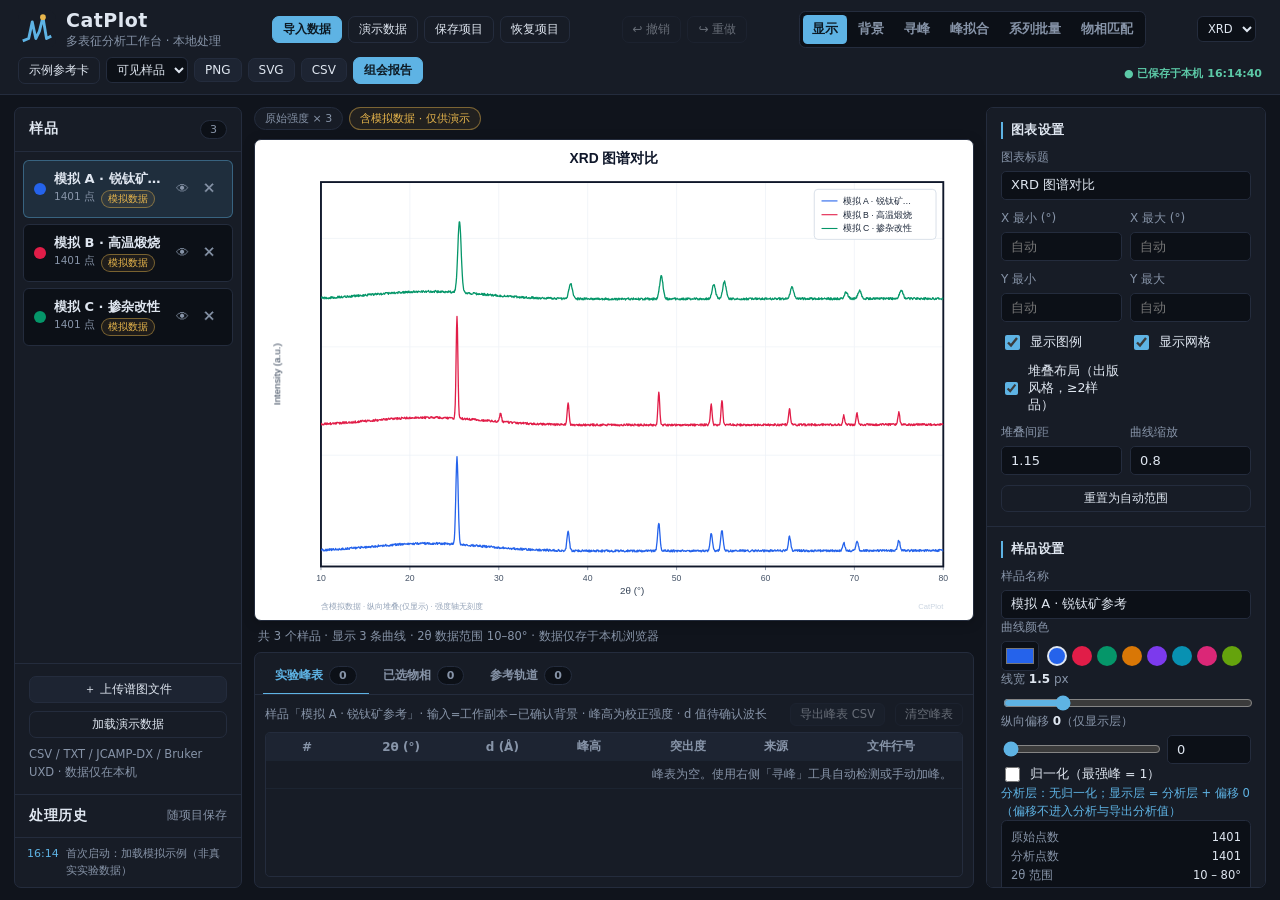
<file: web/index.html>
<!DOCTYPE html>
<html lang="zh-CN">
<head>
<meta charset="UTF-8">
<meta name="viewport" content="width=device-width, initial-scale=1.0">
<title>CatPlot</title>
<meta name="description" content="面向催化方向研究生的 XRD 分析工作台：本地导入、背景扣除、寻峰、参考卡片轨道对比、峰表导出与项目保存。数据仅存于本机浏览器。">
<link rel="stylesheet" href="css/styles.css">
<link rel="icon" href="data:image/svg+xml,%3Csvg xmlns='http://www.w3.org/2000/svg' viewBox='0 0 32 32'%3E%3Crect width='32' height='32' rx='7' fill='%23171c26'/%3E%3Cpath d='M4 26 L9 24 L12 10 L15 24 L18 18 L21 6 L24 24 L28 22' fill='none' stroke='%235eb3e4' stroke-width='2.4' stroke-linejoin='round'/%3E%3C/svg%3E">
</head>
<body>

<header class="topbar">
  <div class="brand">
    <svg class="brand-logo" viewBox="0 0 32 32" aria-hidden="true">
      <rect width="32" height="32" rx="7" fill="var(--site-surface)"/>
      <path d="M4 26 L9 24 L12 10 L15 24 L18 18 L21 6 L24 24 L28 22" fill="none" stroke="var(--site-accent)" stroke-width="2.4" stroke-linejoin="round"/>
      <circle cx="21" cy="6" r="2.4" fill="var(--amber)"/>
    </svg>
    <div class="brand-text">
      <h1>CatPlot</h1>
      <span>多表征分析工作台 · 本地处理</span>
    </div>
  </div>

  <div class="tb-group" role="group" aria-label="文件">
    <button id="btnUploadTop" class="btn primary small" type="button">导入数据</button>
    <button id="btnSampleTop" class="btn ghost small" type="button" title="四表征公开实验演示与明确标注的模拟 XRD">演示数据</button>
    <button id="btnExportProject" class="btn ghost small" type="button" title="导出项目 JSON（含背景/峰表/拟合/历史/物相）">保存项目</button>
    <button id="btnRestoreProject" class="btn ghost small" type="button">恢复项目</button>
    <input type="file" id="fileInput" accept=".csv,.txt,.tsv,.dat,.jdx,.jcamp,.dx,.uxd,.xrdml,.ras,.spa,text/csv,text/plain,application/xml" multiple hidden>
    <input type="file" id="projectInput" accept=".json,application/json" hidden>
  </div>

  <div class="tb-group" role="group" aria-label="撤销重做">
    <button id="btnUndo" class="btn ghost small" type="button" title="撤销 (Ctrl+Z)" disabled>↩ 撤销</button>
    <button id="btnRedo" class="btn ghost small" type="button" title="重做 (Ctrl+Shift+Z)" disabled>↪ 重做</button>
  </div>

  <nav class="tool-tabs" role="tablist" aria-label="分析工具">
    <button class="tool-tab active" data-tool="display" role="tab" aria-selected="true" type="button">显示</button>
    <button class="tool-tab" data-tool="bg" role="tab" aria-selected="false" type="button">背景</button>
    <button class="tool-tab" data-tool="peaks" role="tab" aria-selected="false" type="button">寻峰</button>
    <button class="tool-tab" data-tool="fit" role="tab" aria-selected="false" type="button">峰拟合</button>
    <button class="tool-tab" data-tool="batch" role="tab" aria-selected="false" type="button">系列批量</button>
    <button class="tool-tab" data-tool="match" role="tab" aria-selected="false" type="button">物相匹配</button>
  </nav>

  <div class="tb-group" role="group" aria-label="表征选择">
    <select id="techSelect" class="input tiny-select" aria-label="表征类型" title="切换表征：通用绘图/分析引擎，XRD专属功能仅XRD">
      <option value="xrd" selected>XRD</option>
      <option value="raman">拉曼</option>
      <option value="ftir">红外</option>
      <option value="xps">XPS</option>
    </select>
    <span id="techHint" class="muted tech-hint"></span>
  </div>

  <div class="tb-group" role="group" aria-label="卡片库与导出">
    <button id="btnCards" class="btn ghost small" type="button" title="公开示例参考卡（CC0/MIT，离线内置）">示例参考卡</button>
    <select id="exportScope" class="input tiny-select" aria-label="导出范围" title="导出范围">
      <option value="visible">可见样品</option>
      <option value="all">全部样品</option>
    </select>
    <button id="btnPng" class="btn small" type="button" title="全量显示层数据，尺寸与视口无关">PNG</button>
    <button id="btnSvg" class="btn small" type="button">SVG</button>
    <button id="btnCsv" class="btn small" type="button" title="原始/分析/显示三层数据，全精度">CSV</button>
    <button id="btnReportTop" class="btn small primary" type="button" title="自包含 HTML：对比图+趋势+全峰参数+匹配闭环+溯源+诚实清单">组会报告</button>
  </div>
  <span id="saveState" class="save-state pending" aria-live="polite">● 正在初始化…</span>
</header>

<main class="layout workbench">

  <!-- 左：样品与处理历史 -->
  <aside class="panel samples-panel" aria-label="样品与处理历史">
    <div class="panel-head">
      <h2>样品</h2>
      <span id="sampleCount" class="count-pill">0</span>
    </div>
    <div id="sampleList" class="sample-list"></div>
    <div class="panel-foot">
      <button id="btnUploadSide" class="btn block small" type="button">＋ 上传谱图文件</button>
      <button id="btnSampleSide" class="btn block ghost small" type="button">加载演示数据</button>
      <p class="hint">CSV / TXT / JCAMP-DX / Bruker UXD · 数据仅在本机</p>
    </div>
    <div class="panel-head hist-head">
      <h2>处理历史</h2>
      <span class="hint">随项目保存</span>
    </div>
    <div id="historyList" class="history-list" aria-live="polite"></div>
  </aside>

  <!-- 中：主谱图 + 参考轨道 + 底部数据标签 -->
  <section class="chart-panel" aria-label="谱图与数据">
    <div class="chart-toolbar">
      <div id="processBadges" class="badges" aria-live="polite"></div>
    </div>
    <div id="scaleWarn" class="scale-warn" hidden>
      <span id="scaleWarnText"></span>
      <button id="btnUnify" class="btn small" type="button">统一归一化可见曲线</button>
    </div>
    <div id="pickHint" class="pick-hint" hidden></div>
    <div id="chartWrap" class="chart-wrap">
      <svg id="chart" viewBox="0 0 960 560" preserveAspectRatio="xMidYMid meet" role="img" aria-label="XRD 谱图"></svg>
      <div id="emptyState" class="empty-state" hidden>
        <svg viewBox="0 0 120 60" class="empty-icon" aria-hidden="true">
          <path d="M4 52 L20 48 L30 18 L40 48 L52 36 L62 8 L74 48 L90 40 L116 44" fill="none" stroke="var(--site-border)" stroke-width="3" stroke-linejoin="round"/>
        </svg>
        <h3>暂无曲线</h3>
        <p>上传 CSV / TXT / JCAMP-DX / UXD，或加载四表征演示</p>
        <div class="empty-actions">
          <button id="btnUploadEmpty" class="btn primary" type="button">上传数据</button>
          <button id="btnSampleEmpty" class="btn ghost" type="button">加载演示</button>
        </div>
        <p class="hint">公开实验数据保留许可与来源；模拟 XRD 明确标注</p>
      </div>
      <div id="tooltip" class="tooltip" hidden></div>
      <div id="peakReadout" class="peak-readout" hidden></div>
    </div>
    <div id="chartStatus" class="chart-status"></div>

    <div class="data-tabs">
      <div class="dt-bar" role="tablist" aria-label="数据表">
        <button class="dt-tab active" data-dt="peaks" role="tab" aria-selected="true" type="button">实验峰表 <span id="peakCountPill" class="count-pill">0</span></button>
        <button class="dt-tab" data-dt="phases" role="tab" aria-selected="false" type="button">已选物相 <span id="phaseCountPill" class="count-pill">0</span></button>
        <button class="dt-tab" data-dt="tracks" role="tab" aria-selected="false" type="button">参考轨道 <span id="trackCountPill" class="count-pill">0</span></button>
      </div>
      <div class="dt-body">
        <div id="dtPeaks" class="dt-pane">
          <div class="dt-actions">
            <span id="peakStaleWarn" class="stale-warn" hidden>⚠ 上游处理已改变，峰表待更新（重新寻峰或手动修订）</span>
            <span id="peakBasisNote" class="hint"></span>
            <button id="btnPeakCsv" class="btn tiny" type="button" title="导出当前样品峰表（含来源与行号追溯）">导出峰表 CSV</button>
            <button id="btnClearPeaks" class="btn tiny ghost" type="button">清空峰表</button>
          </div>
          <div class="table-scroll dt-scroll">
            <table id="peakTable" class="preview-table peak-table"></table>
          </div>
        </div>
        <div id="dtPhases" class="dt-pane" hidden>
          <div class="dt-actions">
            <span class="hint">从参考轨道手动标记，非鉴定结论。</span>
          </div>
          <div id="phaseList" class="phase-list"></div>
        </div>
        <div id="dtTracks" class="dt-pane" hidden>
          <div class="dt-actions">
            <span id="trackLambdaNote" class="hint"></span>
            <button id="btnOpenCardsFromTracks" class="btn tiny" type="button">打开示例卡</button>
          </div>
          <div id="trackList" class="track-list"></div>
        </div>
      </div>
    </div>
  </section>

  <!-- 右：当前工具参数 -->
  <aside class="panel settings-panel" aria-label="工具参数">

    <div id="toolDisplay" class="tool-pane">
      <section class="settings-section">
        <h3>图表设置</h3>
        <label class="field">
          <span>图表标题</span>
          <input id="setTitle" type="text" maxlength="80" placeholder="XRD 图谱对比">
        </label>
        <div class="field-row">
          <label class="field"><span>X 最小 (°)</span><input id="setXMin" type="number" step="any" placeholder="自动"></label>
          <label class="field"><span>X 最大 (°)</span><input id="setXMax" type="number" step="any" placeholder="自动"></label>
        </div>
        <div class="field-row">
          <label class="field"><span>Y 最小</span><input id="setYMin" type="number" step="any" placeholder="自动"></label>
          <label class="field"><span>Y 最大</span><input id="setYMax" type="number" step="any" placeholder="自动"></label>
        </div>
        <div class="field-row">
          <label class="check"><input id="setLegend" type="checkbox" checked><span>显示图例</span></label>
          <label class="check"><input id="setGrid" type="checkbox" checked><span>显示网格</span></label>
        </div>
        <div class="field-row">
          <label class="check"><input id="setStack" type="checkbox" checked><span>堆叠布局（出版风格，≥2样品）</span></label>
        </div>
        <div class="field-row">
          <label class="field"><span>堆叠间距</span><input id="setStackGap" type="number" step="0.1" min="1" max="3" value="1.15"></label>
          <label class="field"><span>曲线缩放</span><input id="setStackScale" type="number" step="0.1" min="0.2" max="2" value="0.8"></label>
        </div>
        <button id="btnResetRange" class="btn small ghost block" type="button">重置为自动范围</button>
      </section>

      <section class="settings-section">
        <h3>样品设置</h3>
        <p id="noSelection" class="hint">在左侧点击选择一个样品，即可编辑名称、颜色、线宽、偏移与归一化。</p>
        <div id="sampleControls" hidden>
          <label class="field">
            <span>样品名称</span>
            <input id="smpName" type="text" maxlength="60">
          </label>
          <div class="field">
            <span>曲线颜色</span>
            <div class="color-row">
              <input id="smpColor" type="color" aria-label="自定义曲线颜色">
              <div id="smpSwatches" class="swatches"></div>
            </div>
          </div>
          <label class="field">
            <span>线宽 <output id="smpWidthOut">1.5</output> px</span>
            <input id="smpWidth" type="range" min="0.5" max="5" step="0.25" value="1.5">
          </label>
          <div class="field">
            <span>纵向偏移 <output id="smpOffsetOut">0</output>（仅显示层）</span>
            <div class="offset-row">
              <input id="smpOffsetRange" type="range" min="0" max="2" step="0.01" value="0" aria-label="纵向偏移滑块">
              <input id="smpOffsetNum" type="number" step="any" min="0" value="0" aria-label="纵向偏移数值">
            </div>
          </div>
          <label class="check">
            <input id="smpNormalize" type="checkbox">
            <span>归一化（最强峰 = 1）</span>
          </label>
          <p class="hint process-note" id="smpProcessNote"></p>
          <dl class="stats" id="smpStats"></dl>
          <div id="chargePanel" class="charge-panel" hidden>
            <h4 class="charge-head">荷电校正（XPS）</h4>
            <p class="hint">以参考峰（如 C1s=284.8 eV、Au 4f₇/₂=84.0 eV）为基准整谱平移 X 轴；校正作用于分析/显示层，原始数据不变。校正后旧峰表将标为待更新。</p>
            <label class="field"><span>方式</span>
              <select id="chargeMode" class="input">
                <option value="none" selected>不校正</option>
                <option value="reference">按参考峰（实测→目标）</option>
                <option value="manual">直接给位移量</option>
              </select>
            </label>
            <div id="chargeRefOpts" class="charge-opts" hidden>
              <div class="field-row">
                <label class="field"><span>实测参考峰 (eV)</span><input id="chargeRefMeasured" class="input" type="number" step="any"></label>
                <label class="field"><span>目标值 (eV)</span><input id="chargeRefTarget" class="input" type="number" step="any" value="284.8"></label>
              </div>
              <label class="field"><span>参考峰标注</span><input id="chargeRefLabel" class="input" type="text" maxlength="40" placeholder="如 C1s (C–C)"></label>
            </div>
            <div id="chargeManualOpts" class="charge-opts" hidden>
              <label class="field"><span>位移量 Δ (eV，校正后坐标 = 原坐标 − Δ)</span><input id="chargeShift" class="input" type="number" step="any" value="0"></label>
            </div>
            <div class="field-row">
              <button id="btnChargeApply" class="btn primary small" type="button">应用校正</button>
              <button id="btnChargeReset" class="btn small ghost" type="button">撤销</button>
            </div>
            <p id="chargeStatus" class="hint process-note"></p>
          </div>
          <details id="smpTrace" class="trace">
            <summary>导入追溯（行号 / 参数 / 排序 / 跳过行）</summary>
            <div id="smpTraceBody" class="trace-body"></div>
          </details>
          <button id="btnDeleteSample" class="btn small danger block" type="button">删除此样品</button>
        </div>
      </section>
    </div>

    <div id="toolBg" class="tool-pane" hidden>
      <section class="settings-section">
        <h3>背景扣除</h3>
        <p id="bgNoSel" class="hint">先在左侧选择一个样品。背景作用于工作副本，原始数据永不覆盖。</p>
        <div id="bgControls" hidden>
          <label class="field"><span>背景方式</span>
            <select id="bgMode">
              <option value="none">无背景</option>
              <option value="snip">SNIP 自动估计（荧光/缓变背底）</option>
              <option value="shirley">Shirley（XPS 非弹性背底）</option>
              <option value="manual">手动背景点（线性插值）</option>
            </select>
          </label>
          <div id="bgSnipOpts">
            <label class="field">
              <span>迭代次数 <output id="bgIterOut">24</output>（约等于最宽峰半宽点数）</span>
              <input id="bgIter" type="range" min="2" max="120" step="1" value="24">
            </label>
          </div>
          <div id="bgManualOpts" hidden>
            <button id="btnBgPointMode" class="btn small block" type="button">✛ 在图上点击添加背景点</button>
            <div id="bgPointsList" class="bg-points"></div>
            <button id="btnBgPointsClear" class="btn tiny ghost" type="button">清空背景点</button>
          </div>
          <label class="check"><input id="bgPreview" type="checkbox" checked><span>预览背景线（橙色虚线）</span></label>
          <label class="check"><input id="bgGhost" type="checkbox" checked><span>扣除后显示原始曲线对照（浅灰）</span></label>
          <div class="field-row">
            <button id="btnBgApply" class="btn primary small" type="button">确认扣除</button>
            <button id="btnBgRestore" class="btn ghost small" type="button">恢复原始</button>
          </div>
          <p id="bgStatus" class="hint process-note"></p>
          <p class="hint">SNIP 适合缓变背底；迭代过大会削掉宽峰。扣除后强度可为负，如实显示。</p>
        </div>
      </section>
    </div>

    <div id="toolPeaks" class="tool-pane" hidden>
      <section class="settings-section">
        <h3>寻峰参数</h3>
        <p id="pkNoSel" class="hint">先在左侧选择一个样品。</p>
        <div id="pkControls" hidden>
          <label class="field">
            <span>平滑窗口 <output id="pkSmoothOut">9</output> 点（SG 二次，仅检测副本）</span>
            <input id="pkSmooth" type="range" min="0" max="31" step="1" value="9">
          </label>
          <label class="field">
            <span>峰高阈值 <output id="pkNoiseKOut">3</output> × σ（σ 为稳健噪声估计）</span>
            <input id="pkNoiseK" type="range" min="0.5" max="20" step="0.5" value="3">
          </label>
          <label class="field"><span>绝对峰高下限（留空 = 用 σ 阈值）</span><input id="pkMinHeight" type="number" step="any" min="0" placeholder="自动"></label>
          <div class="field-row">
            <label class="field"><span>最小突出度（未设绝对峰高时还须 ≥ 阈值×σ）</span><input id="pkMinProm" type="number" step="any" min="0" value="0"></label>
            <label class="field"><span>最小峰距 (°)</span><input id="pkMinDist" type="number" step="any" min="0" value="0.15"></label>
          </div>
          <div class="field-row">
            <label class="field"><span>范围起 (°)</span><input id="pkLo" type="number" step="any" placeholder="全范围"></label>
            <label class="field"><span>范围止 (°)</span><input id="pkHi" type="number" step="any" placeholder="全范围"></label>
          </div>
          <div class="field-row">
            <button id="btnAutoPeaks" class="btn primary small" type="button">自动寻峰</button>
            <button id="btnPeakAddMode" class="btn ghost small" type="button">✛ 图上手动加峰</button>
          </div>
          <p id="pkStatus" class="hint process-note"></p>
          <p class="hint">输入 = 工作副本 − 已确认背景。峰位抛物线细化；d 值需先在卡片面板确认波长。</p>
        </div>
      </section>
    </div>

    <div id="toolFit" class="tool-pane" hidden>
      <section class="settings-section">
        <h3>峰拟合</h3>
        <p class="hint" id="fitGuide"></p>
        <p class="hint" id="fitScope">选区背景 + 多峰拟合 + 质量评估。面积占比为相对占比，<b>非物相含量</b>；不做 Rietveld 精修与物相定量。</p>
        <p class="hint mt-warn" id="fitNormWarn" hidden></p>
        <p class="hint" id="fitV3Note" hidden>项目为 v3 存档：不含拟合结果。运行拟合并保存后自动升级为 v4（旧项目仍可打开）。</p>
        <p class="hint"><span class="badge stale" id="fitStaleBadge" hidden>存档库版本与当前服务不一致：待更新</span></p>
        <div class="field-row">
          <label class="field"><span>拟合区间</span><select id="fitRegionList" class="input"></select></label>
          <button id="btnFitDelRegion" class="btn small ghost" type="button">删除区间</button>
        </div>
        <div class="field-row">
          <label class="field"><span>起 (°)</span><input id="fitRMin" class="input" type="number" step="any"></label>
          <label class="field"><span>止 (°)</span><input id="fitRMax" class="input" type="number" step="any"></label>
          <button id="btnFitAddRegion" class="btn small" type="button">添加区间</button>
          <button id="btnFitDragRegion" class="btn small ghost" type="button">图上框选</button>
        </div>
        <div class="field-row">
          <label class="field"><span>背景模型</span><select id="fitBgModel" class="input"><option value="none">无</option><option value="linear" selected>线性</option><option value="poly2">多项式 2 阶</option><option value="poly3">多项式 3 阶</option><option value="anchors">手动锚点折线</option></select></label>
          <button id="btnFitBgOnly" class="btn small ghost" type="button">背景单独拟合</button>
          <label class="field"><span>峰型</span><select id="fitShape" class="input"><option value="pseudoVoigt" selected>Pseudo-Voigt (η)</option><option value="gauss">Gaussian</option><option value="lorentz">Lorentzian</option><option value="pearson7">Pearson VII (m)</option></select></label>
        </div>
        <div class="field-row">
          <label class="field"><span>绝对峰高下限</span><input id="fitMinHeight" class="input" type="number" step="any" value="50"></label>
          <button id="btnFitInitPeaks" class="btn small" type="button">从原始数据生成候选峰</button>
          <button id="btnFitAddPeak" class="btn small ghost" type="button">手动加峰</button>
        </div>
        <div class="table-scroll fit-scroll"><table class="preview-table mt-table"><thead><tr><th>中心 2θ / 锁</th><th>FWHM / 锁</th><th>峰高 / 锁</th><th>η或m / 锁</th><th></th></tr></thead><tbody id="fitPeakRows"></tbody></table></div>
        <div class="field-row">
          <button id="btnFitRun" class="btn primary small" type="button">运行拟合</button>
          <button id="btnFitCancel" class="btn small ghost" type="button" hidden>取消</button>
        </div>
        <p class="hint process-note" id="fitStatus">设置区间与初值后运行拟合；拟合在 Worker 中执行，可取消。</p>
      </section>
      <section class="settings-section">
        <h3>拟合图 · 分峰 / 背景 / 残差</h3>
        <svg id="fitChart" viewBox="0 0 960 420" role="img" aria-label="峰拟合图与残差"></svg>
        <div id="fitLegend" class="fit-legend"></div>
        <p class="hint" id="fitQuality"></p>
        <div class="table-scroll fit-scroll" id="fitParamTable"></div>
      </section>
      <section class="settings-section">
        <h3>Scherrer 表观晶粒尺寸</h3>
        <div class="field-row">
          <label class="field"><span>仪器宽化</span><select id="fitInstMode" class="input"><option value="none" selected>未提供（表观值）</option><option value="fixed">直接填仪器 FWHM</option><option value="standard">标样谱拟合曲线</option></select></label>
          <label class="field"><span>仪器 FWHM (°)</span><input id="fitInstFwhm" class="input" type="number" step="any"></label>
          <label class="field"><span>标样谱 (LaB6/Si)</span><input id="fitInstFile" class="input" type="file" accept=".csv,.txt,.xy"></label>
          <label class="field"><span>K</span><input id="fitK" class="input" type="number" step="0.01" value="0.89"></label>
        </div>
        <p class="hint mt-warn" id="fitScherrerWarn" hidden>表观值，未扣除仪器宽化，系统性偏小。忽略应变宽化，不与 TEM 粒径等价。</p>
        <div class="table-scroll fit-scroll" id="fitScherrerTable"></div>
      </section>
      <section class="settings-section">
        <h3>分峰面积比（相对占比，非绝对含量）</h3>
        <p class="hint">选两个拟合峰计算面积比（如拉曼 ID/IG、XPS 化学态比、红外官能团比）。面积为相对占比。</p>
        <div class="field-row">
          <label class="field"><span>峰 A</span><select id="fitRatioA" class="input"></select></label>
          <label class="field"><span>峰 B</span><select id="fitRatioB" class="input"></select></label>
        </div>
        <p class="hint process-note" id="fitRatioOut"></p>
      </section>
      <section class="settings-section">
        <h3>卡片峰表对照（拟合峰 ↔ 参考卡）</h3>
        <div class="table-scroll fit-scroll" id="fitCardTable"></div>
      </section>
      <section class="settings-section">
        <h3>导出</h3>
        <div class="field-row">
          <button id="btnFitCsvParams" class="btn small" type="button">峰参数 CSV</button>
          <button id="btnFitCsvCurves" class="btn small" type="button">曲线+残差 CSV</button>
          <button id="btnFitPng" class="btn small" type="button">PNG</button>
          <button id="btnFitSvg" class="btn small" type="button">SVG</button>
          <button id="btnFitJson" class="btn small" type="button">拟合 JSON</button>
        </div>
      </section>
    </div>

    <div id="toolBatch" class="tool-pane" hidden>
      <section class="settings-section">
        <h3>系列批量 · 趋势</h3>
        <p class="hint" id="batchScope">多样品共享区间逐一套拟合，汇总峰位 / FWHM / 面积 / 表观晶粒尺寸趋势。晶粒尺寸为表观值；不做物相定量。</p>
        <div class="field-row">
          <button id="btnBatchSelVisible" class="btn small ghost" type="button">选可见样品</button>
          <button id="btnBatchSelAll" class="btn small ghost" type="button">全选</button>
          <button id="btnBatchSelNone" class="btn small ghost" type="button">清空</button>
          <span class="hint" id="batchSelCount">已选 0</span>
        </div>
        <div id="batchSampleList" class="batch-sample-list" aria-label="批量样品选择"></div>
        <div class="field-row">
          <label class="field"><span>起 (°)</span><input id="batchRMin" class="input" type="number" step="any" value="20"></label>
          <label class="field"><span>止 (°)</span><input id="batchRMax" class="input" type="number" step="any" value="80"></label>
          <label class="field"><span>峰型</span><select id="batchShape" class="input"><option value="pseudoVoigt" selected>Pseudo-Voigt</option><option value="gauss">Gaussian</option><option value="lorentz">Lorentzian</option><option value="pearson7">Pearson VII</option></select></label>
          <label class="field"><span>背景</span><select id="batchBg" class="input"><option value="none">无</option><option value="linear" selected>线性</option><option value="poly2">多项式 2 阶</option><option value="poly3">多项式 3 阶</option></select></label>
        </div>
        <div class="field-row">
          <label class="field"><span>绝对峰高下限</span><input id="batchMinHeight" class="input" type="number" step="any" value="50"></label>
          <label class="field"><span>峰间最小距离 (°)</span><input id="batchMinDist" class="input" type="number" step="any" value="0.3"></label>
          <label class="field"><span>对齐容差 (°)</span><input id="batchTol" class="input" type="number" step="any" value="1.0"></label>
          <label class="field"><span>波长 (Å)</span><input id="batchLambda" class="input" type="number" step="any" value="1.5406"></label>
        </div>
        <div class="field-row">
          <label class="field"><span>仪器宽化</span><select id="batchInstMode" class="input"><option value="none" selected>未提供（表观值）</option><option value="fixed">直接填仪器 FWHM</option></select></label>
          <label class="field"><span>仪器 FWHM (°)</span><input id="batchInstFwhm" class="input" type="number" step="any"></label>
          <label class="field"><span>K</span><input id="batchK" class="input" type="number" step="0.01" value="0.89"></label>
        </div>
        <div class="field-row">
          <label class="field"><span>趋势 X 轴</span><select id="batchXMode" class="input"><option value="index" selected>样品序号</option><option value="value">组分值（逐样品填写）</option></select></label>
        </div>
        <div id="batchXValues" class="batch-xvalues" hidden></div>
        <div class="field-row">
          <button id="btnBatchRun" class="btn primary small" type="button">运行</button>
          <button id="btnBatchCancel" class="btn small ghost" type="button" hidden>取消</button>
        </div>
        <p class="hint process-note" id="batchStatus">选择样品与共享区间后运行。</p>
        <div id="batchProgress" class="batch-progress" hidden><div id="batchProgressBar" class="batch-progress-bar"></div></div>
      </section>
      <section class="settings-section">
        <h3>趋势图</h3>
        <div class="field-row">
          <label class="field"><span>指标</span><select id="batchMetric" class="input"><option value="c" selected>峰位 2θ (°)</option><option value="d">d 值 (Å)</option><option value="w">FWHM (°)</option><option value="area">积分面积</option><option value="D">表观晶粒尺寸 (nm)</option></select></label>
          <label class="field"><span>参考峰（锚点）</span><select id="batchAnchor" class="input"></select></label>
        </div>
        <div class="field-row">
          <label class="check"><input id="batchRel" type="checkbox"><span>相对首样品偏移</span></label>
          <label class="check"><input id="batchReg" type="checkbox" checked><span>回归线 + 95% 置信带</span></label>
          <label class="check"><input id="batchErr" type="checkbox" checked><span>误差棒 (±1σ)</span></label>
        </div>
        <svg id="batchTrendChart" viewBox="0 0 960 420" role="img" aria-label="系列样品趋势图"></svg>
        <div id="batchTrendLegend" class="fit-legend"></div>
        <p class="hint mt-warn" id="batchScherrerWarn" hidden>表观值：未扣仪器宽化，系统性偏小；不与 TEM 粒径等价。</p>
        <div class="table-scroll fit-scroll" id="batchRegTable"></div>
        <p class="hint" id="batchTrendNote"></p>
      </section>
      <section class="settings-section">
        <h3>批量结果汇总</h3>
        <div class="table-scroll fit-scroll" id="batchSummaryTable"></div>
      </section>
      <section class="settings-section">
        <h3>导出</h3>
        <div class="field-row">
          <button id="btnBatchTrendCsv" class="btn small" type="button">趋势 CSV</button>
          <button id="btnBatchRegCsv" class="btn small" type="button">回归 CSV</button>
          <button id="btnBatchSummaryCsv" class="btn small" type="button">汇总 CSV</button>
          <button id="btnBatchPeaksCsv" class="btn small" type="button">全峰 CSV</button>
          <button id="btnBatchPng" class="btn small" type="button">趋势 PNG</button>
          <button id="btnBatchSvg" class="btn small" type="button">趋势 SVG</button>
        </div>
      </section>
    </div>

    <div id="toolMatch" class="tool-pane" hidden>
      <section class="settings-section">
        <h3>物相匹配</h3>
        <p class="hint" id="matchScope">粘贴参考峰表（d-I-hkl 或 2θ-I-hkl）与实验峰证据匹配。得分为证据合成，<b>不是物相存在概率</b>；确认后可用剩余峰续匹配。</p>
        <p class="hint">实验峰：<select id="matchExpSrc" class="input tiny-select"><option value="peaks" selected>寻峰</option><option value="fit">拟合（抗噪）</option></select> · λ (Å) <input id="matchLambda" class="input fit-num" type="number" step="any" value="1.5406"> · 容差 (°) <input id="matchTol" class="input fit-num" type="number" step="any" value="0.2"></p>
        <textarea id="matchRefText" class="input match-textarea" rows="6" placeholder="# name=锐钛矿&#10;# formula=TiO2&#10;# wavelength=1.5406&#10;25.28,100,101&#10;37.80,40,004&#10;48.05,50,200"></textarea>
        <div class="field-row">
          <label class="field"><span>首列含义</span><select id="matchMode" class="input"><option value="auto" selected>自动</option><option value="t">2θ (°)</option><option value="d">d (Å)</option></select></label>
          <button id="btnMatchAddRef" class="btn small" type="button">加入参考</button>
          <button id="btnMatchExample" class="btn small ghost" type="button">载入示例</button>
          <button id="btnMatchRun" class="btn primary small" type="button">运行匹配</button>
        </div>
        <p class="hint process-note" id="matchStatus">粘贴参考峰表加入后运行。</p>
        <div id="matchRefList" class="match-ref-list"></div>
      </section>
      <section class="settings-section">
        <h3>候选</h3>
        <div class="table-scroll fit-scroll" id="matchCandTable"></div>
      </section>
      <section class="settings-section">
        <h3>已确认物相</h3>
        <div id="matchPhaseList"></div>
        <p class="hint" id="matchCoverage"></p>
        <div class="field-row">
          <button id="btnMatchRemaining" class="btn small" type="button">剩余峰续匹配</button>
          <button id="btnMatchClearPhases" class="btn small ghost" type="button">清空</button>
        </div>
      </section>
    </div>

    <section class="settings-section">
      <h3>导出与项目</h3>
      <div class="field-row">
        <label class="field"><span>图像宽度 (px)</span><input id="exportWidth" type="number" min="480" max="8000" step="10" value="1920"></label>
        <label class="field"><span>字号倍率 <output id="exportFontOut">1</output></span><input id="exportFont" type="range" min="0.75" max="2" step="0.05" value="1"></label>
      </div>
      <p class="hint">PNG / SVG 为全量显示层数据（含轨道与峰标记）；CSV 为三层数据。</p>
      <div class="export-grid">
        <button id="btnPng2" class="btn block small" type="button">导出 PNG</button>
        <button id="btnSvg2" class="btn block small" type="button">导出 SVG</button>
        <button id="btnCsv2" class="btn block small" type="button">三层数据 CSV</button>
      </div>
      <div class="storage-note">
        <p>数据仅存本机浏览器，不上传服务器；清缓存会丢失未导出内容，请及时导出项目 JSON。</p>
      </div>
      <button id="btnClearAll" class="btn small danger block" type="button">清空全部样品与设置</button>
    </section>

  </aside>
</main>

<!-- 演示数据选择 -->
<div id="demoModal" class="modal-overlay" hidden>
  <div class="modal demo-modal" role="dialog" aria-modal="true" aria-labelledby="demoTitle">
    <div class="modal-head">
      <div>
        <h2 id="demoTitle">一键演示数据</h2>
        <span class="hint">公开实验谱保留来源与许可；模拟 XRD 由固定种子程序生成</span>
      </div>
      <button id="demoClose" class="icon-btn" type="button" aria-label="关闭">✕</button>
    </div>
    <div class="modal-body">
      <div id="demoTechTabs" class="demo-tech-tabs" role="tablist" aria-label="演示表征"></div>
      <div id="demoStatus" class="imp-summary" aria-live="polite">正在读取本地演示数据…</div>
      <div id="demoList" class="demo-list"></div>
      <p class="hint">加载会替换当前样品与处理状态；替换操作可撤销。原始实验数据不会被改写。</p>
    </div>
  </div>
</div>

<!-- 导入对话框 -->
<div id="importModal" class="modal-overlay" hidden>
  <div class="modal" role="dialog" aria-modal="true" aria-labelledby="impTitle">
    <div class="modal-head">
      <div>
        <h2 id="impTitle">导入数据</h2>
        <span id="impFileMeta" class="hint"></span>
      </div>
      <button id="impClose" class="icon-btn" type="button" aria-label="关闭">✕</button>
    </div>
    <div class="modal-body">
      <div id="impStatus" class="imp-status" role="status" aria-live="polite" data-state="idle"></div>
      <div class="imp-controls">
        <label class="field" id="impDelimField"><span>分隔符</span>
          <select id="impDelim">
            <option value="auto">自动检测</option>
            <option value=",">逗号 ,</option>
            <option value="\t">制表符 Tab</option>
            <option value=";">分号 ;</option>
            <option value="ws">空白（空格 / Tab）</option>
          </select>
        </label>
        <label class="field" id="impSkipField"><span>跳过文件头行数</span>
          <input id="impSkip" type="number" min="0" step="1" value="0">
        </label>
        <label class="field" id="impXField"><span>X 数据列</span><select id="impX"></select></label>
        <label class="field" id="impYField"><span>Y 数据列</span><select id="impY"></select></label>
        <label class="field span2"><span>样品名称</span><input id="impName" type="text" maxlength="60"></label>
      </div>
      <div id="impNativeMeta" class="imp-native-meta" hidden></div>
      <div id="impWarnings" class="imp-warnings" hidden></div>

      <div class="imp-block">
        <h4>数据预览<span class="hint">（前 8 行，高亮所选 X / Y 列）</span></h4>
        <div class="table-scroll">
          <table id="impTable" class="preview-table"></table>
        </div>
      </div>

      <div id="impSummary" class="imp-summary"></div>

      <div id="impQuality" class="imp-quality" hidden>
        <h4>数据检查<span class="hint">（不静默修改，请选择处理方式）</span></h4>
        <div id="qDup" class="quality-item" hidden>
          <p id="qDupText"></p>
          <label class="check"><input type="radio" name="dupMode" value="keep" checked><span>保留全部重复点</span></label>
          <label class="check"><input type="radio" name="dupMode" value="merge"><span>相同 X 取平均合并（生成独立工作副本）</span></label>
        </div>
        <div id="qSort" class="quality-item" hidden>
          <p>2θ 非单调递增（回扫或乱序）。</p>
          <label class="check"><input type="radio" name="sortMode" value="sort" checked><span>生成升序副本用于分析（原始保留）</span></label>
          <label class="check"><input type="radio" name="sortMode" value="keep"><span>保持文件顺序</span></label>
        </div>
      </div>

      <div id="impErrors" class="imp-errors" hidden>
        <h4>无效行明细<span class="hint">（需确认后才跳过，不静默丢弃）</span></h4>
        <ul id="impErrorList"></ul>
        <label class="check ack">
          <input id="impAck" type="checkbox">
          <span>确认跳过上述无效行（原始文件不受影响）</span>
        </label>
      </div>

      <div id="impFatal" class="imp-fatal" hidden></div>

      <div class="imp-extra">
        <button id="btnDemoFile" class="btn small ghost" type="button">下载示例 TXT</button>
      </div>
    </div>
    <div class="modal-foot">
      <span id="impQueue" class="hint"></span>
      <div class="modal-foot-btns">
        <button id="impCancel" class="btn ghost" type="button">取消</button>
        <button id="impConfirm" class="btn primary" type="button">导入</button>
      </div>
    </div>
  </div>
</div>

<div id="dropOverlay" class="drop-overlay" hidden><div class="drop-box">松开以导入 XRD 数据文件（CSV / TXT）</div></div>
<div id="toast" class="toast" hidden></div>

<div id="drawerScrim" class="drawer-scrim" hidden></div>
<aside id="cardsDrawer" class="drawer" hidden aria-label="示例参考卡">
  <div class="drawer-head">
    <div>
      <h2>示例参考卡</h2>
      <span class="drawer-sub">公开许可示例卡（CC0 计算 / MIT 实验）· 离线内置 · 无数据库、无检索、无外部服务</span>
    </div>
    <button id="cardsClose" class="icon-btn" type="button" aria-label="关闭">×</button>
  </div>
  <div class="drawer-body">
    <section class="dsec">
      <h3>示例卡</h3>
      <div id="exStatus" class="lib-status">加载示例卡…</div>
      <div id="exList"></div>
      <p class="muted">计算图谱 / 实验谱，仅供对照，非鉴定结论。</p>
    </section>
    <section class="dsec">
      <h3>上传卡片</h3>
      <p class="muted">支持 PDF# 卡片文本（自动提取卡号/化学式/波长/峰表）或 CSV/TXT 峰表（2θ 或 d + 强度，# name= 分段多卡）。上传后直接画成底部棒图轨道，可改名。</p>
      <div class="drow">
        <input id="cardUpload" type="file" accept=".csv,.txt,.xy,.dat" multiple>
        <select id="cardUploadMode" class="input narrow"><option value="auto" selected>自动识别</option><option value="t">首列=2θ</option><option value="d">首列=d</option></select>
      </div>
      <div id="cardUploadStatus" class="muted"></div>
    </section>
    <section class="dsec">
      <h3>参考轨道</h3>
      <div class="drow">
        <select id="stickLambdaPreset" class="input">
          <option value="">实验波长…</option>
          <option value="1.5406">Cu Kα1 · 1.5406 Å</option>
          <option value="1.5418">Cu Kα · 1.5418 Å</option>
          <option value="1.7890">Co Kα · 1.7890 Å</option>
          <option value="0.7107">Mo Kα · 0.7107 Å</option>
          <option value="custom">自定义</option>
        </select>
        <input id="stickLambda" class="input narrow" type="number" step="0.0001" min="0.1" max="10" placeholder="Å">
        <button id="btnLambdaConfirm" class="btn tiny" type="button">确认波长</button>
      </div>
      <div id="lambdaStatus" class="muted"></div>
      <label class="check"><input type="checkbox" id="sticksOn"><span>显示参考轨道（随 PNG / SVG 导出）</span></label>
      <div id="stickLockNote" class="muted"></div>
      <div id="refList"></div>
    </section>
  </div>
</aside>

<script src="js/model.js"></script>
<script src="js/parser.js"></script>
<script src="js/samples.js"></script>
<script src="js/analysis.js"></script>
<script src="js/cards.js"></script>
<script src="js/chart.js"></script>
<script src="js/app.js"></script>
<script src="js/cardsui.js"></script>
<script src="js/fitcore.js"></script>
<script src="js/fitui.js"></script>
<script src="js/batchcore.js"></script>
<script src="js/batchui.js"></script>
<script src="js/matchcore.js"></script>
<script src="js/matchui.js"></script>
<script src="js/report.js"></script>
<script src="js/reportui.js"></script>
</body>
</html>
</file>
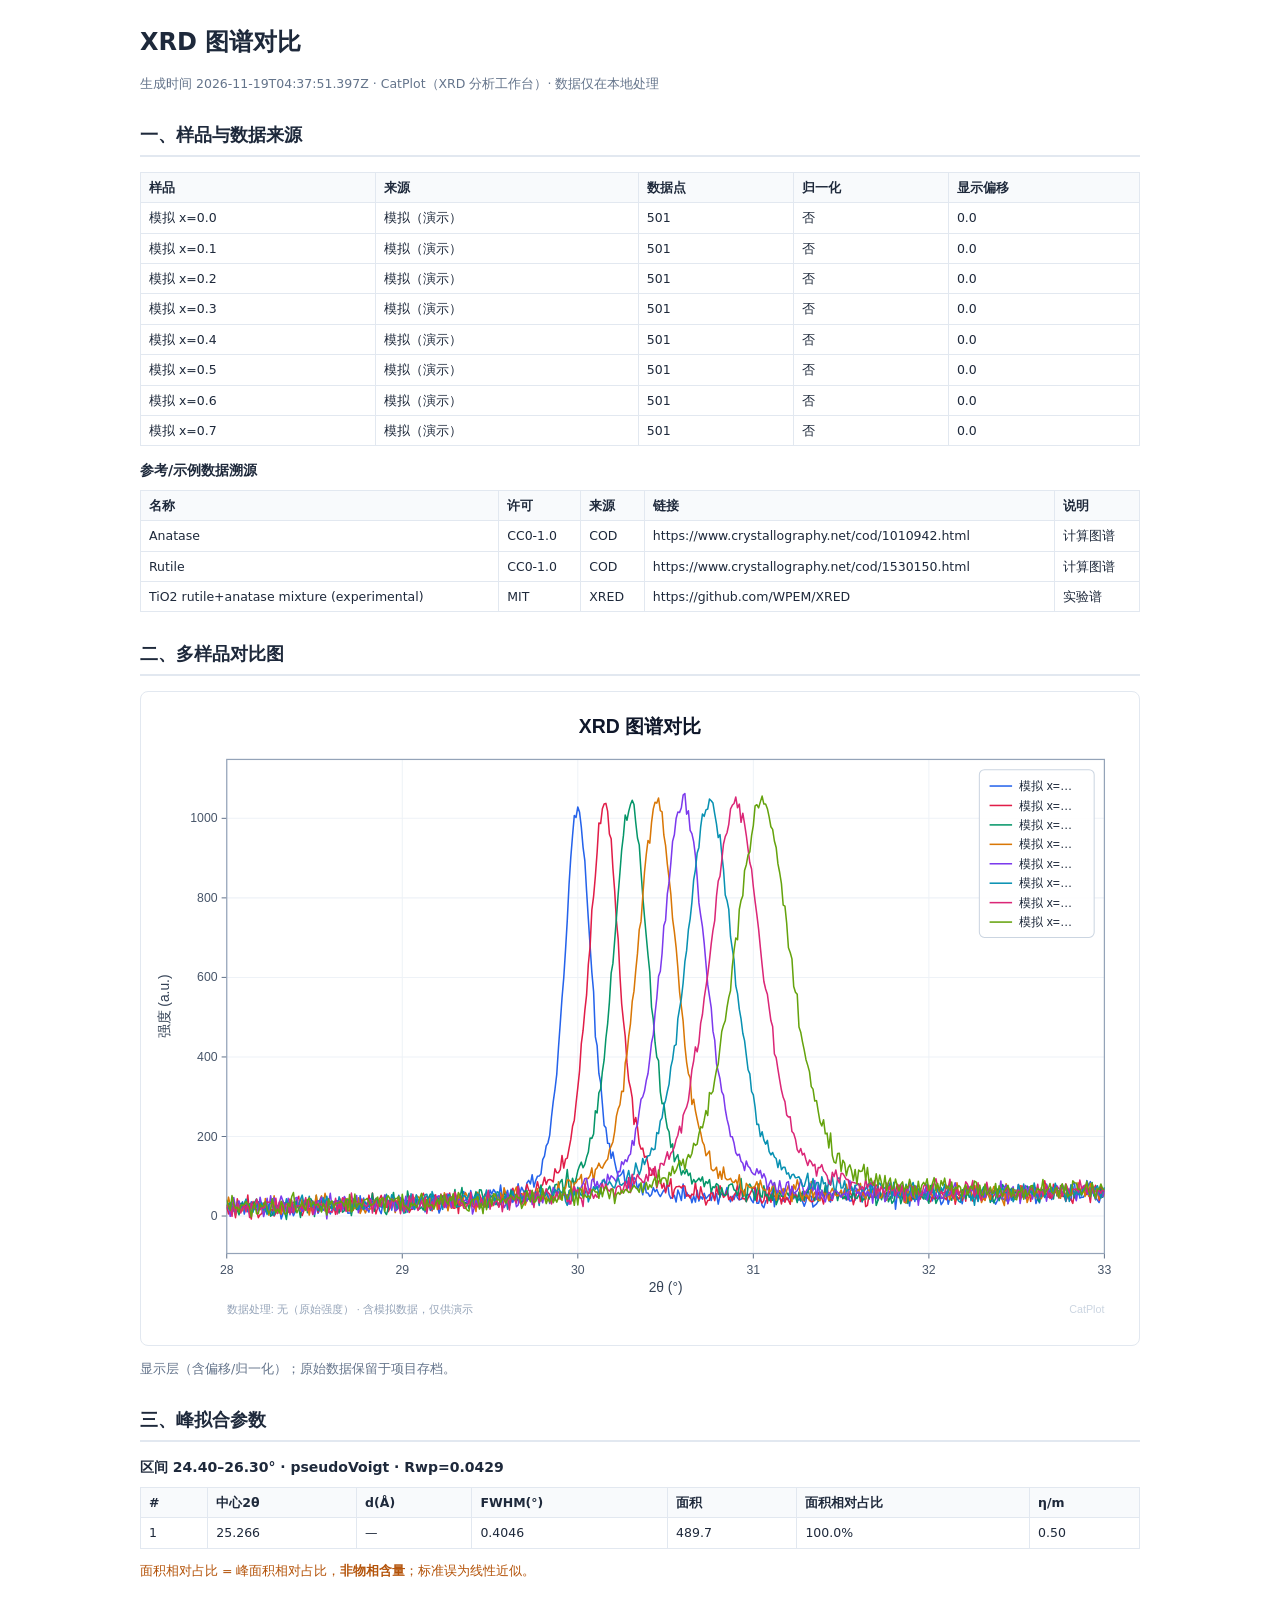
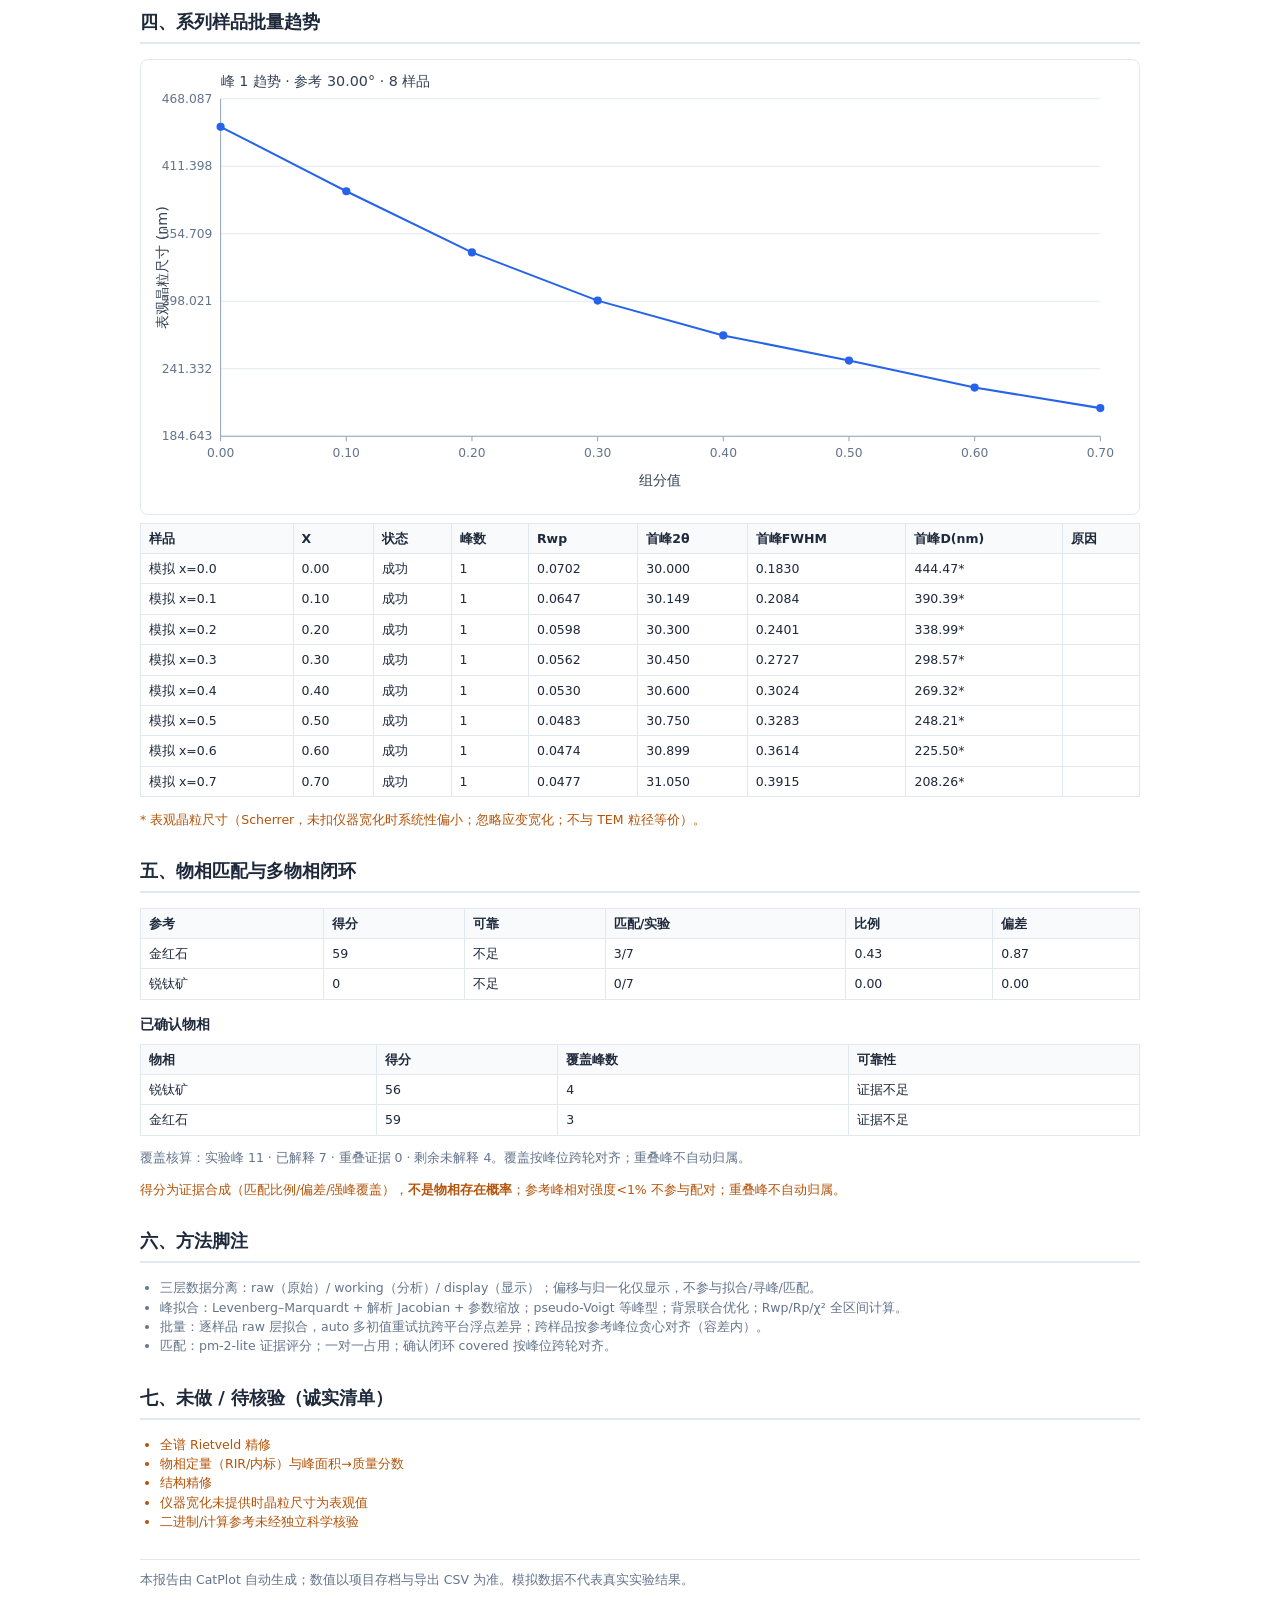
<file: scripts/shots/demo-report.html>
<!DOCTYPE html><html lang="zh-CN"><head><meta charset="utf-8"><meta name="viewport" content="width=device-width,initial-scale=1">
<title>XRD 图谱对比</title><style>body{font-family:system-ui,"Segoe UI","Microsoft YaHei",sans-serif;margin:0 auto;max-width:1000px;padding:24px;color:#1e293b;line-height:1.55}header h1{font-size:24px;margin:0 0 4px}h2{font-size:18px;border-bottom:2px solid #e2e8f0;padding-bottom:6px;margin-top:28px}h3{font-size:14px;margin:14px 0 6px}table{border-collapse:collapse;width:100%;font-size:12.5px;margin:8px 0}th,td{border:1px solid #e2e8f0;padding:5px 8px;text-align:left}th{background:#f8fafc}.fig{border:1px solid #e2e8f0;border-radius:8px;padding:8px;margin:8px 0;background:#fff}.fig svg{width:100%;height:auto}.note{color:#64748b;font-size:12.5px}.warn{color:#b45309;font-size:12.5px}ul{margin:6px 0;padding-left:20px}footer{margin-top:28px;border-top:1px solid #e2e8f0;padding-top:10px}</style></head><body>
<header><h1>XRD 图谱对比</h1><p class="note">生成时间 2026-11-19T04:37:51.397Z · CatPlot（XRD 分析工作台）· 数据仅在本地处理</p></header>
<section><h2>一、样品与数据来源</h2>
<table><thead><tr><th>样品</th><th>来源</th><th>数据点</th><th>归一化</th><th>显示偏移</th></tr></thead><tbody><tr><td>模拟 x=0.0</td><td>模拟（演示）</td><td>501</td><td>否</td><td>0.0</td></tr><tr><td>模拟 x=0.1</td><td>模拟（演示）</td><td>501</td><td>否</td><td>0.0</td></tr><tr><td>模拟 x=0.2</td><td>模拟（演示）</td><td>501</td><td>否</td><td>0.0</td></tr><tr><td>模拟 x=0.3</td><td>模拟（演示）</td><td>501</td><td>否</td><td>0.0</td></tr><tr><td>模拟 x=0.4</td><td>模拟（演示）</td><td>501</td><td>否</td><td>0.0</td></tr><tr><td>模拟 x=0.5</td><td>模拟（演示）</td><td>501</td><td>否</td><td>0.0</td></tr><tr><td>模拟 x=0.6</td><td>模拟（演示）</td><td>501</td><td>否</td><td>0.0</td></tr><tr><td>模拟 x=0.7</td><td>模拟（演示）</td><td>501</td><td>否</td><td>0.0</td></tr></tbody></table>
<h3>参考/示例数据溯源</h3>
<table><thead><tr><th>名称</th><th>许可</th><th>来源</th><th>链接</th><th>说明</th></tr></thead><tbody><tr><td>Anatase</td><td>CC0-1.0</td><td>COD</td><td>https://www.crystallography.net/cod/1010942.html</td><td>计算图谱</td></tr><tr><td>Rutile</td><td>CC0-1.0</td><td>COD</td><td>https://www.crystallography.net/cod/1530150.html</td><td>计算图谱</td></tr><tr><td>TiO2 rutile+anatase mixture (experimental)</td><td>MIT</td><td>XRED</td><td>https://github.com/WPEM/XRED</td><td>实验谱</td></tr></tbody></table>
</section>
<section><h2>二、多样品对比图</h2><div class="fig"><?xml version="1.0" encoding="UTF-8"?>
<svg id="chart" viewBox="0 0 960 615" preserveAspectRatio="xMidYMid meet" role="img" aria-label="XRD 谱图" xmlns="http://www.w3.org/2000/svg" width="1200" height="769"><rect x="0" y="0" width="960" height="615" fill="#ffffff"/><text x="480" y="32" text-anchor="middle" font-family="'Helvetica Neue', Arial, 'PingFang SC', 'Microsoft YaHei', sans-serif" font-size="19" font-weight="700" fill="#0f172a">XRD 图谱对比</text><line x1="76" y1="58" x2="76" y2="541" stroke="#eef2f7" stroke-width="1"/><line x1="247.60000000000002" y1="58" x2="247.60000000000002" y2="541" stroke="#eef2f7" stroke-width="1"/><line x1="419.20000000000005" y1="58" x2="419.20000000000005" y2="541" stroke="#eef2f7" stroke-width="1"/><line x1="590.8" y1="58" x2="590.8" y2="541" stroke="#eef2f7" stroke-width="1"/><line x1="762.4000000000001" y1="58" x2="762.4000000000001" y2="541" stroke="#eef2f7" stroke-width="1"/><line x1="934" y1="58" x2="934" y2="541" stroke="#eef2f7" stroke-width="1"/><line x1="76" y1="504.3597468363048" x2="934" y2="504.3597468363048" stroke="#eef2f7" stroke-width="1"/><line x1="76" y1="426.6047640641103" x2="934" y2="426.6047640641103" stroke="#eef2f7" stroke-width="1"/><line x1="76" y1="348.84978129191586" x2="934" y2="348.84978129191586" stroke="#eef2f7" stroke-width="1"/><line x1="76" y1="271.0947985197214" x2="934" y2="271.0947985197214" stroke="#eef2f7" stroke-width="1"/><line x1="76" y1="193.33981574752687" x2="934" y2="193.33981574752687" stroke="#eef2f7" stroke-width="1"/><line x1="76" y1="115.58483297533252" x2="934" y2="115.58483297533252" stroke="#eef2f7" stroke-width="1"/><line x1="76" y1="541" x2="76" y2="546" stroke="#64748b" stroke-width="1"/><text x="76" y="561" text-anchor="middle" font-family="'Helvetica Neue', Arial, 'PingFang SC', 'Microsoft YaHei', sans-serif" font-size="12" fill="#475569">28</text><line x1="247.60000000000002" y1="541" x2="247.60000000000002" y2="546" stroke="#64748b" stroke-width="1"/><text x="247.60000000000002" y="561" text-anchor="middle" font-family="'Helvetica Neue', Arial, 'PingFang SC', 'Microsoft YaHei', sans-serif" font-size="12" fill="#475569">29</text><line x1="419.20000000000005" y1="541" x2="419.20000000000005" y2="546" stroke="#64748b" stroke-width="1"/><text x="419.20000000000005" y="561" text-anchor="middle" font-family="'Helvetica Neue', Arial, 'PingFang SC', 'Microsoft YaHei', sans-serif" font-size="12" fill="#475569">30</text><line x1="590.8" y1="541" x2="590.8" y2="546" stroke="#64748b" stroke-width="1"/><text x="590.8" y="561" text-anchor="middle" font-family="'Helvetica Neue', Arial, 'PingFang SC', 'Microsoft YaHei', sans-serif" font-size="12" fill="#475569">31</text><line x1="762.4000000000001" y1="541" x2="762.4000000000001" y2="546" stroke="#64748b" stroke-width="1"/><text x="762.4000000000001" y="561" text-anchor="middle" font-family="'Helvetica Neue', Arial, 'PingFang SC', 'Microsoft YaHei', sans-serif" font-size="12" fill="#475569">32</text><line x1="934" y1="541" x2="934" y2="546" stroke="#64748b" stroke-width="1"/><text x="934" y="561" text-anchor="middle" font-family="'Helvetica Neue', Arial, 'PingFang SC', 'Microsoft YaHei', sans-serif" font-size="12" fill="#475569">33</text><line x1="71" y1="504.3597468363048" x2="76" y2="504.3597468363048" stroke="#64748b" stroke-width="1"/><text x="67" y="508.3597468363048" text-anchor="end" font-family="'Helvetica Neue', Arial, 'PingFang SC', 'Microsoft YaHei', sans-serif" font-size="12" fill="#475569">0</text><line x1="71" y1="426.6047640641103" x2="76" y2="426.6047640641103" stroke="#64748b" stroke-width="1"/><text x="67" y="430.6047640641103" text-anchor="end" font-family="'Helvetica Neue', Arial, 'PingFang SC', 'Microsoft YaHei', sans-serif" font-size="12" fill="#475569">200</text><line x1="71" y1="348.84978129191586" x2="76" y2="348.84978129191586" stroke="#64748b" stroke-width="1"/><text x="67" y="352.84978129191586" text-anchor="end" font-family="'Helvetica Neue', Arial, 'PingFang SC', 'Microsoft YaHei', sans-serif" font-size="12" fill="#475569">400</text><line x1="71" y1="271.0947985197214" x2="76" y2="271.0947985197214" stroke="#64748b" stroke-width="1"/><text x="67" y="275.0947985197214" text-anchor="end" font-family="'Helvetica Neue', Arial, 'PingFang SC', 'Microsoft YaHei', sans-serif" font-size="12" fill="#475569">600</text><line x1="71" y1="193.33981574752687" x2="76" y2="193.33981574752687" stroke="#64748b" stroke-width="1"/><text x="67" y="197.33981574752687" text-anchor="end" font-family="'Helvetica Neue', Arial, 'PingFang SC', 'Microsoft YaHei', sans-serif" font-size="12" fill="#475569">800</text><line x1="71" y1="115.58483297533252" x2="76" y2="115.58483297533252" stroke="#64748b" stroke-width="1"/><text x="67" y="119.58483297533252" text-anchor="end" font-family="'Helvetica Neue', Arial, 'PingFang SC', 'Microsoft YaHei', sans-serif" font-size="12" fill="#475569">1000</text><rect x="76" y="58" width="858" height="483" fill="none" stroke="#94a3b8" stroke-width="1.2"/><text x="505" y="579" text-anchor="middle" font-family="'Helvetica Neue', Arial, 'PingFang SC', 'Microsoft YaHei', sans-serif" font-size="13.5" fill="#334155">2θ (°)</text><text x="20" y="299.5" text-anchor="middle" font-family="'Helvetica Neue', Arial, 'PingFang SC', 'Microsoft YaHei', sans-serif" font-size="13.5" fill="#334155" transform="rotate(-90 20 299.5)">强度 (a.u.)</text><clipPath id="plotClip"><rect x="76" y="58" width="858" height="483"/></clipPath><g clip-path="url(#plotClip)"><path d="M76.00 493.65L77.72 496.72L79.43 500.16L81.15 498.68L82.86 497.14L84.58 494.66L86.30 494.73L88.01 497.42L89.73 496.73L91.44 490.46L93.16 502.47L94.88 492.65L96.59 500.24L98.31 495.49L100.02 490.43L101.74 492.19L103.46 495.35L105.17 494.18L106.89 497.82L108.60 488.60L110.32 494.66L112.04 501.72L113.75 493.20L115.47 499.52L117.18 494.21L118.90 497.63L120.62 503.30L122.33 502.86L124.05 496.91L125.76 495.85L127.48 495.35L129.20 507.18L130.91 502.10L132.63 498.11L134.34 498.15L136.06 491.93L137.78 496.98L139.49 498.58L141.21 504.02L142.92 500.28L144.64 490.70L146.36 496.49L148.07 502.39L149.79 491.61L151.50 496.33L153.22 488.19L154.94 493.73L156.65 495.11L158.37 495.12L160.08 493.54L161.80 490.75L163.52 492.49L165.23 501.76L166.95 498.24L168.66 496.20L170.38 498.72L172.10 495.31L173.81 490.30L175.53 498.72L177.24 502.40L178.96 498.14L180.68 493.09L182.39 489.17L184.11 489.37L185.82 495.95L187.54 490.85L189.26 498.50L190.97 490.48L192.69 490.31L194.40 501.62L196.12 501.45L197.84 501.51L199.55 489.39L201.27 491.77L202.98 495.89L204.70 499.15L206.42 484.46L208.13 497.43L209.85 486.81L211.56 497.26L213.28 497.04L215.00 500.61L216.71 489.92L218.43 492.61L220.14 493.17L221.86 489.50L223.58 487.89L225.29 498.48L227.01 501.99L228.72 491.83L230.44 487.18L232.16 491.35L233.87 491.68L235.59 489.06L237.30 498.58L239.02 488.01L240.74 500.31L242.45 491.77L244.17 484.17L245.88 499.19L247.60 487.62L249.32 489.05L251.03 490.03L252.75 500.50L254.46 490.24L256.18 492.65L257.90 485.05L259.61 498.08L261.33 492.23L263.04 489.14L264.76 488.52L266.48 490.74L268.19 495.39L269.91 500.29L271.62 490.04L273.34 489.74L275.06 484.81L276.77 490.81L278.49 483.82L280.20 489.52L281.92 493.81L283.64 501.51L285.35 496.52L287.07 489.85L288.78 492.69L290.50 494.11L292.22 486.61L293.93 492.13L295.65 493.81L297.36 486.34L299.08 483.20L300.80 492.88L302.51 492.34L304.23 493.39L305.94 484.68L307.66 480.43L309.38 485.84L311.09 490.20L312.81 490.95L314.52 479.54L316.24 486.50L317.96 493.48L319.67 481.70L321.39 483.80L323.10 496.79L324.82 489.10L326.54 487.86L328.25 491.89L329.97 488.89L331.68 492.60L333.40 478.94L335.12 482.86L336.83 478.49L338.55 480.86L340.26 487.72L341.98 486.00L343.70 474.06L345.41 487.27L347.13 481.04L348.84 483.37L350.56 479.27L352.28 491.47L353.99 478.14L355.71 491.01L357.42 485.50L359.14 484.67L360.86 472.88L362.57 482.27L364.29 476.18L366.00 479.70L367.72 484.52L369.44 471.91L371.15 469.49L372.87 473.04L374.58 463.96L376.30 476.02L378.02 469.69L379.73 465.59L381.45 465.15L383.16 463.33L384.88 449.20L386.60 445.89L388.31 435.87L390.03 432.76L391.74 425.26L393.46 407.52L395.18 392.45L396.89 380.46L398.61 365.87L400.32 339.61L402.04 315.98L403.76 291.24L405.47 271.31L407.19 244.43L408.90 215.34L410.62 180.56L412.34 153.72L414.05 132.63L415.77 112.88L417.48 114.73L419.20 104.43L420.92 109.68L422.63 124.22L424.35 143.92L426.06 156.85L427.78 186.60L429.50 214.12L431.21 240.13L432.93 266.11L434.64 285.13L436.36 329.25L438.08 337.75L439.79 364.97L441.51 373.96L443.22 394.63L444.94 415.81L446.66 418.06L448.37 433.33L450.09 433.53L451.80 447.98L453.52 441.82L455.24 451.41L456.95 459.40L458.67 465.62L460.38 464.97L462.10 463.05L463.82 459.43L465.53 473.42L467.25 470.04L468.96 476.75L470.68 469.36L472.40 477.19L474.11 466.71L475.83 468.90L477.54 478.63L479.26 472.99L480.98 476.30L482.69 483.60L484.41 470.23L486.12 481.71L487.84 481.95L489.56 485.18L491.27 483.33L492.99 476.60L494.70 480.68L496.42 478.49L498.14 482.67L499.85 485.31L501.57 482.19L503.28 479.00L505.00 480.27L506.72 470.94L508.43 483.33L510.15 487.10L511.86 485.85L513.58 484.01L515.30 490.65L517.01 478.94L518.73 483.46L520.44 489.17L522.16 473.15L523.88 487.07L525.59 481.11L527.31 484.86L529.02 484.24L530.74 491.38L532.46 484.68L534.17 490.67L535.89 479.29L537.60 489.73L539.32 485.17L541.04 487.93L542.75 482.10L544.47 487.41L546.18 485.40L547.90 483.41L549.62 489.16L551.33 481.33L553.05 487.95L554.76 482.53L556.48 492.72L558.20 484.32L559.91 482.68L561.63 484.93L563.34 482.50L565.06 476.41L566.78 486.28L568.49 490.45L570.21 484.96L571.92 488.32L573.64 482.45L575.36 486.75L577.07 488.59L578.79 487.96L580.50 485.39L582.22 481.64L583.94 484.34L585.65 483.05L587.37 485.18L589.08 489.10L590.80 491.36L592.52 476.04L594.23 491.91L595.95 491.89L597.66 485.77L599.38 494.15L601.10 496.17L602.81 489.85L604.53 488.59L606.24 486.66L607.96 488.04L609.68 476.84L611.39 495.21L613.11 479.52L614.82 487.66L616.54 487.30L618.26 488.50L619.97 489.82L621.69 487.01L623.40 487.88L625.12 488.64L626.84 482.51L628.55 477.43L630.27 487.55L631.98 481.76L633.70 487.38L635.42 488.84L637.13 485.56L638.85 490.23L640.56 494.77L642.28 489.80L644.00 477.58L645.71 484.67L647.43 484.97L649.14 495.56L650.86 493.94L652.58 492.54L654.29 489.61L656.01 481.28L657.72 482.04L659.44 485.74L661.16 478.16L662.87 478.14L664.59 488.90L666.30 490.53L668.02 482.99L669.74 481.77L671.45 480.18L673.17 487.22L674.88 484.07L676.60 484.85L678.32 483.93L680.03 477.53L681.75 488.74L683.46 482.01L685.18 489.71L686.90 489.54L688.61 479.25L690.33 488.74L692.04 477.80L693.76 480.91L695.48 484.12L697.19 490.66L698.91 480.60L700.62 477.09L702.34 476.51L704.06 487.66L705.77 471.14L707.49 478.86L709.20 483.96L710.92 477.91L712.64 488.87L714.35 484.63L716.07 483.72L717.78 479.90L719.50 486.70L721.22 483.62L722.93 485.30L724.65 480.31L726.36 485.18L728.08 474.90L729.80 497.73L731.51 482.57L733.23 479.38L734.94 486.17L736.66 477.90L738.38 481.26L740.09 491.86L741.81 479.40L743.52 494.60L745.24 481.27L746.96 475.41L748.67 490.18L750.39 480.60L752.10 485.96L753.82 477.68L755.54 481.76L757.25 485.77L758.97 477.65L760.68 473.21L762.40 485.11L764.12 485.76L765.83 489.53L767.55 481.47L769.26 486.83L770.98 487.71L772.70 485.63L774.41 493.25L776.13 490.68L777.84 485.74L779.56 481.44L781.28 492.79L782.99 486.69L784.71 476.71L786.42 486.48L788.14 487.73L789.86 486.35L791.57 487.89L793.29 485.34L795.00 492.32L796.72 482.96L798.44 475.59L800.15 478.59L801.87 477.05L803.58 477.52L805.30 473.48L807.02 481.10L808.73 482.63L810.45 480.46L812.16 484.67L813.88 485.37L815.60 477.84L817.31 488.26L819.03 476.27L820.74 484.52L822.46 486.79L824.18 490.01L825.89 489.30L827.61 492.89L829.32 489.40L831.04 485.04L832.76 486.21L834.47 488.75L836.19 487.27L837.90 489.50L839.62 485.47L841.34 480.73L843.05 488.86L844.77 486.01L846.48 481.78L848.20 480.50L849.92 483.84L851.63 484.85L853.35 478.50L855.06 482.89L856.78 487.32L858.50 482.86L860.21 482.21L861.93 479.82L863.64 487.05L865.36 478.40L867.08 492.20L868.79 486.39L870.51 491.48L872.22 478.99L873.94 481.18L875.66 476.74L877.37 473.13L879.09 478.71L880.80 483.86L882.52 488.18L884.24 482.32L885.95 480.91L887.67 482.33L889.38 482.41L891.10 476.92L892.82 480.90L894.53 482.98L896.25 485.23L897.96 484.42L899.68 487.85L901.40 488.80L903.11 472.80L904.83 472.64L906.54 488.58L908.26 476.30L909.98 486.81L911.69 486.03L913.41 485.89L915.12 483.11L916.84 469.55L918.56 474.93L920.27 470.71L921.99 477.32L923.70 484.36L925.42 485.62L927.14 488.80L928.85 491.16L930.57 484.33L932.28 485.29L934.00 477.01" fill="none" stroke="#2563eb" stroke-width="1.5" stroke-linejoin="round" stroke-linecap="round"/><path d="M76.00 494.97L77.72 502.28L79.43 496.81L81.15 491.21L82.86 495.08L84.58 505.93L86.30 487.59L88.01 494.56L89.73 497.41L91.44 494.71L93.16 493.13L94.88 495.81L96.59 483.93L98.31 502.23L100.02 507.18L101.74 490.26L103.46 494.16L105.17 498.73L106.89 505.97L108.60 503.06L110.32 502.02L112.04 491.72L113.75 491.65L115.47 495.69L117.18 495.50L118.90 498.56L120.62 497.54L122.33 504.43L124.05 501.51L125.76 499.53L127.48 491.32L129.20 502.69L130.91 494.41L132.63 491.40L134.34 498.15L136.06 500.86L137.78 487.78L139.49 500.62L141.21 491.10L142.92 491.60L144.64 488.44L146.36 485.07L148.07 500.99L149.79 503.90L151.50 499.05L153.22 489.27L154.94 492.76L156.65 499.32L158.37 493.76L160.08 497.43L161.80 497.58L163.52 490.82L165.23 500.66L166.95 495.16L168.66 489.15L170.38 494.58L172.10 491.30L173.81 495.41L175.53 499.65L177.24 496.04L178.96 493.07L180.68 494.66L182.39 502.75L184.11 495.32L185.82 493.83L187.54 489.16L189.26 497.40L190.97 495.37L192.69 499.23L194.40 498.67L196.12 499.40L197.84 488.64L199.55 498.91L201.27 493.77L202.98 494.14L204.70 492.86L206.42 500.37L208.13 487.78L209.85 496.27L211.56 495.18L213.28 495.66L215.00 483.95L216.71 494.64L218.43 481.91L220.14 492.48L221.86 502.27L223.58 495.97L225.29 487.93L227.01 484.21L228.72 489.56L230.44 486.85L232.16 483.93L233.87 500.14L235.59 496.39L237.30 493.24L239.02 489.03L240.74 497.23L242.45 492.85L244.17 490.10L245.88 488.17L247.60 487.34L249.32 495.73L251.03 493.07L252.75 492.21L254.46 500.93L256.18 497.63L257.90 497.79L259.61 491.95L261.33 488.40L263.04 490.72L264.76 489.72L266.48 486.17L268.19 482.13L269.91 486.82L271.62 484.94L273.34 486.51L275.06 494.65L276.77 499.25L278.49 484.90L280.20 483.59L281.92 493.37L283.64 485.71L285.35 492.63L287.07 484.53L288.78 490.83L290.50 486.61L292.22 492.74L293.93 481.81L295.65 490.78L297.36 496.57L299.08 496.66L300.80 485.96L302.51 501.87L304.23 483.74L305.94 487.17L307.66 495.38L309.38 492.12L311.09 492.28L312.81 488.59L314.52 491.05L316.24 488.92L317.96 492.70L319.67 489.48L321.39 485.36L323.10 483.13L324.82 487.43L326.54 494.01L328.25 483.12L329.97 485.21L331.68 486.34L333.40 483.70L335.12 485.69L336.83 488.66L338.55 487.51L340.26 490.17L341.98 495.43L343.70 490.75L345.41 484.05L347.13 484.93L348.84 488.40L350.56 483.93L352.28 487.43L353.99 483.33L355.71 477.23L357.42 484.69L359.14 482.95L360.86 475.33L362.57 484.78L364.29 482.37L366.00 488.25L367.72 480.76L369.44 473.27L371.15 478.99L372.87 481.40L374.58 482.25L376.30 484.59L378.02 479.46L379.73 470.88L381.45 477.77L383.16 476.01L384.88 473.53L386.60 466.48L388.31 473.45L390.03 469.07L391.74 468.58L393.46 469.24L395.18 471.03L396.89 458.24L398.61 462.06L400.32 461.94L402.04 459.09L403.76 445.12L405.47 457.48L407.19 448.75L408.90 447.72L410.62 438.47L412.34 429.53L414.05 416.67L415.77 410.68L417.48 394.16L419.20 378.80L420.92 362.45L422.63 335.79L424.35 322.95L426.06 303.56L427.78 288.24L429.50 258.24L431.21 241.17L432.93 204.94L434.64 191.88L436.36 172.23L438.08 148.77L439.79 120.24L441.51 120.72L443.22 106.18L444.94 101.58L446.66 100.98L448.37 108.85L450.09 130.87L451.80 135.46L453.52 164.45L455.24 186.30L456.95 215.83L458.67 233.72L460.38 269.00L462.10 297.09L463.82 313.67L465.53 328.42L467.25 354.19L468.96 371.92L470.68 378.94L472.40 388.89L474.11 414.78L475.83 407.97L477.54 417.71L479.26 433.56L480.98 438.82L482.69 438.03L484.41 446.89L486.12 445.89L487.84 453.31L489.56 464.38L491.27 464.60L492.99 457.89L494.70 465.92L496.42 476.78L498.14 470.23L499.85 469.26L501.57 477.13L503.28 472.35L505.00 481.60L506.72 474.10L508.43 475.29L510.15 467.95L511.86 486.88L513.58 478.48L515.30 475.80L517.01 475.58L518.73 475.23L520.44 476.98L522.16 474.56L523.88 475.19L525.59 484.91L527.31 483.73L529.02 487.00L530.74 482.87L532.46 483.90L534.17 471.25L535.89 484.78L537.60 487.91L539.32 475.79L541.04 483.22L542.75 486.37L544.47 493.64L546.18 489.25L547.90 488.89L549.62 480.04L551.33 483.67L553.05 489.32L554.76 475.35L556.48 483.28L558.20 474.80L559.91 480.05L561.63 486.14L563.34 484.28L565.06 479.68L566.78 488.33L568.49 485.30L570.21 489.39L571.92 484.01L573.64 481.50L575.36 473.66L577.07 488.31L578.79 475.29L580.50 487.55L582.22 487.30L583.94 490.16L585.65 486.70L587.37 482.92L589.08 479.62L590.80 476.92L592.52 476.79L594.23 490.16L595.95 477.34L597.66 488.51L599.38 491.69L601.10 489.04L602.81 479.32L604.53 491.89L606.24 476.15L607.96 490.93L609.68 482.41L611.39 485.08L613.11 485.67L614.82 486.48L616.54 484.38L618.26 492.55L619.97 484.14L621.69 490.93L623.40 485.96L625.12 488.90L626.84 492.91L628.55 475.49L630.27 485.86L631.98 483.46L633.70 486.48L635.42 482.38L637.13 481.98L638.85 483.15L640.56 489.97L642.28 482.45L644.00 486.92L645.71 488.10L647.43 490.36L649.14 490.15L650.86 485.87L652.58 485.31L654.29 481.28L656.01 486.69L657.72 486.46L659.44 492.59L661.16 482.02L662.87 474.79L664.59 489.27L666.30 488.22L668.02 489.05L669.74 483.04L671.45 480.73L673.17 484.06L674.88 483.85L676.60 484.87L678.32 485.47L680.03 487.30L681.75 486.12L683.46 488.42L685.18 480.56L686.90 484.17L688.61 493.28L690.33 486.50L692.04 481.15L693.76 478.81L695.48 490.21L697.19 483.52L698.91 477.27L700.62 495.14L702.34 494.00L704.06 482.80L705.77 485.97L707.49 485.35L709.20 485.98L710.92 474.22L712.64 473.77L714.35 483.91L716.07 487.09L717.78 483.60L719.50 482.09L721.22 484.14L722.93 481.39L724.65 480.41L726.36 483.97L728.08 483.29L729.80 480.47L731.51 473.28L733.23 484.92L734.94 485.96L736.66 485.15L738.38 482.49L740.09 481.81L741.81 489.04L743.52 480.71L745.24 489.39L746.96 479.01L748.67 483.48L750.39 486.91L752.10 480.50L753.82 488.04L755.54 483.92L757.25 481.66L758.97 480.73L760.68 479.17L762.40 489.60L764.12 490.42L765.83 484.58L767.55 487.70L769.26 486.02L770.98 487.59L772.70 484.10L774.41 478.49L776.13 483.56L777.84 486.56L779.56 488.42L781.28 476.30L782.99 486.50L784.71 483.72L786.42 478.43L788.14 492.82L789.86 485.22L791.57 487.82L793.29 484.47L795.00 489.15L796.72 479.16L798.44 489.83L800.15 475.03L801.87 481.21L803.58 479.87L805.30 489.71L807.02 474.19L808.73 485.40L810.45 489.54L812.16 481.96L813.88 485.86L815.60 479.59L817.31 488.41L819.03 483.24L820.74 480.02L822.46 483.79L824.18 487.90L825.89 484.45L827.61 482.17L829.32 479.82L831.04 479.02L832.76 480.58L834.47 482.54L836.19 481.89L837.90 487.43L839.62 480.69L841.34 482.15L843.05 481.94L844.77 484.78L846.48 484.89L848.20 484.09L849.92 478.90L851.63 475.12L853.35 486.22L855.06 480.77L856.78 485.49L858.50 481.06L860.21 479.33L861.93 490.02L863.64 475.12L865.36 481.79L867.08 477.12L868.79 487.82L870.51 483.41L872.22 482.51L873.94 485.31L875.66 469.97L877.37 478.95L879.09 476.84L880.80 487.16L882.52 483.43L884.24 473.25L885.95 477.98L887.67 483.31L889.38 484.35L891.10 484.83L892.82 485.08L894.53 484.59L896.25 490.05L897.96 485.37L899.68 486.65L901.40 488.28L903.11 491.97L904.83 481.32L906.54 481.84L908.26 483.29L909.98 480.03L911.69 482.07L913.41 475.32L915.12 478.89L916.84 483.43L918.56 480.00L920.27 491.15L921.99 475.14L923.70 477.98L925.42 474.40L927.14 480.53L928.85 489.05L930.57 474.56L932.28 481.04L934.00 482.81" fill="none" stroke="#e11d48" stroke-width="1.5" stroke-linejoin="round" stroke-linecap="round"/><path d="M76.00 494.10L77.72 492.36L79.43 498.31L81.15 496.86L82.86 494.97L84.58 496.11L86.30 498.37L88.01 503.19L89.73 492.07L91.44 491.57L93.16 496.56L94.88 495.24L96.59 494.83L98.31 492.21L100.02 495.98L101.74 492.75L103.46 490.66L105.17 487.66L106.89 499.17L108.60 494.01L110.32 495.51L112.04 497.50L113.75 498.96L115.47 501.04L117.18 494.41L118.90 504.48L120.62 502.87L122.33 497.87L124.05 500.88L125.76 495.24L127.48 493.41L129.20 493.17L130.91 493.09L132.63 500.30L134.34 507.69L136.06 495.07L137.78 491.68L139.49 494.36L141.21 490.83L142.92 499.82L144.64 489.58L146.36 495.94L148.07 505.78L149.79 494.57L151.50 492.53L153.22 490.35L154.94 501.17L156.65 487.10L158.37 487.59L160.08 491.92L161.80 504.88L163.52 484.28L165.23 499.18L166.95 494.93L168.66 497.79L170.38 491.30L172.10 494.55L173.81 490.24L175.53 493.59L177.24 496.21L178.96 496.80L180.68 490.51L182.39 492.36L184.11 495.79L185.82 501.39L187.54 489.53L189.26 500.64L190.97 499.22L192.69 491.64L194.40 491.06L196.12 488.46L197.84 503.93L199.55 491.28L201.27 495.84L202.98 497.90L204.70 494.82L206.42 494.13L208.13 494.13L209.85 497.36L211.56 496.55L213.28 495.11L215.00 493.76L216.71 493.85L218.43 482.01L220.14 499.75L221.86 489.09L223.58 488.46L225.29 493.42L227.01 492.43L228.72 488.06L230.44 500.26L232.16 502.87L233.87 497.35L235.59 488.68L237.30 488.81L239.02 481.31L240.74 494.45L242.45 492.63L244.17 488.64L245.88 490.76L247.60 496.24L249.32 499.88L251.03 501.08L252.75 479.81L254.46 488.83L256.18 487.36L257.90 497.13L259.61 487.46L261.33 488.78L263.04 497.93L264.76 497.22L266.48 495.63L268.19 498.54L269.91 490.72L271.62 494.46L273.34 486.53L275.06 482.96L276.77 484.16L278.49 487.70L280.20 485.70L281.92 488.06L283.64 487.15L285.35 486.64L287.07 485.96L288.78 484.06L290.50 494.90L292.22 496.93L293.93 490.62L295.65 486.42L297.36 489.49L299.08 478.43L300.80 496.11L302.51 487.58L304.23 485.41L305.94 476.54L307.66 492.93L309.38 491.15L311.09 491.37L312.81 496.98L314.52 489.98L316.24 494.63L317.96 486.52L319.67 480.52L321.39 491.80L323.10 478.77L324.82 479.04L326.54 486.50L328.25 495.62L329.97 494.10L331.68 487.03L333.40 485.28L335.12 485.06L336.83 483.79L338.55 488.85L340.26 493.24L341.98 493.00L343.70 488.53L345.41 490.67L347.13 482.08L348.84 483.96L350.56 486.97L352.28 486.31L353.99 479.43L355.71 486.48L357.42 485.94L359.14 485.82L360.86 489.51L362.57 484.10L364.29 492.82L366.00 486.37L367.72 479.67L369.44 482.21L371.15 484.65L372.87 484.14L374.58 484.27L376.30 486.20L378.02 485.81L379.73 482.16L381.45 480.78L383.16 474.11L384.88 483.76L386.60 486.63L388.31 480.85L390.03 478.24L391.74 475.12L393.46 481.64L395.18 488.85L396.89 473.96L398.61 473.40L400.32 474.88L402.04 471.07L403.76 468.63L405.47 483.47L407.19 472.63L408.90 458.92L410.62 475.93L412.34 476.17L414.05 467.43L415.77 473.79L417.48 468.24L419.20 460.17L420.92 455.27L422.63 451.72L424.35 457.08L426.06 453.82L427.78 447.01L429.50 441.85L431.21 428.07L432.93 428.48L434.64 424.13L436.36 401.46L438.08 403.56L439.79 383.84L441.51 380.33L443.22 363.10L444.94 351.82L446.66 330.57L448.37 316.24L450.09 295.27L451.80 266.92L453.52 257.38L455.24 235.13L456.95 212.93L458.67 189.77L460.38 168.78L462.10 146.33L463.82 132.27L465.53 112.38L467.25 117.51L468.96 108.82L470.68 102.13L472.40 97.86L474.11 101.99L475.83 119.64L477.54 134.79L479.26 141.52L480.98 167.44L482.69 191.20L484.41 211.90L486.12 230.81L487.84 249.46L489.56 265.78L491.27 300.27L492.99 312.11L494.70 334.69L496.42 349.05L498.14 352.52L499.85 383.08L501.57 394.56L503.28 393.99L505.00 407.98L506.72 418.51L508.43 421.98L510.15 437.25L511.86 433.83L513.58 451.21L515.30 447.30L517.01 444.27L518.73 455.53L520.44 464.21L522.16 459.86L523.88 463.12L525.59 458.81L527.31 464.71L529.02 462.42L530.74 472.97L532.46 468.61L534.17 471.34L535.89 469.61L537.60 467.36L539.32 470.22L541.04 466.08L542.75 475.69L544.47 470.72L546.18 472.47L547.90 468.82L549.62 480.86L551.33 475.73L553.05 476.56L554.76 472.68L556.48 474.10L558.20 485.81L559.91 476.62L561.63 483.51L563.34 484.28L565.06 482.87L566.78 474.36L568.49 473.41L570.21 472.96L571.92 478.70L573.64 479.72L575.36 484.16L577.07 476.08L578.79 467.71L580.50 485.42L582.22 478.55L583.94 490.34L585.65 475.07L587.37 473.04L589.08 476.80L590.80 481.53L592.52 488.91L594.23 478.87L595.95 473.07L597.66 484.37L599.38 485.95L601.10 474.81L602.81 484.59L604.53 483.14L606.24 489.46L607.96 483.66L609.68 489.03L611.39 471.49L613.11 493.37L614.82 488.79L616.54 479.65L618.26 485.09L619.97 484.99L621.69 477.76L623.40 481.18L625.12 484.27L626.84 479.14L628.55 480.27L630.27 485.83L631.98 485.00L633.70 491.18L635.42 480.89L637.13 489.74L638.85 480.43L640.56 488.97L642.28 481.11L644.00 481.10L645.71 474.69L647.43 479.18L649.14 485.18L650.86 489.33L652.58 483.43L654.29 489.69L656.01 484.21L657.72 479.21L659.44 485.26L661.16 474.31L662.87 485.03L664.59 481.74L666.30 486.63L668.02 486.47L669.74 479.32L671.45 478.61L673.17 489.22L674.88 481.56L676.60 480.71L678.32 487.47L680.03 484.94L681.75 488.07L683.46 483.10L685.18 484.84L686.90 486.93L688.61 479.38L690.33 486.57L692.04 487.28L693.76 483.97L695.48 481.92L697.19 489.80L698.91 487.45L700.62 487.85L702.34 481.99L704.06 487.60L705.77 481.69L707.49 479.54L709.20 476.68L710.92 494.02L712.64 488.99L714.35 479.18L716.07 488.42L717.78 480.77L719.50 489.74L721.22 481.32L722.93 490.42L724.65 485.16L726.36 491.97L728.08 489.60L729.80 482.06L731.51 484.59L733.23 481.43L734.94 492.31L736.66 486.53L738.38 483.84L740.09 473.34L741.81 492.00L743.52 484.14L745.24 482.33L746.96 488.12L748.67 484.03L750.39 480.66L752.10 490.23L753.82 481.72L755.54 485.27L757.25 487.76L758.97 482.13L760.68 487.52L762.40 491.88L764.12 474.57L765.83 481.73L767.55 480.37L769.26 492.03L770.98 488.04L772.70 485.40L774.41 487.14L776.13 486.52L777.84 484.86L779.56 483.27L781.28 481.41L782.99 486.65L784.71 488.96L786.42 479.88L788.14 478.09L789.86 481.43L791.57 481.81L793.29 485.97L795.00 478.56L796.72 481.03L798.44 487.60L800.15 480.35L801.87 485.96L803.58 483.82L805.30 487.01L807.02 485.21L808.73 482.44L810.45 487.68L812.16 476.76L813.88 485.20L815.60 476.48L817.31 474.65L819.03 473.09L820.74 482.07L822.46 491.01L824.18 484.15L825.89 491.57L827.61 486.93L829.32 478.05L831.04 489.36L832.76 483.94L834.47 473.56L836.19 476.53L837.90 483.99L839.62 474.96L841.34 480.92L843.05 477.19L844.77 486.99L846.48 478.61L848.20 483.19L849.92 477.34L851.63 489.12L853.35 482.93L855.06 484.30L856.78 476.02L858.50 475.17L860.21 481.51L861.93 480.60L863.64 474.64L865.36 476.32L867.08 477.45L868.79 488.25L870.51 490.70L872.22 481.08L873.94 478.32L875.66 481.07L877.37 479.09L879.09 482.50L880.80 478.11L882.52 476.62L884.24 487.66L885.95 474.80L887.67 484.67L889.38 479.41L891.10 482.17L892.82 484.98L894.53 485.17L896.25 482.42L897.96 483.27L899.68 480.43L901.40 475.80L903.11 480.00L904.83 486.59L906.54 478.58L908.26 479.42L909.98 480.49L911.69 482.53L913.41 479.45L915.12 477.34L916.84 475.92L918.56 483.93L920.27 478.29L921.99 471.70L923.70 483.61L925.42 488.43L927.14 478.31L928.85 478.51L930.57 478.30L932.28 486.08L934.00 476.65" fill="none" stroke="#059669" stroke-width="1.5" stroke-linejoin="round" stroke-linecap="round"/><path d="M76.00 497.62L77.72 485.91L79.43 493.82L81.15 497.45L82.86 493.38L84.58 503.60L86.30 495.11L88.01 497.12L89.73 495.71L91.44 499.28L93.16 492.70L94.88 488.77L96.59 498.69L98.31 492.90L100.02 497.06L101.74 495.29L103.46 495.50L105.17 489.84L106.89 495.25L108.60 493.16L110.32 497.16L112.04 502.82L113.75 487.22L115.47 494.44L117.18 503.56L118.90 486.56L120.62 495.59L122.33 484.61L124.05 499.31L125.76 501.78L127.48 491.71L129.20 502.38L130.91 489.72L132.63 499.99L134.34 491.08L136.06 490.19L137.78 489.04L139.49 491.01L141.21 492.36L142.92 493.76L144.64 496.54L146.36 491.46L148.07 499.64L149.79 486.43L151.50 498.14L153.22 496.26L154.94 495.20L156.65 503.43L158.37 495.10L160.08 499.63L161.80 493.73L163.52 483.91L165.23 497.22L166.95 488.46L168.66 484.63L170.38 492.04L172.10 482.21L173.81 489.09L175.53 496.19L177.24 490.28L178.96 493.81L180.68 497.50L182.39 497.44L184.11 494.77L185.82 496.61L187.54 487.72L189.26 497.51L190.97 488.13L192.69 495.41L194.40 487.33L196.12 498.23L197.84 491.69L199.55 492.83L201.27 497.01L202.98 495.87L204.70 486.41L206.42 501.88L208.13 497.87L209.85 497.17L211.56 501.32L213.28 497.16L215.00 497.34L216.71 497.43L218.43 493.73L220.14 488.92L221.86 493.42L223.58 491.63L225.29 488.36L227.01 488.63L228.72 491.53L230.44 484.38L232.16 484.00L233.87 493.07L235.59 494.66L237.30 486.78L239.02 491.11L240.74 500.99L242.45 489.18L244.17 487.65L245.88 493.71L247.60 488.01L249.32 495.87L251.03 495.25L252.75 494.61L254.46 490.16L256.18 494.65L257.90 495.54L259.61 486.84L261.33 484.50L263.04 485.39L264.76 487.85L266.48 490.56L268.19 487.66L269.91 494.09L271.62 496.56L273.34 488.91L275.06 487.07L276.77 498.45L278.49 487.86L280.20 486.40L281.92 497.99L283.64 488.50L285.35 490.00L287.07 493.58L288.78 481.53L290.50 486.83L292.22 499.20L293.93 491.72L295.65 496.67L297.36 493.62L299.08 495.20L300.80 491.67L302.51 484.52L304.23 493.85L305.94 494.12L307.66 486.29L309.38 481.37L311.09 484.85L312.81 485.95L314.52 493.50L316.24 494.14L317.96 488.07L319.67 500.02L321.39 481.23L323.10 487.56L324.82 489.49L326.54 490.70L328.25 491.43L329.97 490.49L331.68 487.13L333.40 484.96L335.12 494.78L336.83 486.39L338.55 483.10L340.26 484.34L341.98 486.74L343.70 481.79L345.41 491.10L347.13 476.67L348.84 482.76L350.56 496.10L352.28 488.24L353.99 486.84L355.71 485.98L357.42 480.14L359.14 475.93L360.86 487.13L362.57 487.88L364.29 486.08L366.00 481.98L367.72 493.80L369.44 489.06L371.15 487.33L372.87 481.16L374.58 480.66L376.30 482.59L378.02 486.36L379.73 477.49L381.45 484.46L383.16 489.88L384.88 483.88L386.60 485.97L388.31 488.70L390.03 481.77L391.74 483.02L393.46 488.33L395.18 485.40L396.89 486.20L398.61 482.26L400.32 470.79L402.04 488.03L403.76 483.73L405.47 479.07L407.19 476.99L408.90 469.10L410.62 469.18L412.34 471.03L414.05 484.04L415.77 472.08L417.48 471.86L419.20 468.45L420.92 468.27L422.63 463.72L424.35 483.90L426.06 477.41L427.78 467.56L429.50 467.59L431.21 464.72L432.93 457.30L434.64 470.54L436.36 459.18L438.08 457.08L439.79 452.69L441.51 456.47L443.22 457.59L444.94 453.73L446.66 450.91L448.37 448.96L450.09 439.76L451.80 436.07L453.52 431.96L455.24 421.78L456.95 406.70L458.67 399.65L460.38 395.60L462.10 382.33L463.82 382.56L465.53 354.98L467.25 346.32L468.96 328.76L470.68 316.46L472.40 294.60L474.11 284.51L475.83 264.40L477.54 247.60L479.26 224.43L480.98 216.60L482.69 192.26L484.41 168.07L486.12 150.96L487.84 137.20L489.56 139.77L491.27 119.77L492.99 106.39L494.70 99.89L496.42 100.67L498.14 95.73L499.85 108.14L501.57 109.25L503.28 131.84L505.00 142.00L506.72 160.31L508.43 174.20L510.15 189.65L511.86 213.95L513.58 226.33L515.30 241.66L517.01 261.90L518.73 285.74L520.44 299.61L522.16 313.90L523.88 337.96L525.59 354.14L527.31 365.23L529.02 369.02L530.74 395.32L532.46 390.19L534.17 401.46L535.89 409.74L537.60 417.76L539.32 422.81L541.04 431.73L542.75 435.06L544.47 445.36L546.18 443.28L547.90 440.82L549.62 458.40L551.33 460.08L553.05 459.25L554.76 456.62L556.48 467.51L558.20 460.60L559.91 468.44L561.63 456.46L563.34 467.10L565.06 468.99L566.78 468.67L568.49 467.44L570.21 471.12L571.92 471.58L573.64 469.02L575.36 473.57L577.07 464.03L578.79 478.30L580.50 479.61L582.22 484.49L583.94 472.43L585.65 474.75L587.37 476.45L589.08 476.61L590.80 476.27L592.52 475.03L594.23 470.88L595.95 478.31L597.66 469.45L599.38 476.42L601.10 478.86L602.81 479.20L604.53 475.82L606.24 480.52L607.96 480.01L609.68 474.58L611.39 473.16L613.11 488.96L614.82 481.51L616.54 479.50L618.26 481.98L619.97 477.51L621.69 486.66L623.40 479.37L625.12 474.19L626.84 483.12L628.55 490.23L630.27 473.71L631.98 478.52L633.70 468.98L635.42 475.63L637.13 484.44L638.85 488.66L640.56 480.16L642.28 484.96L644.00 484.36L645.71 489.39L647.43 470.64L649.14 486.52L650.86 481.21L652.58 484.01L654.29 488.99L656.01 489.31L657.72 480.23L659.44 481.63L661.16 483.57L662.87 481.71L664.59 489.27L666.30 481.12L668.02 477.27L669.74 481.81L671.45 483.96L673.17 484.90L674.88 482.87L676.60 478.93L678.32 484.46L680.03 480.95L681.75 473.41L683.46 481.85L685.18 481.63L686.90 477.15L688.61 480.33L690.33 479.98L692.04 479.06L693.76 481.36L695.48 472.47L697.19 481.97L698.91 483.61L700.62 487.73L702.34 479.83L704.06 478.70L705.77 484.90L707.49 479.56L709.20 479.93L710.92 478.01L712.64 481.41L714.35 486.43L716.07 486.24L717.78 480.35L719.50 488.46L721.22 489.01L722.93 479.83L724.65 476.74L726.36 486.96L728.08 477.47L729.80 482.39L731.51 484.11L733.23 486.51L734.94 482.20L736.66 476.42L738.38 490.88L740.09 491.48L741.81 477.16L743.52 489.44L745.24 480.69L746.96 477.34L748.67 486.58L750.39 487.34L752.10 484.08L753.82 481.27L755.54 481.15L757.25 483.85L758.97 487.83L760.68 484.35L762.40 474.23L764.12 482.45L765.83 484.69L767.55 481.86L769.26 483.05L770.98 476.94L772.70 479.26L774.41 485.73L776.13 486.98L777.84 485.31L779.56 481.97L781.28 481.93L782.99 488.69L784.71 476.85L786.42 481.38L788.14 489.23L789.86 471.79L791.57 483.12L793.29 486.20L795.00 486.39L796.72 486.24L798.44 478.83L800.15 483.39L801.87 478.52L803.58 480.42L805.30 488.19L807.02 485.40L808.73 474.59L810.45 480.62L812.16 482.21L813.88 491.17L815.60 487.02L817.31 489.13L819.03 478.09L820.74 483.68L822.46 488.09L824.18 480.56L825.89 475.59L827.61 476.06L829.32 484.15L831.04 481.57L832.76 473.72L834.47 489.15L836.19 494.15L837.90 472.75L839.62 492.36L841.34 479.44L843.05 484.95L844.77 478.19L846.48 480.08L848.20 479.08L849.92 484.39L851.63 474.69L853.35 476.22L855.06 475.65L856.78 479.24L858.50 491.23L860.21 485.46L861.93 485.89L863.64 482.24L865.36 480.74L867.08 486.53L868.79 480.97L870.51 479.02L872.22 487.43L873.94 483.48L875.66 473.58L877.37 478.06L879.09 481.03L880.80 482.05L882.52 484.23L884.24 479.06L885.95 477.55L887.67 483.18L889.38 486.15L891.10 487.04L892.82 473.66L894.53 480.13L896.25 484.15L897.96 479.11L899.68 487.19L901.40 474.65L903.11 482.68L904.83 480.36L906.54 481.32L908.26 471.73L909.98 477.98L911.69 478.45L913.41 476.43L915.12 485.27L916.84 473.54L918.56 484.91L920.27 472.53L921.99 477.47L923.70 477.16L925.42 478.01L927.14 478.00L928.85 487.69L930.57 486.61L932.28 481.41L934.00 484.66" fill="none" stroke="#d97706" stroke-width="1.5" stroke-linejoin="round" stroke-linecap="round"/><path d="M76.00 496.76L77.72 495.23L79.43 504.68L81.15 491.19L82.86 486.18L84.58 495.80L86.30 494.17L88.01 489.57L89.73 496.48L91.44 496.43L93.16 495.56L94.88 495.21L96.59 493.93L98.31 500.03L100.02 493.31L101.74 498.87L103.46 497.61L105.17 492.04L106.89 499.80L108.60 486.03L110.32 494.33L112.04 504.84L113.75 498.08L115.47 487.10L117.18 499.65L118.90 484.50L120.62 496.26L122.33 486.43L124.05 492.74L125.76 495.43L127.48 490.95L129.20 484.77L130.91 489.69L132.63 493.85L134.34 501.36L136.06 487.10L137.78 503.05L139.49 497.01L141.21 498.37L142.92 486.91L144.64 486.11L146.36 498.24L148.07 496.90L149.79 499.97L151.50 497.38L153.22 497.22L154.94 490.93L156.65 494.61L158.37 491.82L160.08 489.45L161.80 502.95L163.52 497.60L165.23 489.48L166.95 489.67L168.66 485.79L170.38 492.77L172.10 489.10L173.81 507.13L175.53 490.98L177.24 482.21L178.96 496.13L180.68 490.50L182.39 489.76L184.11 489.71L185.82 495.28L187.54 491.99L189.26 498.23L190.97 485.23L192.69 488.23L194.40 490.78L196.12 490.57L197.84 494.82L199.55 490.10L201.27 492.16L202.98 484.28L204.70 501.03L206.42 494.32L208.13 490.71L209.85 492.11L211.56 496.81L213.28 498.81L215.00 488.70L216.71 487.32L218.43 491.08L220.14 496.60L221.86 492.16L223.58 497.02L225.29 490.31L227.01 489.69L228.72 490.85L230.44 483.89L232.16 492.01L233.87 490.17L235.59 495.41L237.30 495.95L239.02 486.87L240.74 499.42L242.45 498.17L244.17 496.24L245.88 486.36L247.60 492.93L249.32 495.66L251.03 485.00L252.75 499.15L254.46 489.58L256.18 496.53L257.90 497.02L259.61 488.02L261.33 495.95L263.04 488.52L264.76 494.82L266.48 486.06L268.19 487.08L269.91 492.79L271.62 488.10L273.34 495.01L275.06 492.62L276.77 498.00L278.49 485.98L280.20 488.32L281.92 485.22L283.64 484.53L285.35 490.07L287.07 489.96L288.78 484.27L290.50 496.13L292.22 482.72L293.93 488.70L295.65 496.12L297.36 489.16L299.08 485.36L300.80 490.23L302.51 488.69L304.23 487.71L305.94 491.77L307.66 490.48L309.38 488.36L311.09 490.94L312.81 491.58L314.52 483.31L316.24 502.40L317.96 496.52L319.67 489.10L321.39 493.99L323.10 496.07L324.82 491.31L326.54 487.60L328.25 492.18L329.97 493.79L331.68 489.25L333.40 487.39L335.12 490.35L336.83 492.39L338.55 490.18L340.26 484.82L341.98 482.96L343.70 490.26L345.41 489.45L347.13 496.05L348.84 493.06L350.56 482.15L352.28 494.41L353.99 490.65L355.71 483.80L357.42 484.33L359.14 495.30L360.86 493.64L362.57 483.06L364.29 483.94L366.00 489.48L367.72 482.39L369.44 489.80L371.15 485.60L372.87 480.36L374.58 493.03L376.30 489.48L378.02 487.87L379.73 481.54L381.45 486.63L383.16 486.72L384.88 491.44L386.60 482.05L388.31 481.08L390.03 484.16L391.74 492.08L393.46 485.11L395.18 476.26L396.89 480.06L398.61 482.94L400.32 480.64L402.04 485.57L403.76 483.76L405.47 479.08L407.19 486.95L408.90 483.56L410.62 492.92L412.34 477.76L414.05 485.47L415.77 475.73L417.48 485.00L419.20 479.55L420.92 480.16L422.63 475.97L424.35 473.03L426.06 467.64L427.78 467.59L429.50 477.14L431.21 482.64L432.93 469.15L434.64 467.73L436.36 477.50L438.08 470.61L439.79 476.78L441.51 472.78L443.22 471.56L444.94 468.32L446.66 475.79L448.37 463.63L450.09 469.38L451.80 465.06L453.52 466.47L455.24 468.43L456.95 471.37L458.67 460.74L460.38 461.06L462.10 451.28L463.82 454.08L465.53 449.29L467.25 451.14L468.96 445.69L470.68 443.78L472.40 430.58L474.11 435.13L475.83 419.00L477.54 415.11L479.26 401.95L480.98 390.23L482.69 387.90L484.41 382.17L486.12 371.91L487.84 365.05L489.56 350.46L491.27 334.98L492.99 327.20L494.70 306.62L496.42 291.26L498.14 269.99L499.85 265.13L501.57 247.69L503.28 220.60L505.00 215.38L506.72 189.48L508.43 178.28L510.15 159.40L511.86 138.10L513.58 131.68L515.30 115.81L517.01 109.48L518.73 109.77L520.44 105.25L522.16 92.90L523.88 91.31L525.59 111.56L527.31 108.21L529.02 127.38L530.74 130.51L532.46 138.43L534.17 152.32L535.89 173.29L537.60 198.28L539.32 210.46L541.04 221.44L542.75 237.55L544.47 257.49L546.18 277.92L547.90 289.45L549.62 300.53L551.33 323.64L553.05 332.37L554.76 355.26L556.48 363.12L558.20 370.21L559.91 382.80L561.63 386.14L563.34 399.99L565.06 409.66L566.78 416.33L568.49 426.72L570.21 426.88L571.92 433.02L573.64 442.54L575.36 445.15L577.07 443.95L578.79 450.90L580.50 452.78L582.22 459.83L583.94 450.52L585.65 455.69L587.37 457.25L589.08 461.22L590.80 463.29L592.52 464.11L594.23 458.18L595.95 462.86L597.66 459.70L599.38 467.22L601.10 463.11L602.81 467.37L604.53 478.73L606.24 473.14L607.96 469.43L609.68 474.38L611.39 471.98L613.11 479.11L614.82 481.03L616.54 469.90L618.26 478.71L619.97 484.13L621.69 479.07L623.40 471.72L625.12 470.67L626.84 483.80L628.55 475.33L630.27 482.11L631.98 480.98L633.70 479.52L635.42 476.14L637.13 468.73L638.85 474.94L640.56 483.79L642.28 480.22L644.00 477.61L645.71 472.29L647.43 474.78L649.14 479.62L650.86 469.75L652.58 488.22L654.29 472.23L656.01 487.29L657.72 479.21L659.44 486.33L661.16 490.53L662.87 483.49L664.59 481.35L666.30 482.19L668.02 488.14L669.74 480.13L671.45 479.22L673.17 481.08L674.88 482.66L676.60 486.04L678.32 482.74L680.03 483.10L681.75 480.35L683.46 488.25L685.18 469.68L686.90 479.03L688.61 480.33L690.33 474.56L692.04 482.19L693.76 480.76L695.48 484.71L697.19 478.18L698.91 479.08L700.62 484.62L702.34 480.05L704.06 484.91L705.77 478.50L707.49 491.74L709.20 473.39L710.92 484.48L712.64 487.30L714.35 479.49L716.07 475.44L717.78 476.86L719.50 490.37L721.22 487.38L722.93 477.89L724.65 470.92L726.36 476.41L728.08 484.46L729.80 481.94L731.51 486.00L733.23 480.71L734.94 473.74L736.66 483.00L738.38 486.41L740.09 477.52L741.81 479.30L743.52 471.95L745.24 484.69L746.96 485.84L748.67 475.32L750.39 475.38L752.10 493.80L753.82 480.35L755.54 482.86L757.25 482.22L758.97 478.09L760.68 488.81L762.40 481.25L764.12 480.16L765.83 475.47L767.55 485.82L769.26 481.85L770.98 487.09L772.70 481.70L774.41 487.01L776.13 486.86L777.84 482.25L779.56 480.18L781.28 483.99L782.99 483.33L784.71 475.93L786.42 476.80L788.14 471.92L789.86 483.07L791.57 482.15L793.29 480.31L795.00 482.65L796.72 485.66L798.44 478.14L800.15 474.87L801.87 475.82L803.58 479.77L805.30 478.05L807.02 485.80L808.73 477.47L810.45 482.89L812.16 479.88L813.88 481.68L815.60 479.50L817.31 486.27L819.03 480.66L820.74 481.75L822.46 479.23L824.18 481.41L825.89 482.62L827.61 480.28L829.32 487.80L831.04 481.46L832.76 470.04L834.47 487.27L836.19 476.05L837.90 474.15L839.62 492.28L841.34 487.22L843.05 481.15L844.77 475.62L846.48 486.35L848.20 486.34L849.92 473.67L851.63 492.04L853.35 481.36L855.06 483.66L856.78 474.53L858.50 482.26L860.21 475.67L861.93 476.80L863.64 487.75L865.36 476.69L867.08 485.23L868.79 482.79L870.51 485.70L872.22 479.13L873.94 483.76L875.66 477.63L877.37 489.86L879.09 480.96L880.80 477.89L882.52 482.39L884.24 478.27L885.95 474.24L887.67 475.05L889.38 477.62L891.10 478.51L892.82 473.91L894.53 480.28L896.25 476.75L897.96 486.52L899.68 481.54L901.40 474.17L903.11 479.77L904.83 481.01L906.54 489.32L908.26 476.88L909.98 481.95L911.69 481.13L913.41 474.93L915.12 476.79L916.84 481.82L918.56 483.09L920.27 477.11L921.99 481.76L923.70 476.15L925.42 488.05L927.14 478.68L928.85 483.80L930.57 484.60L932.28 485.39L934.00 480.20" fill="none" stroke="#7c3aed" stroke-width="1.5" stroke-linejoin="round" stroke-linecap="round"/><path d="M76.00 495.91L77.72 497.02L79.43 491.21L81.15 494.61L82.86 499.43L84.58 501.17L86.30 490.87L88.01 494.34L89.73 495.89L91.44 493.59L93.16 492.05L94.88 487.84L96.59 498.68L98.31 493.02L100.02 499.38L101.74 500.55L103.46 492.17L105.17 495.63L106.89 490.41L108.60 497.74L110.32 491.27L112.04 498.36L113.75 496.83L115.47 502.84L117.18 493.67L118.90 491.27L120.62 488.04L122.33 503.69L124.05 493.55L125.76 494.72L127.48 496.69L129.20 493.25L130.91 495.89L132.63 497.17L134.34 487.60L136.06 494.19L137.78 499.47L139.49 493.69L141.21 497.78L142.92 490.68L144.64 495.47L146.36 495.61L148.07 488.23L149.79 483.95L151.50 493.15L153.22 488.43L154.94 497.73L156.65 485.03L158.37 495.22L160.08 493.73L161.80 491.72L163.52 494.01L165.23 497.96L166.95 489.14L168.66 499.98L170.38 486.54L172.10 492.16L173.81 484.97L175.53 493.98L177.24 490.54L178.96 496.90L180.68 493.52L182.39 498.56L184.11 497.06L185.82 485.61L187.54 490.48L189.26 494.20L190.97 494.74L192.69 492.42L194.40 488.49L196.12 489.69L197.84 500.87L199.55 487.29L201.27 494.97L202.98 496.16L204.70 497.68L206.42 491.68L208.13 493.24L209.85 498.13L211.56 490.57L213.28 493.36L215.00 494.95L216.71 490.34L218.43 490.29L220.14 490.75L221.86 487.14L223.58 491.77L225.29 494.09L227.01 495.76L228.72 491.02L230.44 496.10L232.16 483.14L233.87 494.15L235.59 491.44L237.30 483.55L239.02 486.57L240.74 488.99L242.45 496.92L244.17 492.24L245.88 490.25L247.60 497.77L249.32 501.79L251.03 493.22L252.75 489.30L254.46 495.86L256.18 482.69L257.90 493.95L259.61 497.70L261.33 483.48L263.04 489.07L264.76 492.56L266.48 484.65L268.19 489.29L269.91 483.59L271.62 483.04L273.34 492.83L275.06 498.82L276.77 480.49L278.49 486.03L280.20 492.21L281.92 486.59L283.64 489.71L285.35 491.39L287.07 497.84L288.78 488.20L290.50 488.99L292.22 483.98L293.93 483.50L295.65 489.99L297.36 484.30L299.08 492.48L300.80 495.13L302.51 494.96L304.23 494.46L305.94 486.40L307.66 484.18L309.38 485.31L311.09 488.28L312.81 482.02L314.52 487.55L316.24 493.73L317.96 485.75L319.67 484.84L321.39 482.74L323.10 486.68L324.82 495.68L326.54 485.35L328.25 485.53L329.97 478.95L331.68 495.95L333.40 484.16L335.12 492.94L336.83 484.82L338.55 493.14L340.26 480.64L341.98 481.43L343.70 493.07L345.41 487.98L347.13 488.07L348.84 483.12L350.56 497.61L352.28 492.84L353.99 488.43L355.71 479.97L357.42 488.13L359.14 488.23L360.86 478.96L362.57 483.20L364.29 487.69L366.00 485.10L367.72 487.03L369.44 479.50L371.15 488.05L372.87 487.82L374.58 479.88L376.30 491.47L378.02 480.71L379.73 483.45L381.45 494.04L383.16 477.75L384.88 482.72L386.60 484.71L388.31 481.78L390.03 485.33L391.74 488.22L393.46 487.49L395.18 481.24L396.89 478.28L398.61 481.13L400.32 477.35L402.04 480.07L403.76 481.82L405.47 477.34L407.19 489.92L408.90 493.98L410.62 479.54L412.34 478.51L414.05 489.53L415.77 480.23L417.48 486.37L419.20 476.21L420.92 480.64L422.63 484.40L424.35 482.39L426.06 482.50L427.78 477.84L429.50 490.56L431.21 484.85L432.93 481.60L434.64 475.67L436.36 478.50L438.08 475.48L439.79 482.29L441.51 482.66L443.22 469.42L444.94 469.58L446.66 473.15L448.37 473.87L450.09 470.66L451.80 473.08L453.52 476.06L455.24 476.84L456.95 471.02L458.67 466.88L460.38 473.54L462.10 474.25L463.82 472.35L465.53 472.99L467.25 466.40L468.96 459.89L470.68 470.03L472.40 464.54L474.11 463.33L475.83 452.60L477.54 458.62L479.26 464.08L480.98 458.95L482.69 448.06L484.41 453.97L486.12 448.96L487.84 445.37L489.56 445.09L491.27 437.93L492.99 439.61L494.70 438.87L496.42 422.79L498.14 423.84L499.85 411.43L501.57 408.36L503.28 396.31L505.00 391.38L506.72 382.64L508.43 375.42L510.15 358.56L511.86 351.46L513.58 338.00L515.30 336.86L517.01 311.43L518.73 301.36L520.44 291.65L522.16 276.57L523.88 255.76L525.59 244.70L527.31 224.45L529.02 213.82L530.74 197.78L532.46 175.79L534.17 165.87L535.89 149.50L537.60 144.00L539.32 123.86L541.04 111.41L542.75 113.70L544.47 107.33L546.18 106.47L547.90 96.70L549.62 98.38L551.33 100.67L553.05 111.25L554.76 120.91L556.48 134.36L558.20 131.50L559.91 150.41L561.63 165.41L563.34 190.48L565.06 195.85L566.78 204.54L568.49 231.04L570.21 242.93L571.92 253.67L573.64 279.44L575.36 286.91L577.07 302.17L578.79 311.69L580.50 325.66L582.22 332.84L583.94 347.33L585.65 361.38L587.37 365.37L589.08 382.62L590.80 385.92L592.52 397.90L594.23 414.88L595.95 414.66L597.66 426.67L599.38 421.96L601.10 430.16L602.81 434.16L604.53 430.36L606.24 441.52L607.96 444.64L609.68 442.25L611.39 446.64L613.11 448.18L614.82 457.02L616.54 449.62L618.26 459.11L619.97 456.67L621.69 456.58L623.40 463.29L625.12 462.17L626.84 467.88L628.55 464.06L630.27 463.60L631.98 466.98L633.70 466.64L635.42 465.96L637.13 469.70L638.85 475.30L640.56 475.36L642.28 469.04L644.00 462.52L645.71 478.28L647.43 476.46L649.14 467.76L650.86 478.06L652.58 471.68L654.29 471.66L656.01 478.60L657.72 466.00L659.44 472.85L661.16 471.78L662.87 481.67L664.59 469.24L666.30 474.23L668.02 466.09L669.74 477.91L671.45 478.87L673.17 467.49L674.88 467.26L676.60 477.08L678.32 476.74L680.03 469.94L681.75 480.37L683.46 478.87L685.18 477.61L686.90 475.68L688.61 481.15L690.33 474.36L692.04 473.95L693.76 472.80L695.48 476.32L697.19 480.02L698.91 479.34L700.62 477.82L702.34 474.19L704.06 472.48L705.77 481.48L707.49 474.59L709.20 473.57L710.92 486.80L712.64 474.02L714.35 472.05L716.07 475.45L717.78 475.82L719.50 477.52L721.22 475.24L722.93 475.33L724.65 473.13L726.36 486.98L728.08 471.45L729.80 482.50L731.51 483.27L733.23 485.06L734.94 487.63L736.66 480.39L738.38 483.17L740.09 480.99L741.81 485.16L743.52 481.64L745.24 475.81L746.96 471.60L748.67 478.86L750.39 488.15L752.10 477.78L753.82 484.88L755.54 483.38L757.25 483.34L758.97 487.65L760.68 482.66L762.40 478.10L764.12 482.82L765.83 473.59L767.55 483.83L769.26 473.80L770.98 480.03L772.70 483.59L774.41 476.56L776.13 480.08L777.84 473.29L779.56 485.08L781.28 479.21L782.99 472.35L784.71 475.62L786.42 481.18L788.14 481.53L789.86 487.19L791.57 489.85L793.29 490.97L795.00 482.46L796.72 479.94L798.44 479.66L800.15 479.07L801.87 477.14L803.58 489.35L805.30 483.87L807.02 493.84L808.73 478.05L810.45 490.17L812.16 483.17L813.88 479.02L815.60 485.95L817.31 474.98L819.03 475.31L820.74 481.07L822.46 480.64L824.18 483.69L825.89 479.78L827.61 480.97L829.32 484.49L831.04 480.49L832.76 478.86L834.47 477.13L836.19 480.79L837.90 481.54L839.62 476.36L841.34 480.07L843.05 479.59L844.77 490.30L846.48 486.56L848.20 484.59L849.92 473.45L851.63 479.15L853.35 484.23L855.06 473.13L856.78 485.17L858.50 484.08L860.21 479.98L861.93 480.08L863.64 483.12L865.36 472.05L867.08 480.47L868.79 486.79L870.51 482.14L872.22 485.56L873.94 479.30L875.66 486.34L877.37 481.78L879.09 485.94L880.80 481.52L882.52 476.39L884.24 484.42L885.95 472.25L887.67 478.44L889.38 483.77L891.10 479.10L892.82 473.41L894.53 479.90L896.25 490.16L897.96 477.37L899.68 490.05L901.40 473.75L903.11 475.51L904.83 483.88L906.54 480.49L908.26 483.40L909.98 481.94L911.69 484.63L913.41 476.67L915.12 476.33L916.84 478.95L918.56 478.95L920.27 485.43L921.99 474.97L923.70 484.19L925.42 476.90L927.14 474.72L928.85 479.68L930.57 486.86L932.28 478.81L934.00 477.84" fill="none" stroke="#0891b2" stroke-width="1.5" stroke-linejoin="round" stroke-linecap="round"/><path d="M76.00 497.25L77.72 493.92L79.43 494.69L81.15 504.67L82.86 491.51L84.58 503.48L86.30 491.39L88.01 495.02L89.73 501.43L91.44 496.71L93.16 494.21L94.88 500.31L96.59 491.61L98.31 505.72L100.02 491.72L101.74 494.17L103.46 496.75L105.17 487.85L106.89 492.46L108.60 498.18L110.32 495.62L112.04 496.85L113.75 490.69L115.47 490.54L117.18 490.99L118.90 490.81L120.62 491.83L122.33 499.10L124.05 486.97L125.76 501.85L127.48 490.58L129.20 493.81L130.91 499.42L132.63 495.70L134.34 492.46L136.06 493.19L137.78 501.54L139.49 488.74L141.21 501.26L142.92 494.55L144.64 494.52L146.36 494.59L148.07 494.01L149.79 497.68L151.50 492.26L153.22 486.39L154.94 498.85L156.65 486.84L158.37 496.09L160.08 502.85L161.80 496.14L163.52 489.92L165.23 496.19L166.95 491.97L168.66 493.94L170.38 492.44L172.10 499.46L173.81 490.29L175.53 500.89L177.24 499.86L178.96 500.78L180.68 497.02L182.39 487.05L184.11 502.36L185.82 489.80L187.54 499.98L189.26 486.40L190.97 487.84L192.69 499.82L194.40 489.80L196.12 493.55L197.84 481.98L199.55 492.38L201.27 490.24L202.98 490.12L204.70 491.03L206.42 493.05L208.13 490.80L209.85 492.00L211.56 494.68L213.28 494.63L215.00 491.96L216.71 488.64L218.43 501.50L220.14 490.27L221.86 489.12L223.58 497.12L225.29 489.43L227.01 494.78L228.72 488.63L230.44 487.24L232.16 495.86L233.87 488.96L235.59 496.24L237.30 488.00L239.02 490.66L240.74 488.82L242.45 490.79L244.17 493.84L245.88 502.06L247.60 490.20L249.32 500.35L251.03 494.01L252.75 497.95L254.46 484.86L256.18 493.22L257.90 482.98L259.61 493.86L261.33 493.98L263.04 498.85L264.76 494.46L266.48 489.08L268.19 495.48L269.91 486.62L271.62 501.88L273.34 492.11L275.06 496.99L276.77 490.46L278.49 495.30L280.20 485.20L281.92 489.28L283.64 497.70L285.35 482.77L287.07 491.21L288.78 495.99L290.50 482.91L292.22 494.04L293.93 486.31L295.65 485.65L297.36 496.49L299.08 480.90L300.80 486.02L302.51 491.84L304.23 494.44L305.94 487.64L307.66 496.53L309.38 496.96L311.09 493.47L312.81 491.51L314.52 481.24L316.24 493.81L317.96 496.35L319.67 492.11L321.39 495.56L323.10 494.00L324.82 486.90L326.54 491.89L328.25 495.29L329.97 487.22L331.68 479.21L333.40 497.65L335.12 488.92L336.83 493.99L338.55 490.38L340.26 488.93L341.98 495.64L343.70 485.66L345.41 500.18L347.13 488.53L348.84 489.66L350.56 486.25L352.28 498.40L353.99 485.89L355.71 485.24L357.42 488.62L359.14 491.68L360.86 475.66L362.57 491.35L364.29 493.01L366.00 490.55L367.72 481.53L369.44 485.43L371.15 483.21L372.87 479.31L374.58 486.37L376.30 496.02L378.02 483.11L379.73 480.99L381.45 491.54L383.16 484.43L384.88 487.94L386.60 483.45L388.31 477.65L390.03 481.52L391.74 483.08L393.46 492.58L395.18 485.84L396.89 489.06L398.61 480.80L400.32 487.61L402.04 485.40L403.76 485.44L405.47 482.82L407.19 482.97L408.90 490.43L410.62 488.84L412.34 492.57L414.05 480.61L415.77 475.67L417.48 481.23L419.20 478.39L420.92 486.29L422.63 487.27L424.35 495.05L426.06 472.90L427.78 479.68L429.50 482.95L431.21 477.48L432.93 481.77L434.64 486.95L436.36 483.23L438.08 485.98L439.79 484.89L441.51 476.68L443.22 472.87L444.94 479.44L446.66 472.99L448.37 478.45L450.09 480.00L451.80 477.66L453.52 478.87L455.24 486.15L456.95 476.70L458.67 475.03L460.38 475.23L462.10 481.89L463.82 477.80L465.53 470.59L467.25 479.59L468.96 466.66L470.68 481.47L472.40 463.62L474.11 473.29L475.83 469.19L477.54 463.65L479.26 467.23L480.98 468.43L482.69 471.52L484.41 470.78L486.12 463.86L487.84 470.11L489.56 457.19L491.27 459.88L492.99 464.12L494.70 455.97L496.42 467.10L498.14 464.13L499.85 453.03L501.57 453.04L503.28 454.68L505.00 448.22L506.72 441.62L508.43 448.82L510.15 442.97L511.86 440.93L513.58 436.90L515.30 429.62L517.01 425.39L518.73 416.57L520.44 423.10L522.16 405.84L523.88 401.43L525.59 397.92L527.31 391.26L529.02 377.40L530.74 361.45L532.46 352.83L534.17 339.02L535.89 343.86L537.60 334.59L539.32 315.84L541.04 307.34L542.75 291.37L544.47 280.22L546.18 268.58L547.90 254.42L549.62 238.36L551.33 225.01L553.05 215.56L554.76 191.73L556.48 176.82L558.20 172.21L559.91 157.04L561.63 140.66L563.34 133.48L565.06 129.66L566.78 121.44L568.49 106.50L570.21 102.87L571.92 101.16L573.64 94.76L575.36 105.25L577.07 101.64L578.79 119.48L580.50 110.56L582.22 121.08L583.94 132.39L585.65 145.84L587.37 158.98L589.08 165.10L590.80 182.45L592.52 196.83L594.23 209.64L595.95 223.90L597.66 241.69L599.38 258.90L601.10 275.09L602.81 282.41L604.53 287.55L606.24 300.64L607.96 313.26L609.68 319.10L611.39 345.98L613.11 349.50L614.82 360.65L616.54 371.30L618.26 381.18L619.97 388.32L621.69 392.51L623.40 405.50L625.12 407.61L626.84 407.41L628.55 421.83L630.27 423.76L631.98 429.22L633.70 439.42L635.42 442.32L637.13 438.33L638.85 444.70L640.56 443.10L642.28 449.53L644.00 454.90L645.71 449.58L647.43 451.61L649.14 455.31L650.86 453.71L652.58 465.28L654.29 456.88L656.01 457.07L657.72 454.11L659.44 460.39L661.16 462.12L662.87 465.11L664.59 472.57L666.30 473.93L668.02 461.64L669.74 465.81L671.45 459.44L673.17 468.24L674.88 472.12L676.60 462.58L678.32 462.87L680.03 465.62L681.75 468.76L683.46 468.68L685.18 477.78L686.90 471.11L688.61 471.50L690.33 472.15L692.04 472.33L693.76 473.33L695.48 478.47L697.19 475.66L698.91 478.80L700.62 468.18L702.34 476.88L704.06 473.31L705.77 472.15L707.49 474.25L709.20 469.79L710.92 484.46L712.64 477.82L714.35 480.23L716.07 475.33L717.78 480.87L719.50 481.30L721.22 472.06L722.93 478.29L724.65 474.82L726.36 479.50L728.08 477.23L729.80 484.42L731.51 478.84L733.23 473.89L734.94 480.89L736.66 473.99L738.38 489.72L740.09 479.88L741.81 475.75L743.52 473.87L745.24 475.16L746.96 475.66L748.67 482.56L750.39 477.57L752.10 481.07L753.82 483.85L755.54 484.60L757.25 475.47L758.97 472.74L760.68 479.27L762.40 478.23L764.12 483.65L765.83 477.87L767.55 472.05L769.26 467.87L770.98 475.77L772.70 480.11L774.41 482.02L776.13 481.90L777.84 481.35L779.56 474.33L781.28 477.19L782.99 468.39L784.71 481.49L786.42 487.47L788.14 482.11L789.86 477.36L791.57 484.26L793.29 479.62L795.00 480.43L796.72 483.00L798.44 470.91L800.15 473.25L801.87 481.11L803.58 477.44L805.30 469.73L807.02 485.46L808.73 481.70L810.45 471.89L812.16 485.48L813.88 489.25L815.60 480.17L817.31 478.84L819.03 471.37L820.74 481.38L822.46 479.25L824.18 482.23L825.89 480.15L827.61 478.26L829.32 482.81L831.04 485.58L832.76 482.47L834.47 485.12L836.19 479.98L837.90 480.14L839.62 475.83L841.34 482.47L843.05 485.94L844.77 483.47L846.48 485.36L848.20 482.42L849.92 478.79L851.63 487.73L853.35 474.70L855.06 482.45L856.78 478.31L858.50 486.70L860.21 480.57L861.93 476.96L863.64 478.95L865.36 481.00L867.08 482.07L868.79 473.41L870.51 484.85L872.22 476.84L873.94 484.58L875.66 478.80L877.37 474.08L879.09 485.94L880.80 481.71L882.52 486.76L884.24 483.11L885.95 479.74L887.67 475.43L889.38 486.66L891.10 474.59L892.82 485.29L894.53 479.68L896.25 472.87L897.96 476.83L899.68 480.25L901.40 484.68L903.11 478.01L904.83 478.51L906.54 477.99L908.26 479.91L909.98 469.21L911.69 477.20L913.41 476.59L915.12 473.83L916.84 481.02L918.56 477.18L920.27 482.79L921.99 476.90L923.70 482.16L925.42 479.80L927.14 479.83L928.85 479.64L930.57 482.09L932.28 478.20L934.00 480.56" fill="none" stroke="#db2777" stroke-width="1.5" stroke-linejoin="round" stroke-linecap="round"/><path d="M76.00 488.87L77.72 494.18L79.43 498.89L81.15 484.35L82.86 492.09L84.58 497.08L86.30 495.77L88.01 500.72L89.73 493.67L91.44 493.83L93.16 493.00L94.88 490.18L96.59 492.70L98.31 495.87L100.02 505.26L101.74 495.22L103.46 492.00L105.17 502.04L106.89 502.00L108.60 492.53L110.32 495.35L112.04 494.46L113.75 490.22L115.47 497.35L117.18 501.90L118.90 498.35L120.62 487.47L122.33 496.04L124.05 500.75L125.76 497.51L127.48 501.28L129.20 489.86L130.91 494.71L132.63 502.10L134.34 502.30L136.06 491.72L137.78 495.29L139.49 485.56L141.21 481.38L142.92 495.69L144.64 501.16L146.36 496.96L148.07 494.38L149.79 490.68L151.50 496.04L153.22 498.92L154.94 488.75L156.65 486.75L158.37 495.49L160.08 490.02L161.80 493.30L163.52 493.55L165.23 492.65L166.95 495.43L168.66 500.40L170.38 491.91L172.10 495.42L173.81 503.36L175.53 487.51L177.24 492.86L178.96 489.54L180.68 495.96L182.39 491.86L184.11 491.53L185.82 491.72L187.54 489.91L189.26 491.33L190.97 494.96L192.69 487.42L194.40 499.31L196.12 483.23L197.84 500.39L199.55 498.07L201.27 482.91L202.98 496.09L204.70 491.83L206.42 492.20L208.13 496.01L209.85 489.03L211.56 488.44L213.28 487.12L215.00 490.47L216.71 494.00L218.43 493.16L220.14 491.49L221.86 487.71L223.58 485.85L225.29 494.70L227.01 487.67L228.72 486.52L230.44 499.61L232.16 486.71L233.87 484.61L235.59 487.89L237.30 488.14L239.02 489.72L240.74 487.32L242.45 487.30L244.17 484.99L245.88 498.73L247.60 483.10L249.32 494.05L251.03 494.72L252.75 496.41L254.46 498.88L256.18 491.55L257.90 494.23L259.61 491.96L261.33 496.04L263.04 492.43L264.76 486.51L266.48 482.22L268.19 489.40L269.91 498.61L271.62 488.15L273.34 495.17L275.06 493.59L276.77 493.47L278.49 497.70L280.20 492.64L281.92 488.00L283.64 492.64L285.35 483.34L287.07 493.51L288.78 483.41L290.50 489.56L292.22 493.06L293.93 485.95L295.65 489.40L297.36 482.54L299.08 494.26L300.80 488.32L302.51 481.40L304.23 484.60L305.94 490.09L307.66 490.38L309.38 495.97L311.09 498.56L312.81 499.62L314.52 491.04L316.24 488.46L317.96 488.11L319.67 487.46L321.39 485.46L323.10 497.61L324.82 492.05L326.54 501.96L328.25 486.11L329.97 498.16L331.68 491.10L333.40 486.88L335.12 493.74L336.83 482.70L338.55 482.97L340.26 488.66L341.98 488.17L343.70 491.14L345.41 487.17L347.13 488.29L348.84 491.74L350.56 487.67L352.28 485.97L353.99 484.17L355.71 487.76L357.42 488.44L359.14 483.18L360.86 486.82L362.57 486.27L364.29 496.91L366.00 493.09L367.72 491.04L369.44 479.82L371.15 485.44L372.87 490.44L374.58 479.26L376.30 491.22L378.02 490.05L379.73 485.86L381.45 485.88L383.16 488.83L384.88 477.68L386.60 486.00L388.31 492.24L390.03 487.50L391.74 490.82L393.46 484.46L395.18 491.40L396.89 486.74L398.61 490.80L400.32 486.29L402.04 481.05L403.76 488.97L405.47 476.69L407.19 482.77L408.90 487.98L410.62 483.20L412.34 477.39L414.05 483.76L415.77 493.89L417.48 480.98L419.20 493.53L420.92 477.09L422.63 478.72L424.35 486.95L426.06 483.42L427.78 486.18L429.50 484.57L431.21 487.11L432.93 478.99L434.64 478.48L436.36 480.93L438.08 480.77L439.79 487.07L441.51 476.42L443.22 485.46L444.94 477.98L446.66 475.61L448.37 480.36L450.09 487.33L451.80 479.06L453.52 477.87L455.24 492.08L456.95 483.28L458.67 481.30L460.38 483.20L462.10 479.09L463.82 481.94L465.53 478.55L467.25 478.73L468.96 481.43L470.68 480.71L472.40 477.35L474.11 474.34L475.83 476.75L477.54 477.92L479.26 481.20L480.98 471.77L482.69 481.28L484.41 476.38L486.12 471.48L487.84 478.29L489.56 473.85L491.27 476.49L492.99 470.37L494.70 466.49L496.42 475.45L498.14 459.43L499.85 472.46L501.57 467.52L503.28 467.01L505.00 467.34L506.72 473.36L508.43 461.57L510.15 464.83L511.86 455.64L513.58 462.78L515.30 459.53L517.01 454.77L518.73 450.06L520.44 454.87L522.16 448.76L523.88 459.24L525.59 449.07L527.31 444.15L529.02 447.37L530.74 443.24L532.46 433.23L534.17 435.26L535.89 434.01L537.60 424.12L539.32 417.09L541.04 418.12L542.75 410.66L544.47 401.17L546.18 406.13L547.90 383.62L549.62 385.01L551.33 382.53L553.05 370.97L554.76 361.68L556.48 355.76L558.20 339.57L559.91 324.01L561.63 317.78L563.34 313.54L565.06 300.47L566.78 290.62L568.49 284.07L570.21 260.45L571.92 244.98L573.64 232.57L575.36 234.16L577.07 204.72L578.79 195.77L580.50 191.34L582.22 166.49L583.94 160.93L585.65 151.39L587.37 148.45L589.08 132.48L590.80 122.45L592.52 103.43L594.23 102.24L595.95 105.38L597.66 99.46L599.38 93.85L601.10 101.64L602.81 101.60L604.53 106.16L606.24 114.15L607.96 123.82L609.68 126.40L611.39 137.74L613.11 144.03L614.82 159.89L616.54 168.54L618.26 179.47L619.97 200.34L621.69 201.43L623.40 218.12L625.12 242.15L626.84 246.68L628.55 252.95L630.27 280.03L631.98 285.61L633.70 287.63L635.42 319.63L637.13 324.69L638.85 334.09L640.56 342.22L642.28 351.55L644.00 357.11L645.71 363.45L647.43 377.87L649.14 380.29L650.86 392.01L652.58 391.55L654.29 402.19L656.01 412.34L657.72 416.31L659.44 410.21L661.16 423.98L662.87 423.34L664.59 437.80L666.30 423.32L668.02 445.21L669.74 451.67L671.45 452.70L673.17 443.35L674.88 443.12L676.60 460.81L678.32 449.79L680.03 452.64L681.75 464.91L683.46 457.41L685.18 454.39L686.90 460.40L688.61 469.63L690.33 458.82L692.04 473.08L693.76 459.43L695.48 460.90L697.19 460.41L698.91 453.90L700.62 469.30L702.34 457.04L704.06 472.16L705.77 467.45L707.49 472.90L709.20 474.47L710.92 463.04L712.64 474.16L714.35 464.35L716.07 471.78L717.78 476.91L719.50 464.75L721.22 479.95L722.93 471.12L724.65 467.25L726.36 478.14L728.08 477.14L729.80 468.29L731.51 474.87L733.23 479.90L734.94 473.39L736.66 471.00L738.38 480.38L740.09 474.97L741.81 477.43L743.52 468.49L745.24 474.14L746.96 484.97L748.67 474.43L750.39 483.35L752.10 470.27L753.82 481.40L755.54 474.17L757.25 471.51L758.97 474.07L760.68 467.90L762.40 479.46L764.12 478.17L765.83 472.55L767.55 466.86L769.26 479.30L770.98 472.45L772.70 480.00L774.41 469.77L776.13 474.39L777.84 467.33L779.56 477.60L781.28 475.05L782.99 479.37L784.71 471.12L786.42 483.08L788.14 476.11L789.86 477.70L791.57 474.56L793.29 476.35L795.00 485.16L796.72 477.21L798.44 473.65L800.15 483.57L801.87 478.49L803.58 475.04L805.30 478.69L807.02 470.23L808.73 471.20L810.45 483.00L812.16 474.17L813.88 483.17L815.60 483.79L817.31 473.14L819.03 483.31L820.74 480.74L822.46 475.96L824.18 481.78L825.89 482.24L827.61 472.53L829.32 485.99L831.04 474.79L832.76 479.53L834.47 485.26L836.19 479.74L837.90 477.97L839.62 474.30L841.34 479.69L843.05 485.56L844.77 477.45L846.48 487.53L848.20 488.48L849.92 480.58L851.63 480.93L853.35 476.36L855.06 487.97L856.78 478.61L858.50 485.01L860.21 481.80L861.93 474.92L863.64 474.56L865.36 484.89L867.08 480.95L868.79 477.27L870.51 478.85L872.22 479.64L873.94 468.63L875.66 483.21L877.37 479.06L879.09 478.08L880.80 472.59L882.52 480.98L884.24 482.61L885.95 477.52L887.67 477.01L889.38 486.14L891.10 476.39L892.82 472.97L894.53 481.78L896.25 473.41L897.96 485.76L899.68 483.38L901.40 484.15L903.11 470.02L904.83 471.89L906.54 472.15L908.26 478.26L909.98 478.23L911.69 483.40L913.41 480.52L915.12 477.70L916.84 470.47L918.56 479.80L920.27 485.35L921.99 472.18L923.70 478.53L925.42 487.09L927.14 478.19L928.85 478.02L930.57 473.03L932.28 477.82L934.00 478.55" fill="none" stroke="#65a30d" stroke-width="1.5" stroke-linejoin="round" stroke-linecap="round"/></g><rect x="811.75" y="68" width="112.24999999999999" height="164" rx="5" fill="#ffffff" fill-opacity="0.92" stroke="#cbd5e1"/><line x1="821.75" y1="84" x2="843.75" y2="84" stroke="#2563eb" stroke-width="1.5"/><text x="850.75" y="88" font-family="'Helvetica Neue', Arial, 'PingFang SC', 'Microsoft YaHei', sans-serif" font-size="12" fill="#1e293b">模拟 x=…</text><line x1="821.75" y1="103" x2="843.75" y2="103" stroke="#e11d48" stroke-width="1.5"/><text x="850.75" y="107" font-family="'Helvetica Neue', Arial, 'PingFang SC', 'Microsoft YaHei', sans-serif" font-size="12" fill="#1e293b">模拟 x=…</text><line x1="821.75" y1="122" x2="843.75" y2="122" stroke="#059669" stroke-width="1.5"/><text x="850.75" y="126" font-family="'Helvetica Neue', Arial, 'PingFang SC', 'Microsoft YaHei', sans-serif" font-size="12" fill="#1e293b">模拟 x=…</text><line x1="821.75" y1="141" x2="843.75" y2="141" stroke="#d97706" stroke-width="1.5"/><text x="850.75" y="145" font-family="'Helvetica Neue', Arial, 'PingFang SC', 'Microsoft YaHei', sans-serif" font-size="12" fill="#1e293b">模拟 x=…</text><line x1="821.75" y1="160" x2="843.75" y2="160" stroke="#7c3aed" stroke-width="1.5"/><text x="850.75" y="164" font-family="'Helvetica Neue', Arial, 'PingFang SC', 'Microsoft YaHei', sans-serif" font-size="12" fill="#1e293b">模拟 x=…</text><line x1="821.75" y1="179" x2="843.75" y2="179" stroke="#0891b2" stroke-width="1.5"/><text x="850.75" y="183" font-family="'Helvetica Neue', Arial, 'PingFang SC', 'Microsoft YaHei', sans-serif" font-size="12" fill="#1e293b">模拟 x=…</text><line x1="821.75" y1="198" x2="843.75" y2="198" stroke="#db2777" stroke-width="1.5"/><text x="850.75" y="202" font-family="'Helvetica Neue', Arial, 'PingFang SC', 'Microsoft YaHei', sans-serif" font-size="12" fill="#1e293b">模拟 x=…</text><line x1="821.75" y1="217" x2="843.75" y2="217" stroke="#65a30d" stroke-width="1.5"/><text x="850.75" y="221" font-family="'Helvetica Neue', Arial, 'PingFang SC', 'Microsoft YaHei', sans-serif" font-size="12" fill="#1e293b">模拟 x=…</text><text x="76" y="599" font-family="'Helvetica Neue', Arial, 'PingFang SC', 'Microsoft YaHei', sans-serif" font-size="10.5" fill="#94a3b8">数据处理: 无（原始强度） · 含模拟数据，仅供演示</text><text x="934" y="599" text-anchor="end" font-family="'Helvetica Neue', Arial, 'PingFang SC', 'Microsoft YaHei', sans-serif" font-size="10.5" fill="#cbd5e1">CatPlot</text></svg></div><p class="note">显示层（含偏移/归一化）；原始数据保留于项目存档。</p></section>
<section><h2>三、峰拟合参数</h2>
<h3>区间 24.40–26.30° · pseudoVoigt · Rwp=0.0429</h3>
<table><thead><tr><th>#</th><th>中心2θ</th><th>d(Å)</th><th>FWHM(°)</th><th>面积</th><th>面积相对占比</th><th>η/m</th></tr></thead><tbody><tr><td>1</td><td>25.266</td><td>—</td><td>0.4046</td><td>489.7</td><td>100.0%</td><td>0.50</td></tr></tbody></table>
<p class="warn">面积相对占比 = 峰面积相对占比，<b>非物相含量</b>；标准误为线性近似。</p></section>
<section><h2>四、系列样品批量趋势</h2>
<div class="fig"><svg id="batchTrendChart" viewBox="0 0 960 420" role="img" aria-label="系列样品趋势图"><rect x="0" y="0" width="960" height="420" fill="#ffffff"></rect><line x1="70" y1="360" x2="930" y2="360" stroke="#e2e8f0" stroke-width="1"></line><text x="62" y="364" text-anchor="end" fill="#64748b" font-size="12">184.643</text><line x1="70" y1="294" x2="930" y2="294" stroke="#e2e8f0" stroke-width="1"></line><text x="62" y="298" text-anchor="end" fill="#64748b" font-size="12">241.332</text><line x1="70" y1="228.00000000000003" x2="930" y2="228.00000000000003" stroke="#e2e8f0" stroke-width="1"></line><text x="62" y="232.00000000000003" text-anchor="end" fill="#64748b" font-size="12">298.021</text><line x1="70" y1="161.99999999999997" x2="930" y2="161.99999999999997" stroke="#e2e8f0" stroke-width="1"></line><text x="62" y="165.99999999999997" text-anchor="end" fill="#64748b" font-size="12">354.709</text><line x1="70" y1="96" x2="930" y2="96" stroke="#e2e8f0" stroke-width="1"></line><text x="62" y="100" text-anchor="end" fill="#64748b" font-size="12">411.398</text><line x1="70" y1="30" x2="930" y2="30" stroke="#e2e8f0" stroke-width="1"></line><text x="62" y="34" text-anchor="end" fill="#64748b" font-size="12">468.087</text><line x1="70" y1="360" x2="70" y2="365" stroke="#94a3b8"></line><text x="70" y="380" text-anchor="middle" fill="#64748b" font-size="12">0.00</text><line x1="192.85714285714283" y1="360" x2="192.85714285714283" y2="365" stroke="#94a3b8"></line><text x="192.85714285714283" y="380" text-anchor="middle" fill="#64748b" font-size="12">0.10</text><line x1="315.71428571428567" y1="360" x2="315.71428571428567" y2="365" stroke="#94a3b8"></line><text x="315.71428571428567" y="380" text-anchor="middle" fill="#64748b" font-size="12">0.20</text><line x1="438.5714285714285" y1="360" x2="438.5714285714285" y2="365" stroke="#94a3b8"></line><text x="438.5714285714285" y="380" text-anchor="middle" fill="#64748b" font-size="12">0.30</text><line x1="561.4285714285713" y1="360" x2="561.4285714285713" y2="365" stroke="#94a3b8"></line><text x="561.4285714285713" y="380" text-anchor="middle" fill="#64748b" font-size="12">0.40</text><line x1="684.2857142857144" y1="360" x2="684.2857142857144" y2="365" stroke="#94a3b8"></line><text x="684.2857142857144" y="380" text-anchor="middle" fill="#64748b" font-size="12">0.50</text><line x1="807.142857142857" y1="360" x2="807.142857142857" y2="365" stroke="#94a3b8"></line><text x="807.142857142857" y="380" text-anchor="middle" fill="#64748b" font-size="12">0.60</text><line x1="930" y1="360" x2="930" y2="365" stroke="#94a3b8"></line><text x="930" y="380" text-anchor="middle" fill="#64748b" font-size="12">0.70</text><line x1="70" y1="30" x2="70" y2="360" stroke="#94a3b8"></line><line x1="70" y1="360" x2="930" y2="360" stroke="#94a3b8"></line><path d="M70.0 57.5 L192.9 120.5 L315.7 180.3 L438.6 227.4 L561.4 261.4 L684.3 286.0 L807.1 312.4 L930.0 332.5" fill="none" stroke="#2563eb" stroke-width="2"></path><circle cx="70.0" cy="57.5" r="4" fill="#2563eb"><title>模拟 x=0.0：444.4665</title></circle><circle cx="192.9" cy="120.5" r="4" fill="#2563eb"><title>模拟 x=0.1：390.3920</title></circle><circle cx="315.7" cy="180.3" r="4" fill="#2563eb"><title>模拟 x=0.2：338.9898</title></circle><circle cx="438.6" cy="227.4" r="4" fill="#2563eb"><title>模拟 x=0.3：298.5709</title></circle><circle cx="561.4" cy="261.4" r="4" fill="#2563eb"><title>模拟 x=0.4：269.3248</title></circle><circle cx="684.3" cy="286.0" r="4" fill="#2563eb"><title>模拟 x=0.5：248.2075</title></circle><circle cx="807.1" cy="312.4" r="4" fill="#2563eb"><title>模拟 x=0.6：225.5003</title></circle><circle cx="930.0" cy="332.5" r="4" fill="#2563eb"><title>模拟 x=0.7：208.2637</title></circle><text x="500" y="408" text-anchor="middle" fill="#334155" font-size="14">组分值</text><text x="18" y="195" text-anchor="middle" fill="#334155" font-size="14" transform="rotate(-90 18 195)">表观晶粒尺寸 (nm)</text><text x="70" y="18" fill="#334155" font-size="14">峰 1 趋势 · 参考 30.00° · 8 样品</text></svg></div>
<table><thead><tr><th>样品</th><th>X</th><th>状态</th><th>峰数</th><th>Rwp</th><th>首峰2θ</th><th>首峰FWHM</th><th>首峰D(nm)</th><th>原因</th></tr></thead><tbody><tr><td>模拟 x=0.0</td><td>0.00</td><td>成功</td><td>1</td><td>0.0702</td><td>30.000</td><td>0.1830</td><td>444.47*</td><td></td></tr><tr><td>模拟 x=0.1</td><td>0.10</td><td>成功</td><td>1</td><td>0.0647</td><td>30.149</td><td>0.2084</td><td>390.39*</td><td></td></tr><tr><td>模拟 x=0.2</td><td>0.20</td><td>成功</td><td>1</td><td>0.0598</td><td>30.300</td><td>0.2401</td><td>338.99*</td><td></td></tr><tr><td>模拟 x=0.3</td><td>0.30</td><td>成功</td><td>1</td><td>0.0562</td><td>30.450</td><td>0.2727</td><td>298.57*</td><td></td></tr><tr><td>模拟 x=0.4</td><td>0.40</td><td>成功</td><td>1</td><td>0.0530</td><td>30.600</td><td>0.3024</td><td>269.32*</td><td></td></tr><tr><td>模拟 x=0.5</td><td>0.50</td><td>成功</td><td>1</td><td>0.0483</td><td>30.750</td><td>0.3283</td><td>248.21*</td><td></td></tr><tr><td>模拟 x=0.6</td><td>0.60</td><td>成功</td><td>1</td><td>0.0474</td><td>30.899</td><td>0.3614</td><td>225.50*</td><td></td></tr><tr><td>模拟 x=0.7</td><td>0.70</td><td>成功</td><td>1</td><td>0.0477</td><td>31.050</td><td>0.3915</td><td>208.26*</td><td></td></tr></tbody></table>
<p class="warn">* 表观晶粒尺寸（Scherrer，未扣仪器宽化时系统性偏小；忽略应变宽化；不与 TEM 粒径等价）。</p></section>
<section><h2>五、物相匹配与多物相闭环</h2>
<table><thead><tr><th>参考</th><th>得分</th><th>可靠</th><th>匹配/实验</th><th>比例</th><th>偏差</th></tr></thead><tbody><tr><td>金红石</td><td>59</td><td>不足</td><td>3/7</td><td>0.43</td><td>0.87</td></tr><tr><td>锐钛矿</td><td>0</td><td>不足</td><td>0/7</td><td>0.00</td><td>0.00</td></tr></tbody></table>
<h3>已确认物相</h3>
<table><thead><tr><th>物相</th><th>得分</th><th>覆盖峰数</th><th>可靠性</th></tr></thead><tbody><tr><td>锐钛矿</td><td>56</td><td>4</td><td>证据不足</td></tr><tr><td>金红石</td><td>59</td><td>3</td><td>证据不足</td></tr></tbody></table>
<p class="note">覆盖核算：实验峰 11 · 已解释 7 · 重叠证据 0 · 剩余未解释 4。覆盖按峰位跨轮对齐；重叠峰不自动归属。</p>
<p class="warn">得分为证据合成（匹配比例/偏差/强峰覆盖），<b>不是物相存在概率</b>；参考峰相对强度&lt;1% 不参与配对；重叠峰不自动归属。</p></section>
<section><h2>六、方法脚注</h2><ul class="note"><li>三层数据分离：raw（原始）/ working（分析）/ display（显示）；偏移与归一化仅显示，不参与拟合/寻峰/匹配。</li><li>峰拟合：Levenberg–Marquardt + 解析 Jacobian + 参数缩放；pseudo-Voigt 等峰型；背景联合优化；Rwp/Rp/χ² 全区间计算。</li><li>批量：逐样品 raw 层拟合，auto 多初值重试抗跨平台浮点差异；跨样品按参考峰位贪心对齐（容差内）。</li><li>匹配：pm-2-lite 证据评分；一对一占用；确认闭环 covered 按峰位跨轮对齐。</li></ul></section>
<section><h2>七、未做 / 待核验（诚实清单）</h2><ul class="warn"><li>全谱 Rietveld 精修</li><li>物相定量（RIR/内标）与峰面积→质量分数</li><li>结构精修</li><li>仪器宽化未提供时晶粒尺寸为表观值</li><li>二进制/计算参考未经独立科学核验</li></ul></section>
<footer class="note">本报告由 CatPlot 自动生成；数值以项目存档与导出 CSV 为准。模拟数据不代表真实实验结果。</footer>
</body></html>
</file>
<file: web/css/styles.css>
/* CatPlot — 科研工作台风格：深色机身 + 白色出版级图纸，克制、平整、低装饰 */

:root {
  --site-bg: #10141c;
  --site-fg: #dfe6f0;
  --site-accent: #5eb3e4;
  --site-on-accent: #0d1a24;
  --site-surface: #171c26;
  --site-muted: #8794a8;
  --site-border: #242c3d;
  --site-font: "PingFang SC", "Microsoft YaHei", "Noto Sans SC", system-ui, -apple-system, sans-serif;
  --site-radius: 7px;
  --site-space: 1;
  --site-type: 1;
  --site-motion: 1;

  --amber: #e8b64c;
  --danger: #e06c6c;
  --ok: #5cc9a7;
  --paper: #ffffff;
  --surface-2: #1d2432;
  --site-inset: #0c1017;
  --site-hover: #232b3d;
  --site-line: #1c2431;
  --accent-soft: rgba(94, 179, 228, 0.12);
  --accent-line: rgba(94, 179, 228, 0.4);
  --amber-line: rgba(232, 182, 76, 0.45);
  --amber-soft: rgba(232, 182, 76, 0.08);
  --ok-line: rgba(92, 201, 167, 0.45);
  --ok-soft: rgba(92, 201, 167, 0.08);
  --danger-line: rgba(224, 108, 108, 0.45);
  --danger-soft: rgba(224, 108, 108, 0.08);
}

* { box-sizing: border-box; }
[hidden] { display: none !important; }
html, body { height: 100%; }
body {
  margin: 0;
  font-family: var(--site-font);
  font-size: calc(14px * var(--site-type));
  color: var(--site-fg);
  background: var(--site-bg);
  display: flex;
  flex-direction: column;
  overflow: hidden;
}

/* ---------- 滚动条 ---------- */
::-webkit-scrollbar { width: 10px; height: 10px; }
::-webkit-scrollbar-track { background: transparent; }
::-webkit-scrollbar-thumb {
  background: var(--site-border);
  border-radius: var(--site-radius);
  border: 2px solid var(--site-bg);
}
::-webkit-scrollbar-thumb:hover { background: #3a4760; }

/* ---------- 顶栏 ---------- */
.topbar {
  display: flex;
  flex-wrap: wrap;
  align-items: center;
  justify-content: space-between;
  gap: calc(12px * var(--site-space));
  row-gap: 8px;
  padding: calc(10px * var(--site-space)) calc(18px * var(--site-space));
  border-bottom: 1px solid var(--site-border);
  background: var(--site-surface);
  flex: none;
}
.brand { display: flex; align-items: center; gap: calc(10px * var(--site-space)); min-width: 0; }
.brand-logo { width: 38px; height: 38px; flex: none; }
.brand-text h1 {
  margin: 0;
  font-size: calc(19px * var(--site-type));
  letter-spacing: 0.5px;
  line-height: 1.15;
}
.brand-text span { font-size: calc(11.5px * var(--site-type)); color: var(--site-muted); }
.topbar-actions { display: flex; align-items: center; gap: calc(8px * var(--site-space)); flex: none; }
.phase-badge {
  font-size: calc(11px * var(--site-type));
  color: var(--site-accent);
  border: 1px solid var(--accent-line);
  background: var(--accent-soft);
  padding: 3px 10px;
  border-radius: 999px;
  white-space: nowrap;
}

/* ---------- 按钮与表单 ---------- */
.btn {
  font-family: inherit;
  font-size: calc(13px * var(--site-type));
  color: var(--site-fg);
  background: var(--surface-2);
  border: 1px solid var(--site-border);
  border-radius: var(--site-radius);
  padding: calc(7px * var(--site-space)) calc(14px * var(--site-space));
  cursor: pointer;
  transition: background calc(160ms * var(--site-motion)), border-color calc(160ms * var(--site-motion));
  white-space: nowrap;
}
.btn:hover { border-color: #3a4760; background: var(--site-hover); }
.btn:active { background: #242d40; }
.btn.primary {
  background: var(--site-accent);
  border-color: var(--site-accent);
  color: var(--site-on-accent);
  font-weight: 600;
}
.btn.primary:hover { background: #72bfe9; border-color: #72bfe9; }
.btn.ghost { background: transparent; }
.btn.small { padding: calc(4px * var(--site-space)) calc(10px * var(--site-space)); font-size: calc(12px * var(--site-type)); }
.btn.block { display: block; width: 100%; }
.btn.danger { color: var(--danger); border-color: var(--danger-line); background: transparent; }
.btn.danger:hover { background: var(--danger-soft); border-color: var(--danger); }
.btn:disabled { opacity: 0.4; cursor: not-allowed; }
.icon-btn {
  background: transparent; border: none; color: var(--site-muted);
  font-size: 15px; cursor: pointer; padding: 6px; border-radius: var(--site-radius);
}
.icon-btn:hover { color: var(--site-fg); background: var(--site-hover); }

input[type="text"], input[type="number"], select {
  font-family: inherit;
  font-size: calc(13px * var(--site-type));
  color: var(--site-fg);
  background: var(--site-inset);
  border: 1px solid var(--site-border);
  border-radius: calc(var(--site-radius) * 0.7);
  padding: calc(6px * var(--site-space)) calc(9px * var(--site-space));
  width: 100%;
  min-width: 0;
}
input:focus-visible, select:focus-visible, .btn:focus-visible {
  outline: 2px solid var(--site-accent);
  outline-offset: 1px;
}
input[type="checkbox"] { accent-color: var(--site-accent); width: 15px; height: 15px; }
input[type="range"] { accent-color: var(--site-accent); width: 100%; }
input[type="color"] {
  width: 38px; height: 30px; padding: 2px; border: 1px solid var(--site-border);
  border-radius: calc(var(--site-radius) * 0.7); background: var(--site-inset); cursor: pointer; flex: none;
}

/* ---------- 三栏布局 ---------- */
.layout {
  flex: 1;
  min-height: 0;
  display: grid;
  grid-template-columns: 272px minmax(0, 1fr) 316px;
  gap: calc(12px * var(--site-space));
  padding: calc(12px * var(--site-space)) calc(14px * var(--site-space));
}
.panel {
  background: var(--site-surface);
  border: 1px solid var(--site-border);
  border-radius: var(--site-radius);
  display: flex;
  flex-direction: column;
  min-height: 0;
  overflow: hidden;
}
.panel-head {
  display: flex; align-items: center; justify-content: space-between;
  padding: calc(12px * var(--site-space)) calc(14px * var(--site-space));
  border-bottom: 1px solid var(--site-border);
  flex: none;
}
.panel-head h2 { margin: 0; font-size: calc(13.5px * var(--site-type)); font-weight: 600; letter-spacing: 0.5px; color: var(--site-fg); }
.count-pill {
  font-size: calc(11px * var(--site-type)); color: var(--site-muted);
  background: var(--site-inset); border: 1px solid var(--site-border);
  border-radius: 999px; padding: 2px 9px; font-variant-numeric: tabular-nums;
}
.panel-foot {
  flex: none; padding: calc(12px * var(--site-space)) calc(14px * var(--site-space));
  border-top: 1px solid var(--site-border);
  display: grid; gap: calc(8px * var(--site-space));
}
.hint { font-size: calc(11.5px * var(--site-type)); color: var(--site-muted); line-height: 1.55; margin: 0; }

/* ---------- 样品列表 ---------- */
.sample-list { flex: 1; overflow-y: auto; padding: calc(8px * var(--site-space)); display: grid; gap: calc(6px * var(--site-space)); align-content: start; }
.sample-item {
  display: grid;
  grid-template-columns: auto minmax(0, 1fr) auto;
  gap: calc(8px * var(--site-space));
  align-items: center;
  padding: calc(9px * var(--site-space)) calc(10px * var(--site-space));
  border: 1px solid var(--site-border);
  border-radius: calc(var(--site-radius) * 0.85);
  background: var(--site-inset);
  cursor: pointer;
  transition: border-color calc(160ms * var(--site-motion)), background calc(160ms * var(--site-motion));
}
.sample-item:hover { border-color: #33405a; }
.sample-item.selected { border-color: var(--accent-line); background: var(--accent-soft); }
.sample-item.hidden-curve { opacity: 0.55; }
.smp-dot { width: 12px; height: 12px; border-radius: 50%; flex: none; }
.smp-info { min-width: 0; }
.smp-name { font-size: calc(13px * var(--site-type)); font-weight: 600; overflow: hidden; text-overflow: ellipsis; white-space: nowrap; }
.smp-meta { font-size: calc(10.5px * var(--site-type)); color: var(--site-muted); display: flex; gap: 6px; flex-wrap: wrap; margin-top: 2px; }
.tag {
  font-size: calc(10px * var(--site-type)); padding: 0 6px; border-radius: 999px; line-height: 1.6;
  border: 1px solid var(--site-border); color: var(--site-muted);
}
.tag.sim { color: var(--amber); border-color: var(--amber-line); background: var(--amber-soft); }
.tag.proc { color: var(--site-accent); border-color: var(--accent-line); background: var(--accent-soft); }
.smp-actions { display: flex; gap: 2px; }
.smp-actions .icon-btn { font-size: 13px; padding: 4px 6px; }
.list-empty { padding: 18px 10px; text-align: center; color: var(--site-muted); font-size: calc(12px * var(--site-type)); line-height: 1.7; }

/* ---------- 绘图区 ---------- */
.chart-panel { display: flex; flex-direction: column; min-width: 0; min-height: 0; gap: calc(8px * var(--site-space)); }
.chart-toolbar { display: flex; align-items: center; justify-content: space-between; gap: 10px; flex: none; flex-wrap: wrap; }
.badges { display: flex; gap: 6px; flex-wrap: wrap; align-items: center; min-height: 24px; }
.badge {
  font-size: calc(11px * var(--site-type)); padding: 3px 10px; border-radius: 999px;
  border: 1px solid var(--site-border); color: var(--site-muted); background: var(--site-surface);
}
.badge.norm { color: var(--site-accent); border-color: var(--accent-line); background: var(--accent-soft); }
.badge.offset { color: var(--ok); border-color: var(--ok-line); background: var(--ok-soft); }
.badge.sim { color: var(--amber); border-color: var(--amber-line); background: var(--amber-soft); }
.chart-actions { display: flex; align-items: center; gap: 6px; }
.export-label { font-size: calc(11.5px * var(--site-type)); color: var(--site-muted); margin-right: 2px; }
.chart-wrap {
  position: relative; flex: 1; min-height: 0;
  background: var(--paper);
  border: 1px solid var(--site-border);
  border-radius: var(--site-radius);
  overflow: hidden;
  box-shadow: 0 2px 12px rgba(0, 0, 0, 0.22);
}
#chart { width: 100%; height: 100%; display: block; }
.chart-status { flex: none; font-size: calc(11.5px * var(--site-type)); color: var(--site-muted); padding: 0 4px; }

.empty-state {
  position: absolute; inset: 0; display: flex; flex-direction: column;
  align-items: center; justify-content: center; gap: 10px; text-align: center;
  color: #475569; padding: 24px;
}
.empty-state h3 { margin: 0; color: #1e293b; font-size: calc(17px * var(--site-type)); }
.empty-state p { margin: 0; font-size: calc(13px * var(--site-type)); max-width: 420px; line-height: 1.7; }
.empty-state .hint { color: #94a3b8; }
.empty-icon { width: 130px; }
.empty-actions { display: flex; gap: 10px; margin-top: 6px; }
.empty-state .btn.ghost { color: #334155; border-color: #cbd5e1; }
.empty-state .btn.ghost:hover { border-color: var(--site-accent); background: #f0f9ff; }

.tooltip {
  position: absolute; pointer-events: none; z-index: 5;
  background: rgba(16, 20, 28, 0.96); color: var(--site-fg);
  border: 1px solid var(--site-border); border-radius: calc(var(--site-radius) * 0.8);
  padding: 8px 11px; font-size: 12px; line-height: 1.7;
  box-shadow: 0 4px 14px rgba(0, 0, 0, 0.3); max-width: 280px;
}
.tooltip .tt-x { color: var(--site-accent); font-weight: 700; margin-bottom: 2px; }
.peak-readout {
  position: absolute; left: 10px; bottom: 10px; z-index: 6;
  max-width: min(600px, calc(100% - 20px)); max-height: 46%;
  overflow-y: auto; overscroll-behavior: contain;
  background: rgba(255, 255, 255, 0.97); color: #1e293b;
  border: 1px solid #cbd5e1; border-left: 3px solid #0d9488;
  border-radius: 8px; padding: 8px 12px;
  font-size: 12px; line-height: 1.75;
  box-shadow: 0 6px 18px rgba(15, 23, 42, 0.14);
}
.peak-readout .pr-head { display: flex; align-items: center; gap: 8px; margin-bottom: 2px; }
.peak-readout .pr-head strong { font-size: 12.5px; color: #0f172a; }
.peak-readout .pr-close { margin-left: auto; flex: none; color: #475569; border-color: #cbd5e1; }
.peak-readout .pr-grid { display: flex; flex-wrap: wrap; gap: 2px 16px; }
.peak-readout .pr-body b { color: #0f172a; }
.peak-readout .hint { color: #64748b; margin: 2px 0 0; }
.peak-readout::-webkit-scrollbar { width: 8px; }
.peak-readout::-webkit-scrollbar-track { background: #f1f5f9; border-radius: 8px; }
.peak-readout::-webkit-scrollbar-thumb { background: #94a3b8; border-radius: 8px; }
.peak-readout::-webkit-scrollbar-thumb:hover { background: #0d9488; }
.tooltip .tt-row { display: flex; align-items: center; gap: 6px; white-space: nowrap; }
.tooltip .tt-dot { width: 8px; height: 8px; border-radius: 50%; flex: none; }

/* ---------- 设置面板 ---------- */
.settings-panel { overflow-y: auto; }
.settings-section { padding: calc(14px * var(--site-space)); border-bottom: 1px solid var(--site-border); display: grid; gap: calc(10px * var(--site-space)); }
.settings-section:last-child { border-bottom: none; }
.settings-section h3 {
  margin: 0; font-size: calc(12.5px * var(--site-type)); font-weight: 600;
  color: var(--site-fg); letter-spacing: 0.3px;
  padding-left: 8px; border-left: 2px solid var(--site-accent);
}
.field { display: grid; gap: 5px; font-size: calc(12px * var(--site-type)); color: var(--site-muted); min-width: 0; }
.field output { color: var(--site-fg); font-weight: 600; }
.field-row { display: grid; grid-template-columns: 1fr 1fr; gap: calc(8px * var(--site-space)); }
.check { display: flex; align-items: center; gap: 7px; font-size: calc(12.5px * var(--site-type)); color: var(--site-fg); cursor: pointer; }
.color-row { display: flex; align-items: center; gap: 8px; }
.swatches { display: flex; gap: 5px; flex-wrap: wrap; }
.swatch {
  width: 20px; height: 20px; border-radius: 50%; border: 2px solid transparent;
  cursor: pointer; padding: 0; transition: transform calc(120ms * var(--site-motion));
}
.swatch:hover { transform: scale(1.15); }
.swatch.active { border-color: var(--site-fg); }
.offset-row { display: grid; grid-template-columns: minmax(0, 1fr) 84px; gap: 8px; align-items: center; }
.process-note { color: var(--site-accent); }
.stats {
  margin: 0; display: grid; grid-template-columns: auto 1fr; gap: 4px 10px;
  font-size: calc(11.5px * var(--site-type));
  background: var(--site-inset); border: 1px solid var(--site-border);
  border-radius: calc(var(--site-radius) * 0.8); padding: calc(9px * var(--site-space));
}
.stats dt { color: var(--site-muted); }
.stats dd { margin: 0; text-align: right; font-variant-numeric: tabular-nums; overflow: hidden; text-overflow: ellipsis; }
.export-grid { display: grid; gap: calc(7px * var(--site-space)); }
.storage-note {
  font-size: calc(11.5px * var(--site-type)); color: var(--site-muted); line-height: 1.6;
  border: 1px solid var(--site-border); border-radius: calc(var(--site-radius) * 0.8);
  padding: calc(9px * var(--site-space)); background: var(--site-inset);
}
.storage-note strong { color: var(--site-fg); display: block; margin-bottom: 3px; }
.storage-note p { margin: 0; }

/* ---------- 导入对话框 ---------- */
.modal-overlay {
  position: fixed; inset: 0; z-index: 50;
  background: rgba(8, 11, 18, 0.7);
  backdrop-filter: blur(3px);
  display: flex; align-items: center; justify-content: center;
  padding: calc(16px * var(--site-space));
}
.modal {
  width: min(780px, 100%); max-height: 90vh; min-width: 0;
  background: var(--site-surface);
  border: 1px solid var(--site-border);
  border-radius: var(--site-radius);
  display: flex; flex-direction: column;
  box-shadow: 0 18px 48px rgba(0, 0, 0, 0.45);
  animation: modal-in calc(200ms * var(--site-motion)) ease-out;
}
@keyframes modal-in { from { opacity: 0; transform: translateY(8px); } to { opacity: 1; transform: none; } }
.modal-head {
  display: flex; align-items: flex-start; justify-content: space-between;
  padding: calc(14px * var(--site-space)) calc(18px * var(--site-space));
  border-bottom: 1px solid var(--site-border); flex: none; gap: 10px;
}
.modal-head h2 { margin: 0 0 3px; font-size: calc(16px * var(--site-type)); }
.modal-body { padding: calc(14px * var(--site-space)) calc(18px * var(--site-space)); overflow-y: auto; display: grid; gap: calc(13px * var(--site-space)); }
.modal-foot {
  display: flex; align-items: center; justify-content: space-between; gap: 10px;
  padding: calc(12px * var(--site-space)) calc(18px * var(--site-space));
  border-top: 1px solid var(--site-border); flex: none;
}
.modal-foot-btns { display: flex; gap: 8px; }
.imp-controls { display: grid; grid-template-columns: repeat(4, minmax(0, 1fr)); gap: calc(10px * var(--site-space)); }
.imp-controls .span2 { grid-column: span 2; }
.imp-block h4, .imp-errors h4 { margin: 0 0 7px; font-size: calc(12.5px * var(--site-type)); display: flex; gap: 8px; align-items: baseline; flex-wrap: wrap; }
.table-scroll { overflow: auto; max-height: 220px; border: 1px solid var(--site-border); border-radius: calc(var(--site-radius) * 0.8); }
.preview-table { border-collapse: collapse; width: 100%; font-size: calc(12px * var(--site-type)); font-variant-numeric: tabular-nums; }
.preview-table th, .preview-table td {
  padding: 5px 10px; border-bottom: 1px solid var(--site-line);
  text-align: right; white-space: nowrap; color: var(--site-fg);
}
.preview-table th {
  position: sticky; top: 0; background: var(--surface-2); color: var(--site-muted);
  font-weight: 600; z-index: 1;
}
.preview-table td.col-x { background: rgba(94, 179, 228, 0.1); color: var(--site-accent); font-weight: 600; }
.preview-table td.col-y { background: var(--amber-soft); color: var(--amber); font-weight: 600; }
.preview-table th.col-x { color: var(--site-accent); }
.preview-table th.col-y { color: var(--amber); }
.preview-table td.bad-cell { color: var(--danger); text-decoration: underline wavy rgba(224, 108, 108, 0.7); }
.imp-summary {
  font-size: calc(12.5px * var(--site-type)); line-height: 1.7;
  background: var(--site-inset); border: 1px solid var(--site-border);
  border-radius: calc(var(--site-radius) * 0.8); padding: calc(9px * var(--site-space)) calc(12px * var(--site-space));
}
.imp-summary .ok { color: var(--ok); font-weight: 600; }
.imp-summary .warn { color: var(--amber); font-weight: 600; }
.imp-status {
  font-size: calc(12.5px * var(--site-type)); line-height: 1.6;
  color: var(--site-accent); background: var(--accent-soft);
  border: 1px solid var(--site-border); border-radius: calc(var(--site-radius) * 0.8);
  padding: calc(8px * var(--site-space)) calc(11px * var(--site-space));
}
.imp-status:empty { display: none; }
.imp-status[data-state="error"] { color: var(--danger); background: var(--danger-soft); border-color: var(--danger-line); }
.imp-status[data-state="ready"] { color: var(--site-muted); background: var(--site-inset); }
.imp-errors {
  border: 1px solid var(--danger-line);
  background: var(--danger-soft);
  border-radius: calc(var(--site-radius) * 0.8);
  padding: calc(11px * var(--site-space)) calc(12px * var(--site-space));
}
.imp-errors h4 { color: var(--danger); }
.imp-errors ul {
  margin: 0 0 9px; padding-left: 18px; max-height: 150px; overflow-y: auto;
  font-size: calc(12px * var(--site-type)); line-height: 1.8; color: var(--site-fg);
}
.imp-errors .ack { color: var(--amber); align-items: flex-start; }
.imp-fatal {
  border: 1px solid var(--danger-line); background: var(--danger-soft);
  color: var(--danger); border-radius: calc(var(--site-radius) * 0.8);
  padding: calc(10px * var(--site-space)) calc(12px * var(--site-space));
  font-size: calc(12.5px * var(--site-type)); line-height: 1.7;
}
.imp-extra { display: flex; justify-content: flex-start; }
.imp-native-meta, .imp-warnings {
  border: 1px solid var(--site-border); border-radius: calc(var(--site-radius) * 0.8);
  background: var(--site-inset); padding: 10px 12px; font-size: calc(12px * var(--site-type)); line-height: 1.7;
}
.imp-native-meta strong { color: var(--site-accent); }
.imp-native-meta dl { display: grid; grid-template-columns: minmax(90px, auto) 1fr; gap: 3px 12px; margin: 5px 0 0; }
.imp-native-meta dt { color: var(--site-muted); }
.imp-native-meta dd { margin: 0; word-break: break-word; }
.imp-warnings { border-color: var(--amber-line, #a16207); background: var(--amber-soft); color: var(--amber); }
.imp-warnings ul { margin: 0; padding-left: 18px; }
.demo-modal { width: min(720px, 100%); }
.demo-tech-tabs { display: flex; flex-wrap: wrap; gap: 7px; }
.demo-tech-tabs button.active { border-color: var(--site-accent); background: var(--accent-soft); color: var(--site-accent); }
.demo-list { display: grid; gap: 10px; }
.demo-card { border: 1px solid var(--site-border); border-radius: calc(var(--site-radius) * 0.8); padding: 12px; display: grid; gap: 8px; }
.demo-card h3 { margin: 0; font-size: calc(13.5px * var(--site-type)); }
.demo-card p { margin: 0; font-size: calc(12px * var(--site-type)); line-height: 1.65; color: var(--site-muted); }
.demo-card .demo-meta { display: flex; flex-wrap: wrap; gap: 6px; color: var(--site-fg); }
.demo-card a { color: var(--site-accent); overflow-wrap: anywhere; }
.demo-card .btn { justify-self: start; }
.demo-loading { color: var(--site-muted); font-size: calc(12.5px * var(--site-type)); }
@media (max-width: 560px) {
  .imp-native-meta dl { grid-template-columns: 1fr; gap: 0; }
  .imp-native-meta dd { margin-bottom: 6px; }
}

/* ---------- 拖拽 / 提示 ---------- */
.drop-overlay {
  position: fixed; inset: 0; z-index: 60;
  background: rgba(8, 11, 18, 0.7);
  display: flex; align-items: center; justify-content: center;
}
.drop-box {
  border: 2px dashed var(--site-accent); border-radius: var(--site-radius);
  color: var(--site-accent); font-size: calc(16px * var(--site-type)); font-weight: 600;
  padding: 40px 60px; background: var(--accent-soft);
}
.toast {
  position: fixed; left: 50%; bottom: 26px; transform: translateX(-50%);
  z-index: 70; background: var(--surface-2); color: var(--site-fg);
  border: 1px solid var(--site-border); border-radius: var(--site-radius);
  padding: 10px 16px; font-size: calc(13px * var(--site-type));
  box-shadow: 0 6px 20px rgba(0, 0, 0, 0.35);
  display: flex; align-items: center; gap: 12px; max-width: min(560px, 92vw);
  animation: modal-in calc(180ms * var(--site-motion)) ease-out;
}
.toast.err { border-color: rgba(224, 108, 108, 0.6); }
.toast.ok { border-color: rgba(92, 201, 167, 0.6); }
.toast button {
  background: transparent; border: 1px solid var(--site-accent); color: var(--site-accent);
  border-radius: calc(var(--site-radius) * 0.7); padding: 3px 10px; cursor: pointer; font-family: inherit; font-size: 12px;
}

/* ---------- 尺度提示 / 追溯 / 保存状态 / 导出控件 ---------- */
.scale-warn {
  display: flex; align-items: center; gap: 10px; flex-wrap: wrap;
  margin: 0 0 8px; padding: 8px 12px;
  border: 1px solid var(--amber-line); border-radius: calc(var(--site-radius) * 0.8);
  background: var(--amber-soft); color: var(--amber);
  font-size: calc(12.5px * var(--site-type));
}
.scale-warn .btn { flex-shrink: 0; }
.badge.dec { color: #a5b4fc; border-color: rgba(165, 180, 252, 0.4); background: rgba(165, 180, 252, 0.07); }
.export-scope { display: inline-flex; align-items: center; gap: 6px; flex-shrink: 0; }
.export-scope span { white-space: nowrap; }
.export-scope select {
  background: var(--surface-2); color: var(--site-fg);
  border: 1px solid var(--site-border); border-radius: calc(var(--site-radius) * 0.6);
  padding: 4px 6px; font-family: inherit; font-size: calc(12px * var(--site-type));
}
.project-row { margin-top: 8px; }
.save-state { margin-top: 6px !important; font-size: calc(11.5px * var(--site-type)); font-weight: 600; }
.save-state.ok { color: var(--ok); }
.save-state.pending { color: var(--amber); }
.save-state.fail { color: var(--danger); }
.trace {
  margin: 10px 0; border: 1px solid var(--site-border);
  border-radius: calc(var(--site-radius) * 0.8); background: var(--site-inset);
}
.trace summary {
  cursor: pointer; padding: 7px 10px; font-size: calc(12px * var(--site-type));
  color: var(--site-muted); user-select: none;
}
.trace summary:hover { color: var(--site-fg); }
.trace[open] summary { border-bottom: 1px solid var(--site-border); color: var(--site-fg); }
.trace-body { padding: 8px 10px; max-height: 220px; overflow: auto; }
.trace-body p {
  margin: 0 0 4px; font-size: calc(11.5px * var(--site-type));
  color: var(--site-muted); line-height: 1.5; word-break: break-all;
}
.imp-quality {
  border: 1px solid var(--accent-line); border-radius: calc(var(--site-radius) * 0.8);
  background: var(--accent-soft); padding: 10px 12px; margin-bottom: 12px;
}
.imp-quality h4 { margin: 0 0 7px; font-size: calc(12.5px * var(--site-type)); display: flex; gap: 8px; align-items: baseline; flex-wrap: wrap; color: var(--site-accent); }
.quality-item { margin-bottom: 6px; }
.quality-item:last-child { margin-bottom: 0; }
.quality-item p { margin: 0 0 5px; font-size: calc(12px * var(--site-type)); color: var(--site-fg); }
.quality-item .check { display: flex; margin: 3px 0; font-size: calc(12px * var(--site-type)); }
.tooltip .tt-none { color: var(--site-muted); font-style: italic; }
.tooltip .tt-sub { display: block; font-weight: 400; color: var(--site-muted); font-size: 11px; }

/* ---------- 响应式 ---------- */
@media (max-width: 1280px) {
  .layout { grid-template-columns: 232px minmax(0, 1fr) 280px; }
}
@media (max-width: 1020px) {
  body { overflow: auto; height: auto; min-height: 100%; }
  .layout { grid-template-columns: minmax(0, 1fr); grid-auto-rows: auto; flex: none; }
  .chart-actions { flex-wrap: wrap; }
  .samples-panel { max-height: none; }
  .sample-list { flex: 0 0 auto; max-height: 210px; }
  .chart-wrap { min-height: 400px; }
  .chart-panel { min-height: 480px; }
  .settings-panel { overflow: visible; }
  .imp-controls { grid-template-columns: 1fr 1fr; }
  .imp-controls .span2 { grid-column: span 2; }
  .topbar { flex-wrap: wrap; }
}
@media (max-width: 560px) {
  .imp-controls { grid-template-columns: 1fr; }
  .imp-controls .span2 { grid-column: span 1; }
  .modal-foot { flex-wrap: wrap; }
  .topbar-actions { flex-wrap: wrap; flex: 1 1 100%; }
}
@media (prefers-reduced-motion: reduce) {
  * { animation: none !important; transition: none !important; }
}
/* ---------- 参考卡片库抽屉 ---------- */
.btn.tiny { padding: 3px 9px; font-size: calc(11.5px * var(--site-type)); border-radius: 6px; }
.muted { color: var(--site-muted); font-size: calc(12px * var(--site-type)); line-height: 1.5; }
.drawer-scrim { position: fixed; inset: 0; background: rgba(8, 11, 18, 0.55); backdrop-filter: blur(2px); z-index: 70; }
.drawer {
  position: fixed; top: 0; right: 0; bottom: 0; width: 460px; max-width: 100%;
  background: var(--site-surface);
  border-left: 1px solid var(--site-border);
  box-shadow: -10px 0 32px rgba(0, 0, 0, 0.35);
  z-index: 71; display: flex; flex-direction: column;
  animation: drawer-in calc(0.22s * var(--site-motion)) ease-out;
}
@keyframes drawer-in { from { transform: translateX(20px); opacity: 0.5; } to { transform: none; opacity: 1; } }
.drawer-head {
  display: flex; align-items: flex-start; justify-content: space-between; gap: 10px;
  padding: calc(14px * var(--site-space)) calc(16px * var(--site-space));
  border-bottom: 1px solid var(--site-border);
}
.drawer-head h2 { margin: 0; font-size: calc(15px * var(--site-type)); letter-spacing: 0.02em; }
.drawer-sub { display: block; margin-top: 3px; color: var(--site-muted); font-size: calc(11px * var(--site-type)); }
.drawer-body { flex: 1; overflow-y: auto; padding: calc(12px * var(--site-space)) calc(16px * var(--site-space)) calc(28px * var(--site-space)); }
.drawer-body::-webkit-scrollbar { width: 9px; }
.drawer-body::-webkit-scrollbar-track { background: transparent; }
.drawer-body::-webkit-scrollbar-thumb { background: var(--site-border); border-radius: 8px; }
.drawer-body::-webkit-scrollbar-thumb:hover { background: #3a4760; }
.dsec { padding: calc(12px * var(--site-space)) 0; border-bottom: 1px solid var(--site-border); }
.dsec:last-child { border-bottom: none; }
.dsec h3 { margin: 0 0 8px; font-size: calc(12.5px * var(--site-type)); color: var(--site-fg); font-weight: 600; letter-spacing: 0.04em; }
.dsec p { margin: 0 0 8px; }
.drow { display: flex; align-items: center; gap: 8px; flex-wrap: wrap; margin: 8px 0; }
.dsec .check { margin: 6px 0; }
.input, input[type="search"] {
  width: 100%; min-width: 0; padding: 7px 10px; border-radius: calc(var(--site-radius) * 0.85);
  border: 1px solid var(--site-border); background: var(--site-inset); color: var(--site-fg);
  font-family: inherit; font-size: calc(12.5px * var(--site-type));
}
.input:focus, input[type="search"]:focus { outline: none; border-color: var(--site-accent); box-shadow: 0 0 0 3px var(--accent-soft); }
.input.narrow { width: 96px; flex: 0 0 auto; }
select.input { width: auto; flex: 1 1 140px; }
.lib-status { font-size: calc(12px * var(--site-type)); color: var(--site-fg); margin: 6px 0; }
.lib-tabs {
  display: flex; gap: 2px; margin: 10px 14px 0; padding: 3px;
  background: var(--site-inset); border: 1px solid var(--site-border);
  border-radius: calc(var(--site-radius) * 0.9);
}
.lib-tab {
  flex: 1; border: none; background: transparent; color: var(--site-muted);
  font-family: inherit; font-size: calc(12px * var(--site-type)); font-weight: 600;
  padding: 6px 10px; border-radius: calc(var(--site-radius) * 0.65); cursor: pointer;
  transition: background calc(150ms * var(--site-motion)), color calc(150ms * var(--site-motion));
  white-space: nowrap;
}
.lib-tab:hover { color: var(--site-fg); background: var(--site-hover); }
.lib-tab.active { color: var(--site-on-accent); background: var(--site-accent); }
.check-head { display: grid; gap: 3px; }
.check-head b { font-size: calc(12px * var(--site-type)); color: var(--site-accent); }
.check-head .muted { font-size: calc(10.5px * var(--site-type)); line-height: 1.5; }
.elem-head h3 { margin: 0; flex: 1; }
.elem-legend { display: flex; gap: 6px; flex-wrap: wrap; margin: 7px 0; font-size: calc(10.5px * var(--site-type)); }
.elem-legend .lg { padding: 1px 8px; border-radius: 999px; border: 1px solid var(--site-border); }
.elem-legend .lg.must { background: var(--site-accent); color: var(--site-on-accent); border-color: transparent; }
.elem-legend .lg.allow { color: var(--ok); border-color: var(--ok); }
.elem-legend .lg.exclude { color: var(--danger); border-color: var(--danger); }
.elem-grid-wrap { overflow-x: auto; padding-bottom: 5px; }
.elem-grid-wrap::-webkit-scrollbar { height: 8px; }
.elem-grid-wrap::-webkit-scrollbar-track { background: transparent; border-radius: 4px; }
.elem-grid-wrap::-webkit-scrollbar-thumb { background: var(--site-border); border-radius: 4px; }
.elem-grid-wrap::-webkit-scrollbar-thumb:hover { background: #3a4760; }
.elem-grid {
  display: grid; grid-template-columns: repeat(18, minmax(27px, 1fr));
  grid-template-rows: repeat(7, 34px) 8px repeat(2, 34px);
  gap: 2px; min-width: 520px;
}
.elem-cell {
  border: 1px solid var(--site-border); background: var(--site-inset); border-radius: 6px;
  color: var(--site-muted); cursor: pointer; display: grid; place-items: center;
  padding: 2px 0; font-family: inherit; transition: border-color 0.12s, background 0.12s;
}
.elem-cell b { font-size: calc(11px * var(--site-type)); line-height: 1.15; color: var(--site-fg); }
.elem-cell i { font-style: normal; font-size: calc(9px * var(--site-type)); line-height: 1.15; }
.elem-cell:hover { border-color: var(--site-accent); }
.elem-cell.must { background: var(--site-accent); border-color: transparent; }
.elem-cell.must b, .elem-cell.must i { color: var(--site-on-accent); }
.elem-cell.allow { border-color: var(--ok); }
.elem-cell.allow b, .elem-cell.allow i { color: var(--ok); }
.elem-cell.exclude { border-color: var(--danger); }
.elem-cell.exclude b { color: var(--danger); text-decoration: line-through; }
.elem-cell.exclude i { color: var(--danger); }
.elem-rule {
  margin: 8px 0; padding: 7px 10px; border-left: 3px solid var(--site-accent);
  background: var(--accent-soft); font-size: calc(11.5px * var(--site-type));
  line-height: 1.6; border-radius: 0 6px 6px 0;
}
@media (max-width: 560px) {
  .elem-grid { min-width: 486px; grid-template-columns: repeat(18, minmax(25px, 1fr)); grid-template-rows: repeat(7, 32px) 6px repeat(2, 32px); }
  .elem-head { flex-wrap: wrap; }
}
.pbar { height: 6px; border-radius: 4px; background: var(--site-inset); border: 1px solid var(--site-border); overflow: hidden; }
.pbar i { display: block; height: 100%; width: 0; background: var(--site-accent); transition: width 0.15s linear; }
.prow { display: flex; justify-content: space-between; align-items: center; gap: 8px; margin-top: 5px; font-size: calc(11.5px * var(--site-type)); color: var(--site-muted); }
.lib-meta { margin-top: 8px; padding: 9px 11px; border: 1px solid var(--site-border); border-radius: calc(var(--site-radius) * 0.85); background: var(--site-inset); font-size: calc(12px * var(--site-type)); display: grid; gap: 5px; }
.warn-line { color: var(--amber); font-size: calc(11.5px * var(--site-type)); line-height: 1.5; }
.ok-line { color: var(--ok); font-size: calc(11.5px * var(--site-type)); line-height: 1.5; }
.badge.wdraw { color: var(--danger); border-color: var(--danger-line); background: var(--danger-soft); }
.badge.stick { color: var(--amber); border-color: var(--amber-line); background: var(--amber-soft); }
.card-results { display: grid; gap: 6px; margin-top: 8px; max-height: 320px; overflow-y: auto; padding-right: 4px; }
.card-results::-webkit-scrollbar { width: 8px; }
.card-results::-webkit-scrollbar-track { background: transparent; }
.card-results::-webkit-scrollbar-thumb { background: var(--site-border); border-radius: 8px; }
.card-results::-webkit-scrollbar-thumb:hover { background: #3a4760; }
.card-row {
  display: grid; grid-template-columns: 1fr auto; align-items: center; gap: 8px;
  padding: 8px 10px; border: 1px solid var(--site-border); border-radius: calc(var(--site-radius) * 0.85); background: var(--site-inset);
  transition: border-color 0.12s, background 0.12s;
}
.card-row:hover { border-color: #33405a; background: var(--site-hover); }
.cr-main { font-size: calc(12.5px * var(--site-type)); min-width: 0; }
.cr-main b { font-weight: 600; display: -webkit-box; -webkit-line-clamp: 2; -webkit-box-orient: vertical; overflow: hidden; }
.cr-sub { font-size: calc(11px * var(--site-type)); margin-top: 2px; display: flex; align-items: center; gap: 5px; flex-wrap: wrap; }
.pad { padding: 8px 2px; }
.cd-head { display: grid; gap: 4px; margin-bottom: 6px; }
.cd-head b { font-size: calc(14px * var(--site-type)); }
.cd-id { margin: 4px 0; word-break: break-all; }
.cd-notes { margin: 6px 0; padding: 7px 9px; border-left: 3px solid var(--amber); background: var(--amber-soft); border-radius: 0 6px 6px 0; font-size: calc(11.5px * var(--site-type)); color: var(--site-fg); display: grid; gap: 3px; }
.cd-meta { margin: 6px 0; font-size: calc(11.5px * var(--site-type)); color: var(--site-muted); }
.cd-meta summary { cursor: pointer; color: var(--site-accent); }
.cd-meta pre { max-height: 220px; overflow: auto; background: var(--site-inset); border: 1px solid var(--site-border); border-radius: 6px; padding: 8px; font-size: 11px; line-height: 1.5; white-space: pre-wrap; word-break: break-all; }
.cd-actions { margin-top: 10px; }
table.peaks { width: 100%; border-collapse: collapse; margin: 8px 0 4px; font-size: calc(11.5px * var(--site-type)); font-variant-numeric: tabular-nums; }
table.peaks th { text-align: left; color: var(--site-muted); font-weight: 500; border-bottom: 1px solid var(--site-border); padding: 4px 6px; }
table.peaks td { padding: 3px 6px; border-bottom: 1px solid var(--site-line); color: var(--site-fg); }
table.peaks tbody tr:hover { background: var(--site-hover); }
table.peaks.mini { margin: 6px 0; }
.gate-row { border: 1px solid var(--site-border); border-radius: calc(var(--site-radius) * 0.85); background: var(--site-inset); padding: 9px 10px; margin: 8px 0; display: grid; gap: 4px; }
.gate-status { margin-top: 8px; font-size: calc(12px * var(--site-type)); color: var(--site-muted); line-height: 1.55; }
.gate-status.ok { color: var(--ok); }
.gate-status.bad { color: var(--danger); }
.ref-row { display: grid; grid-template-columns: auto 1fr auto auto; align-items: center; gap: 8px; padding: 7px 9px; border: 1px solid var(--site-border); border-radius: calc(var(--site-radius) * 0.85); background: var(--site-inset); margin: 6px 0; }
.ref-dot { width: 10px; height: 22px; border-radius: 3px; }
.ref-main { min-width: 0; font-size: calc(12px * var(--site-type)); }
.ref-main .muted { display: flex; gap: 5px; align-items: center; flex-wrap: wrap; }
@media (max-width: 560px) {
  .drawer { width: 100%; }
  .drow { gap: 6px; }
  .input.narrow { width: 80px; }
  .lib-tabs { margin: 10px 10px 0; }
  .lib-tab { font-size: calc(11px * var(--site-type)); padding: 6px 6px; white-space: normal; }
}
/* ---------- 分析工作台 ---------- */
.tb-group { display: flex; align-items: center; gap: calc(6px * var(--site-space)); flex: none; }
.tool-tabs {
  display: flex; align-items: center; gap: 2px; flex: none;
  background: var(--site-inset); border: 1px solid var(--site-border);
  border-radius: calc(var(--site-radius) * 0.9); padding: 3px;
}
.tool-tab {
  position: relative; border: none; background: transparent; color: var(--site-muted);
  font-family: inherit; font-size: calc(12.5px * var(--site-type)); font-weight: 600;
  padding: calc(6px * var(--site-space)) calc(12px * var(--site-space));
  border-radius: calc(var(--site-radius) * 0.65); cursor: pointer;
  transition: background calc(150ms * var(--site-motion)), color calc(150ms * var(--site-motion));
  display: flex; align-items: center; gap: 5px; white-space: nowrap;
}
.tool-tab:hover { color: var(--site-fg); background: var(--site-hover); }
.tool-tab.active { color: var(--site-on-accent); background: var(--site-accent); }
.soon {
  font-size: calc(9px * var(--site-type)); font-weight: 500; line-height: 1.5;
  padding: 0 5px; border-radius: 999px; border: 1px solid currentColor; opacity: 0.75;
}
.tool-tab.active .soon { border-color: var(--site-on-accent); }
.tiny-select { width: auto; padding: 4px 6px; font-size: calc(11.5px * var(--site-type)); }
.topbar .save-state { margin-left: auto; flex: none; font-size: calc(11px * var(--site-type)); }

.layout.workbench { grid-template-columns: 264px minmax(0, 1fr) 312px; }
.hist-head { border-top: 1px solid var(--site-border); }
.history-list {
  flex: none; max-height: 190px; overflow-y: auto; padding: calc(8px * var(--site-space)) calc(12px * var(--site-space));
  display: grid; gap: 4px; align-content: start;
}
.history-list::-webkit-scrollbar { width: 8px; }
.history-list::-webkit-scrollbar-track { background: transparent; }
.history-list::-webkit-scrollbar-thumb { background: var(--site-border); border-radius: 8px; }
.history-list::-webkit-scrollbar-thumb:hover { background: #3a4760; }
.hist-item { font-size: calc(11px * var(--site-type)); color: var(--site-muted); line-height: 1.5; display: flex; gap: 7px; }
.hist-item time { color: var(--site-accent); flex: none; font-variant-numeric: tabular-nums; }
.hist-empty { font-size: calc(11.5px * var(--site-type)); color: var(--site-muted); padding: 6px 2px; }

.pick-hint {
  flex: none; padding: 7px 12px; border-radius: calc(var(--site-radius) * 0.8);
  border: 1px solid var(--amber-line); background: var(--amber-soft);
  color: var(--amber); font-size: calc(12px * var(--site-type));
  display: flex; align-items: center; justify-content: space-between; gap: 10px;
}
.pick-hint button { flex: none; }
#chart.pick-mode { cursor: crosshair; }

.data-tabs {
  flex: none; display: flex; flex-direction: column; min-height: 0;
  background: var(--site-surface); border: 1px solid var(--site-border);
  border-radius: var(--site-radius); overflow: hidden; height: 236px;
}
.dt-bar { display: flex; gap: 2px; padding: 6px 8px 0; border-bottom: 1px solid var(--site-border); overflow-x: auto; flex: none; }
.dt-bar::-webkit-scrollbar { height: 6px; }
.dt-bar::-webkit-scrollbar-thumb { background: var(--site-border); border-radius: 6px; }
.dt-tab {
  border: none; background: transparent; color: var(--site-muted); cursor: pointer;
  font-family: inherit; font-size: calc(12px * var(--site-type)); font-weight: 600;
  padding: 7px 12px 8px; border-bottom: 2px solid transparent; margin-bottom: -1px;
  display: flex; align-items: center; gap: 6px; white-space: nowrap;
  transition: color calc(140ms * var(--site-motion));
}
.dt-tab:hover { color: var(--site-fg); }
.dt-tab.active { color: var(--site-accent); border-bottom-color: var(--site-accent); }
.dt-body { flex: 1; min-height: 0; display: flex; flex-direction: column; }
.dt-pane { flex: 1; min-height: 0; display: flex; flex-direction: column; padding: 8px 10px 10px; gap: 6px; }
.dt-pane[hidden] { display: none; }
.dt-actions { display: flex; align-items: center; gap: 10px; flex-wrap: wrap; flex: none; }
.dt-actions .hint { flex: 1; min-width: 120px; }
.dt-scroll { flex: 1; min-height: 0; overflow: auto; border: 1px solid var(--site-border); border-radius: calc(var(--site-radius) * 0.7); }
.dt-scroll::-webkit-scrollbar { width: 9px; height: 9px; }
.dt-scroll::-webkit-scrollbar-track { background: transparent; }
.dt-scroll::-webkit-scrollbar-thumb { background: var(--site-border); border-radius: 8px; }
.dt-scroll::-webkit-scrollbar-thumb:hover { background: #3a4760; }
.stale-warn { color: var(--amber); font-size: calc(11.5px * var(--site-type)); font-weight: 600; }
.pending-pane { padding: 10px 6px; display: grid; gap: 8px; align-content: start; overflow-y: auto; }
.pending-pane h4 { margin: 0; color: var(--site-accent); font-size: calc(13px * var(--site-type)); }
.pending-pane p { margin: 0; font-size: calc(12px * var(--site-type)); color: var(--site-fg); line-height: 1.65; }

.peak-table { width: 100%; }
.peak-table td, .peak-table th { white-space: nowrap; }
.peak-table tbody tr { cursor: pointer; }
.peak-table tbody tr.hl { background: var(--accent-soft); outline: 1px solid var(--accent-line); outline-offset: -1px; }
.peak-table .pk-src { font-size: calc(10px * var(--site-type)); padding: 0 6px; border-radius: 999px; border: 1px solid var(--site-border); color: var(--site-muted); }
.peak-table .pk-src.manual { color: var(--amber); border-color: var(--amber-line); }
.peak-table .pk-del { border: none; background: transparent; color: var(--site-muted); cursor: pointer; font-size: 13px; padding: 2px 6px; border-radius: 6px; }
.peak-table .pk-del:hover { color: var(--danger); background: var(--danger-soft); }
.peak-table tr.stale-row td { opacity: 0.62; }

.phase-list, .track-list { flex: 1; min-height: 0; overflow-y: auto; display: grid; gap: 6px; align-content: start; padding-right: 4px; }
.phase-list::-webkit-scrollbar, .track-list::-webkit-scrollbar { width: 8px; }
.phase-list::-webkit-scrollbar-thumb, .track-list::-webkit-scrollbar-thumb { background: var(--site-border); border-radius: 8px; }
.phase-row, .track-row {
  display: grid; grid-template-columns: auto minmax(0, 1fr) auto; align-items: center; gap: 8px;
  padding: 7px 10px; border: 1px solid var(--site-border); border-radius: calc(var(--site-radius) * 0.85); background: var(--site-inset);
}
.track-row.off { opacity: 0.55; }
.track-main, .phase-main { min-width: 0; font-size: calc(12px * var(--site-type)); }
.track-main .muted, .phase-main .muted { display: flex; gap: 5px; align-items: center; flex-wrap: wrap; font-size: calc(10.5px * var(--site-type)); }
.track-acts, .phase-acts { display: flex; gap: 3px; align-items: center; }
.track-acts .icon-btn { font-size: 12px; padding: 3px 6px; }

.tool-pane[hidden] { display: none; }
.bg-points { display: grid; gap: 4px; max-height: 150px; overflow-y: auto; margin: 6px 0; }
.bg-point-row { display: grid; grid-template-columns: 1fr 1fr auto; gap: 6px; align-items: center; }
.bg-point-row input { padding: 4px 7px; font-size: calc(11.5px * var(--site-type)); }
.badge.stale { color: var(--amber); border-color: var(--amber-line); background: var(--amber-soft); }
.badge.bg { color: var(--ok); border-color: var(--ok-line); background: var(--ok-soft); }
.badge.peaks { color: #6fd3c0; border-color: rgba(111, 211, 192, 0.4); background: rgba(111, 211, 192, 0.07); }

.check-rec { border: 1px solid var(--site-border); border-radius: calc(var(--site-radius) * 0.85); background: var(--site-inset); padding: 9px 10px; margin-top: 10px; display: grid; gap: 6px; }
.check-rec h4 { margin: 0; font-size: calc(12px * var(--site-type)); color: var(--site-accent); }
.check-rec .field { margin: 0; }
.check-rec .field span { font-size: calc(10.5px * var(--site-type)); }
.check-rec textarea {
  width: 100%; min-height: 44px; resize: vertical; padding: 6px 8px; border-radius: 6px;
  border: 1px solid var(--site-border); background: var(--site-inset); color: var(--site-fg);
  font-family: inherit; font-size: calc(11.5px * var(--site-type));
}
.check-status { font-size: calc(11.5px * var(--site-type)); line-height: 1.5; }
.check-status.ok { color: var(--ok); }
.check-status.bad { color: var(--danger); }
.check-status.none { color: var(--site-muted); }

@media (max-width: 1280px) {
  .layout.workbench { grid-template-columns: 228px minmax(0, 1fr) 280px; }
  .tool-tab { padding: 6px 9px; }
}
@media (max-width: 1020px) {
  .layout.workbench { grid-template-columns: minmax(0, 1fr); }
  .chart-panel { order: -1; }
  .data-tabs { height: 260px; }
  .history-list { max-height: 150px; }
  .topbar { row-gap: 8px; }
  .topbar .save-state { margin-left: 0; }
  .tool-tabs { order: 5; flex: 1 1 100%; overflow-x: auto; }
  .tb-group { flex: 1 1 100%; flex-wrap: wrap; }
}
@media (max-width: 560px) {
  .tb-group { flex-wrap: wrap; }
  .data-tabs { height: 300px; }
  .dt-tab { padding: 7px 9px; }
}

/* ---------- 匹配结果 ---------- */
.mt-text { width: 100%; font-family: ui-monospace, "Cascadia Mono", Consolas, monospace; font-size: 12px; resize: vertical; min-height: 44px; }
.mt-check { align-self: end; padding-bottom: 6px; white-space: nowrap; }
.mt-elem-row { justify-content: space-between; }
.mt-err { color: var(--danger); }
.mt-ok { color: var(--ok); }
.mt-warn { color: var(--amber); }
.mt-actions { justify-content: space-between; align-items: baseline; gap: 10px; flex-wrap: wrap; }
#mtMeta { font-size: 11px; cursor: help; }
.mt-results { display: grid; gap: 8px; padding: 8px 10px; overflow-y: auto; }
.mt-row {
  border: 1px solid var(--site-border); border-radius: var(--site-radius);
  background: var(--site-inset); padding: 8px 10px; display: grid; gap: 4px;
  transition: border-color 0.15s ease, background 0.15s ease;
}
.mt-row.reliable { border-color: var(--ok-line); }
.mt-row.ev-open { border-color: var(--accent-line); background: var(--site-hover); }
.mt-row-head { display: flex; align-items: center; gap: 8px; }
.mt-score {
  min-width: 40px; text-align: center; font-weight: 700; font-size: 16px;
  color: var(--site-muted); background: var(--site-bg); border: 1px solid var(--site-border);
  border-radius: 6px; padding: 3px 6px; font-variant-numeric: tabular-nums;
}
.mt-score.good { color: var(--ok); border-color: var(--ok-line); background: var(--ok-soft); }
.mt-row-title { display: flex; flex-direction: column; gap: 1px; min-width: 0; flex: 1; }
.mt-row-title strong { font-size: 13px; overflow-wrap: anywhere; }
.mt-row-title .muted { font-size: 11px; }
.mt-row-sub { font-size: 11px; display: flex; align-items: center; gap: 6px; flex-wrap: wrap; }
.mt-comp { font-size: 11.5px; color: var(--site-fg); font-variant-numeric: tabular-nums; }
.mt-row-chips { font-size: 11px; }
.mt-row-actions { display: flex; gap: 6px; }
.mt-evidence { border-top: 1px solid var(--site-border); padding: 8px 10px; overflow-y: auto; background: var(--site-inset); }
.mt-evidence h5 { margin: 10px 0 4px; font-size: 12px; color: var(--site-accent); }
.mt-ev-head { display: flex; align-items: center; gap: 8px; flex-wrap: wrap; }
.mt-ev-head strong { font-size: 13px; }
.mt-ev-head .muted { flex: 1; font-size: 11px; }
.mt-scroll { max-height: 220px; }
.mt-table { font-size: 11px; font-variant-numeric: tabular-nums; }
.mt-table th, .mt-table td { padding: 3px 8px; white-space: nowrap; }
.mt-results::-webkit-scrollbar, .mt-evidence::-webkit-scrollbar, .mt-scroll::-webkit-scrollbar { width: 8px; height: 8px; }
.mt-results::-webkit-scrollbar-track, .mt-evidence::-webkit-scrollbar-track, .mt-scroll::-webkit-scrollbar-track { background: transparent; }
.mt-results::-webkit-scrollbar-thumb, .mt-evidence::-webkit-scrollbar-thumb, .mt-scroll::-webkit-scrollbar-thumb { background: var(--site-border); border-radius: 6px; }
.mt-results::-webkit-scrollbar-thumb:hover, .mt-evidence::-webkit-scrollbar-thumb:hover, .mt-scroll::-webkit-scrollbar-thumb:hover { background: #3a4760; }
#dtCandidates { display: flex; flex-direction: column; }
#dtCandidates[hidden] { display: none; }
#dtCandidates .mt-results { flex: 1 1 auto; min-height: 0; }
#dtCandidates .mt-evidence { flex: 0 0 auto; max-height: 55%; }
.phase-cov { border-top: 1px solid var(--site-border); padding-top: 4px; overflow-y: auto; }
.phase-cov h5 { margin: 8px 0 4px; font-size: 12px; color: var(--site-accent); }
.phase-cov .mt-scroll { max-height: 160px; }
#dtPhases { overflow-y: auto; }
#dtPhases .phase-list { flex: 0 0 auto; }
/* ---------- 峰拟合 ---------- */
#toolFit { overflow-y: auto; }
#fitChart { width: 100%; height: auto; background: #fff; border: 1px solid var(--site-border); border-radius: 6px; display: block; }
.fit-scroll { max-height: 240px; overflow-y: auto; }
.fit-legend { display: flex; flex-wrap: wrap; gap: 4px 12px; align-items: center; margin: 6px 0; }
.fit-legend .check { font-size: 12px; }
.fit-num { width: 74px; padding: 2px 4px; font-size: 12px; }
.fit-lock { display: inline-flex; align-items: center; gap: 2px; font-size: 11px; color: var(--site-muted); margin-left: 4px; }
#fitPeakRows td { white-space: nowrap; }
#fitQuality b { color: var(--site-accent); }
#fitScherrerWarn { border-left: 3px solid var(--amber); padding-left: 8px; }

/* ---------- 系列批量 ---------- */
.batch-sample-list { max-height: 200px; overflow-y: auto; border: 1px solid var(--site-border); border-radius: 6px; padding: 4px 6px; margin: 6px 0; background: var(--site-inset); }
.batch-sample-row { display: flex; align-items: center; gap: 6px; padding: 3px 2px; font-size: 12.5px; cursor: pointer; border-radius: 4px; }
.batch-sample-row:hover { background: var(--site-hover); }
.batch-swatch { display: inline-block; width: 12px; height: 12px; border-radius: 3px; flex: 0 0 auto; }
.batch-sname { flex: 1 1 auto; overflow: hidden; text-overflow: ellipsis; white-space: nowrap; }
.batch-xval { width: 76px; padding: 2px 4px; font-size: 12px; flex: 0 0 auto; }
.batch-xvalues { margin: 4px 0; }
.batch-progress { height: 6px; background: var(--site-inset); border: 1px solid var(--site-border); border-radius: 4px; overflow: hidden; margin: 6px 0; }
.batch-progress-bar { height: 100%; width: 0; background: var(--site-accent); transition: width 0.15s ease; }
#batchScherrerWarn { border-left: 3px solid var(--amber); padding-left: 8px; }
#batchTrendChart { width: 100%; height: auto; background: #fff; border: 1px solid var(--site-border); border-radius: 6px; }
.fit-legend-item { display: inline-flex; align-items: center; gap: 5px; font-size: 12px; }
.batch-subhead { font-size: 13px; margin: 10px 0 4px; color: var(--site-fg); }
.tech-hint { font-size: 11.5px; max-width: 340px; }

/* ---------- 物相匹配 ---------- */
.match-textarea { width: 100%; font-family: ui-monospace, Consolas, monospace; font-size: 12px; resize: vertical; }
.match-ref-list { display: flex; flex-wrap: wrap; gap: 6px; margin: 6px 0; }
.match-ref-chip { display: inline-flex; align-items: center; gap: 4px; font-size: 12px; border: 1px solid var(--site-border); border-radius: 999px; padding: 2px 8px; background: var(--site-inset); }
.match-phase-row { display: flex; align-items: center; gap: 6px; font-size: 12.5px; padding: 3px 0; border-bottom: 1px solid var(--site-line); }

/* ---------- 荷电校正（XPS） ---------- */
.charge-panel { margin-top: 10px; padding: 10px; border: 1px solid var(--site-border); border-radius: calc(var(--site-radius) * 0.85); background: var(--site-inset); display: grid; gap: 8px; }
.charge-head { margin: 0; font-size: calc(12px * var(--site-type)); font-weight: 600; color: var(--site-fg); padding-left: 8px; border-left: 2px solid var(--site-accent); }
.charge-opts { display: grid; gap: 6px; }
</file>
